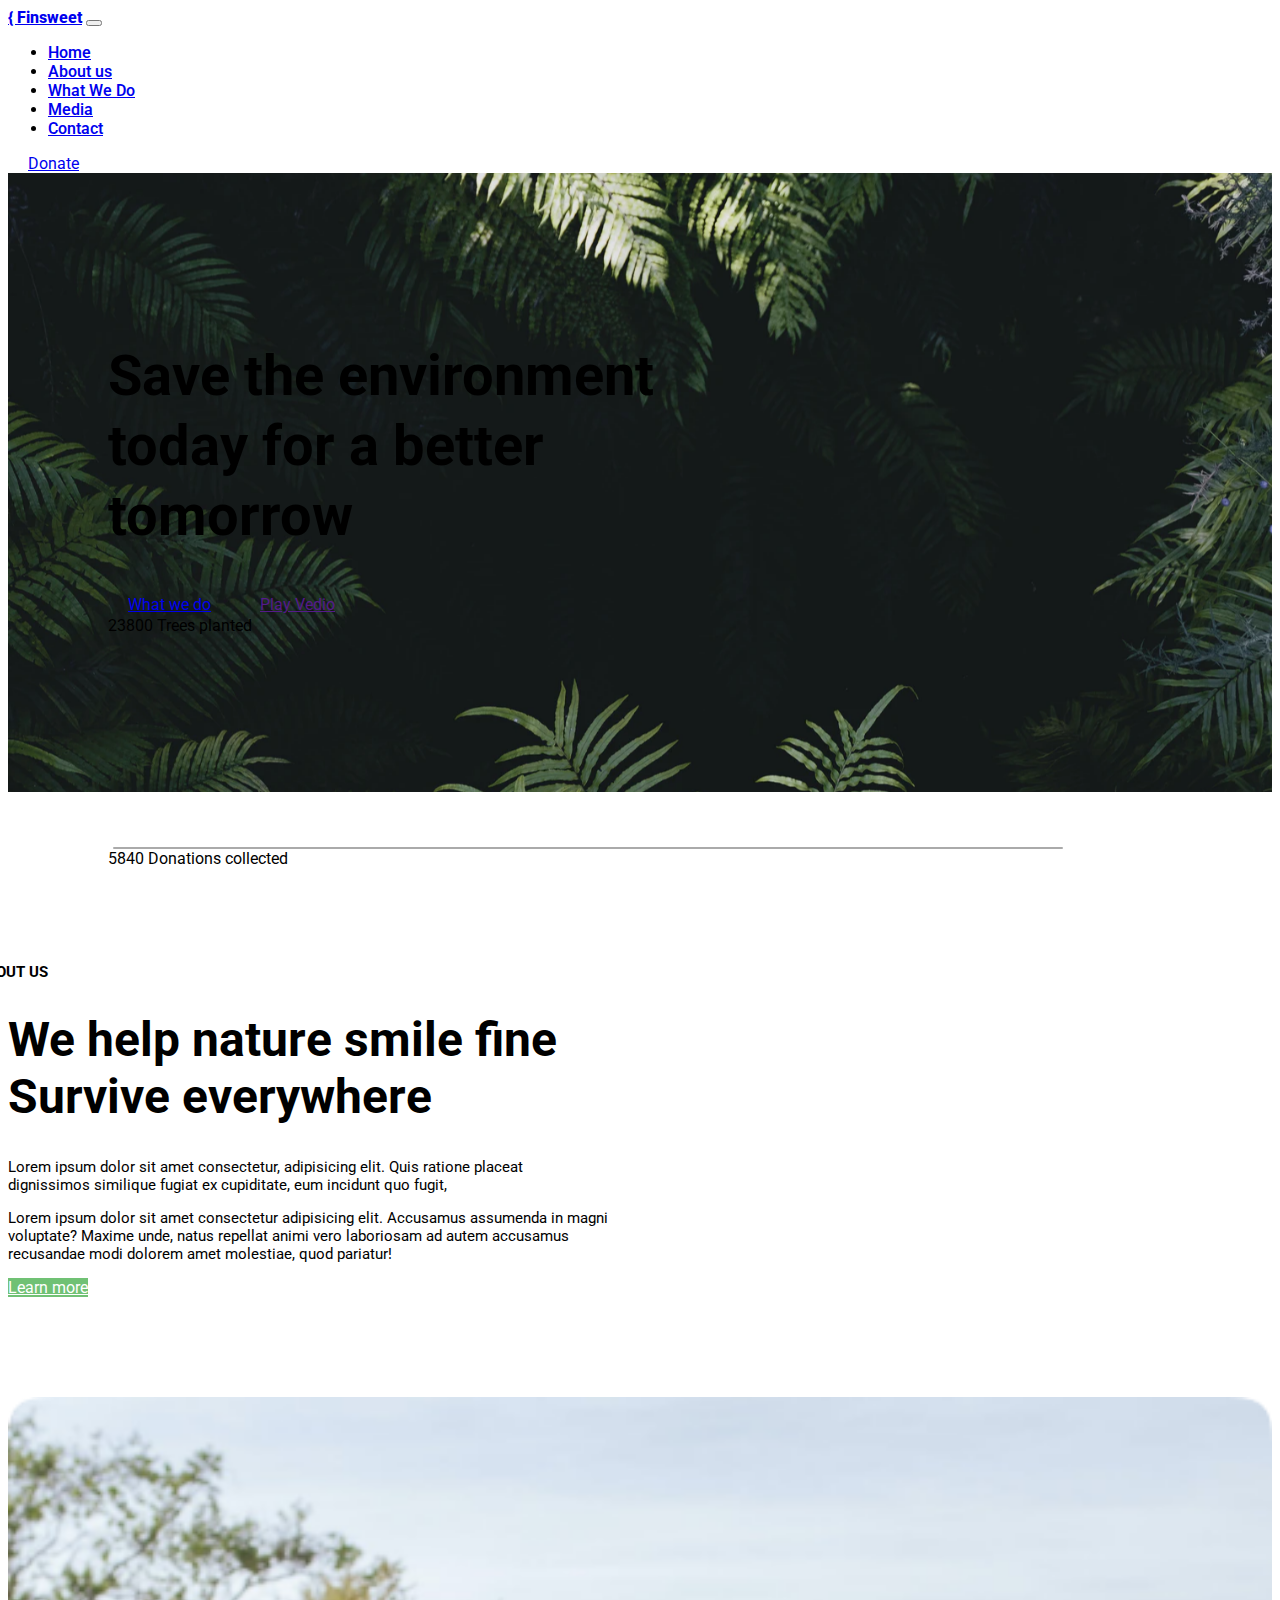
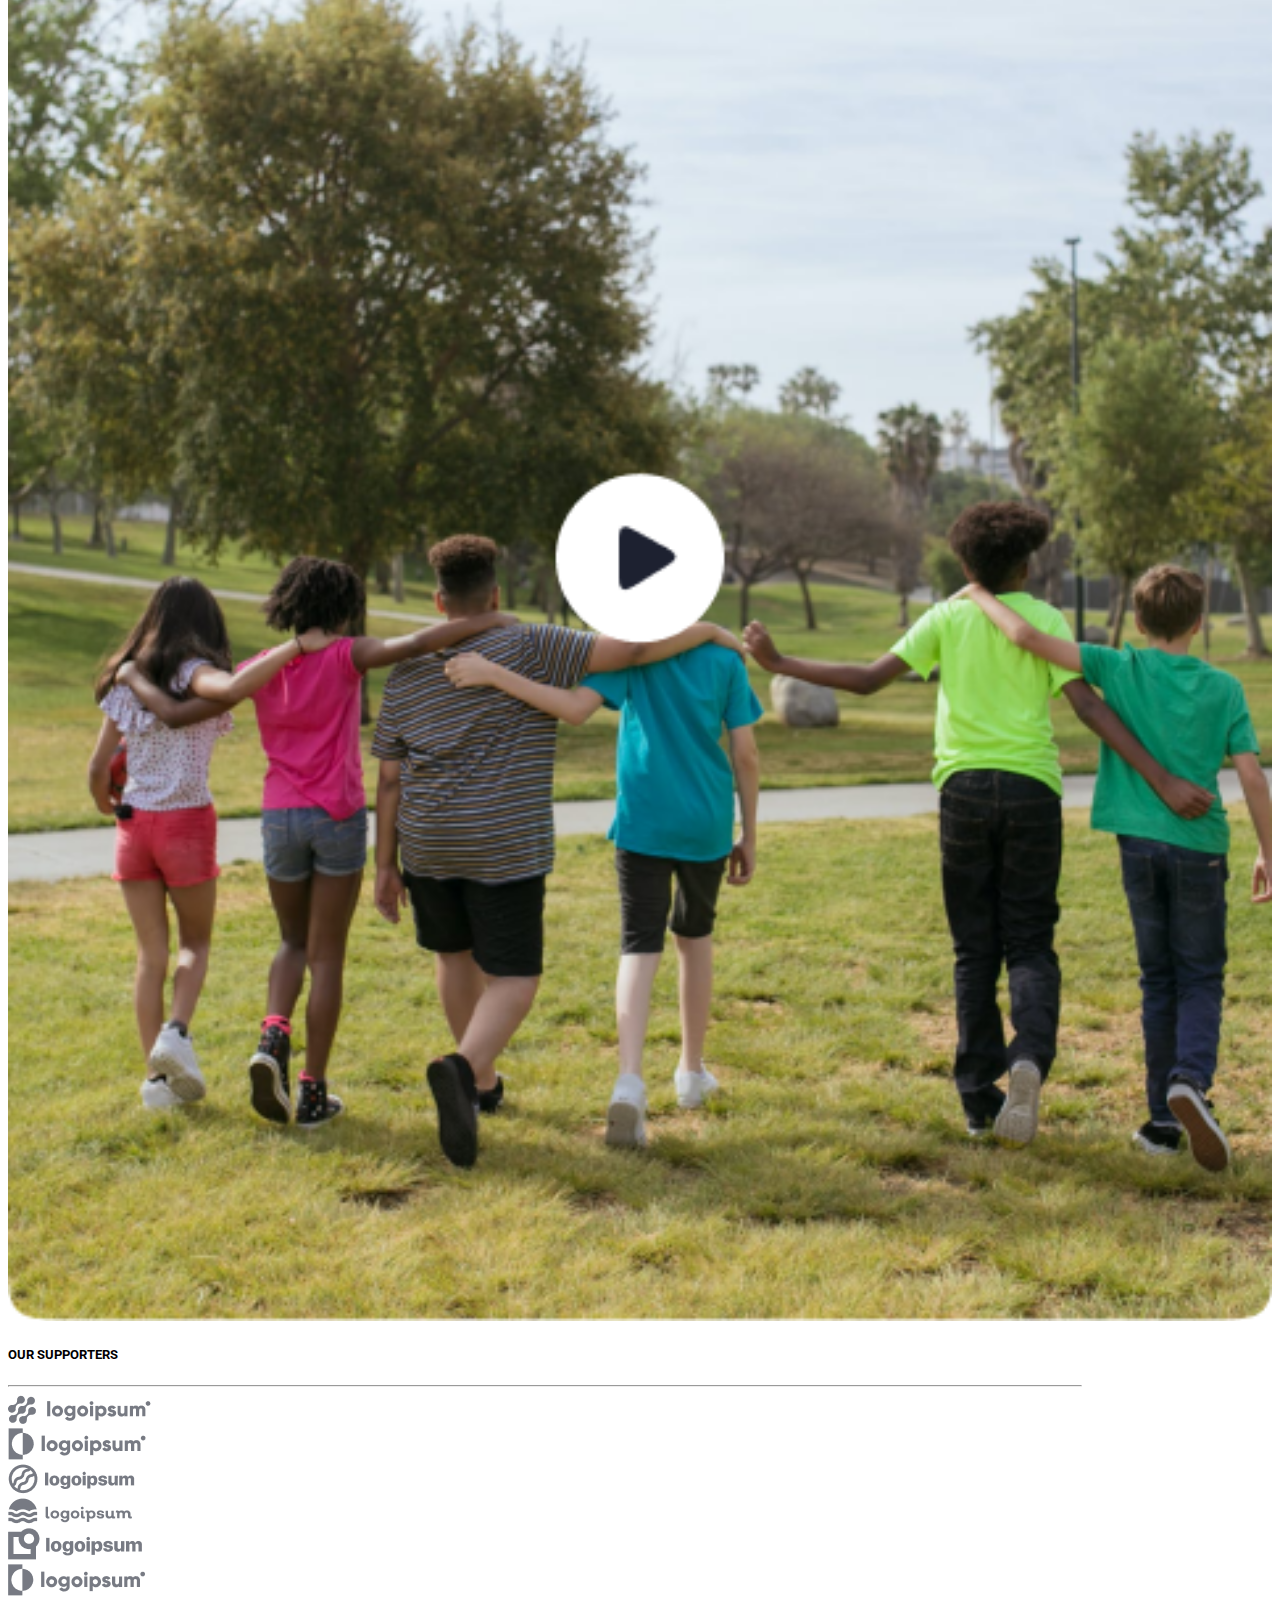
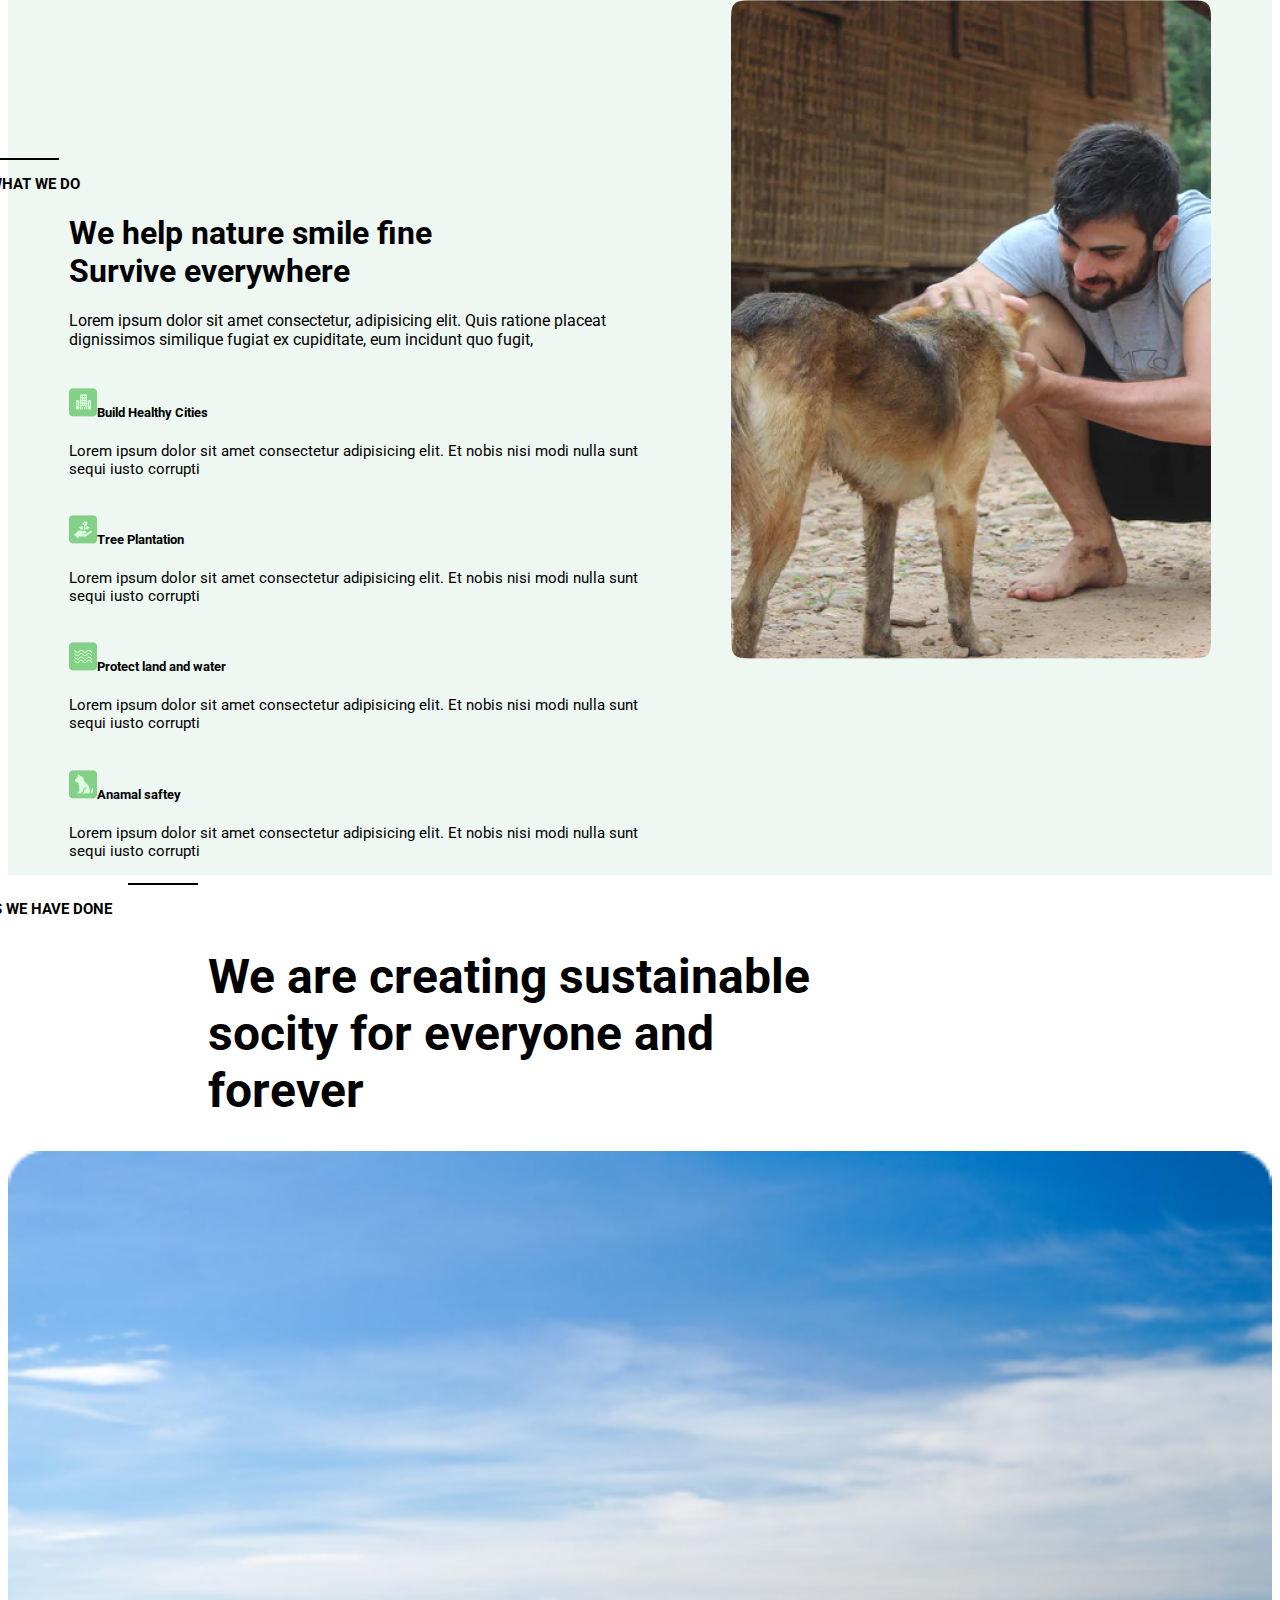
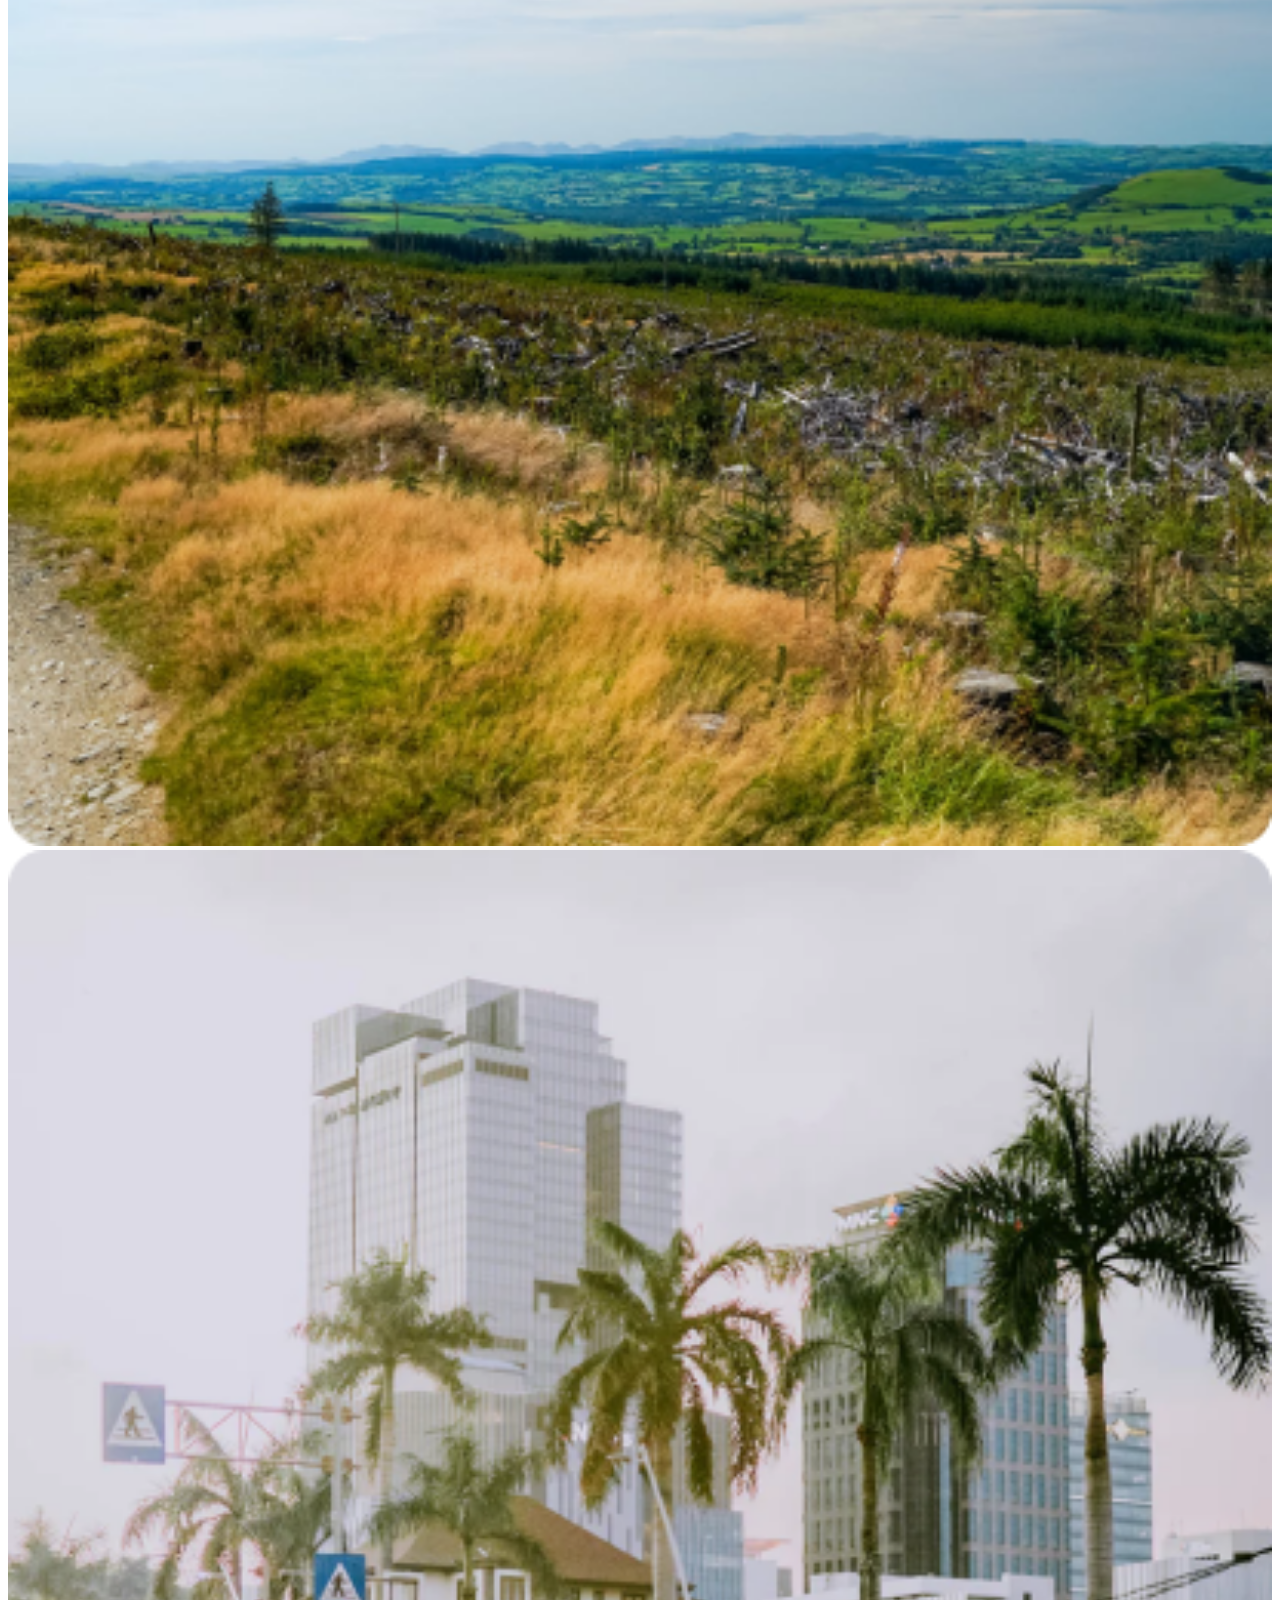
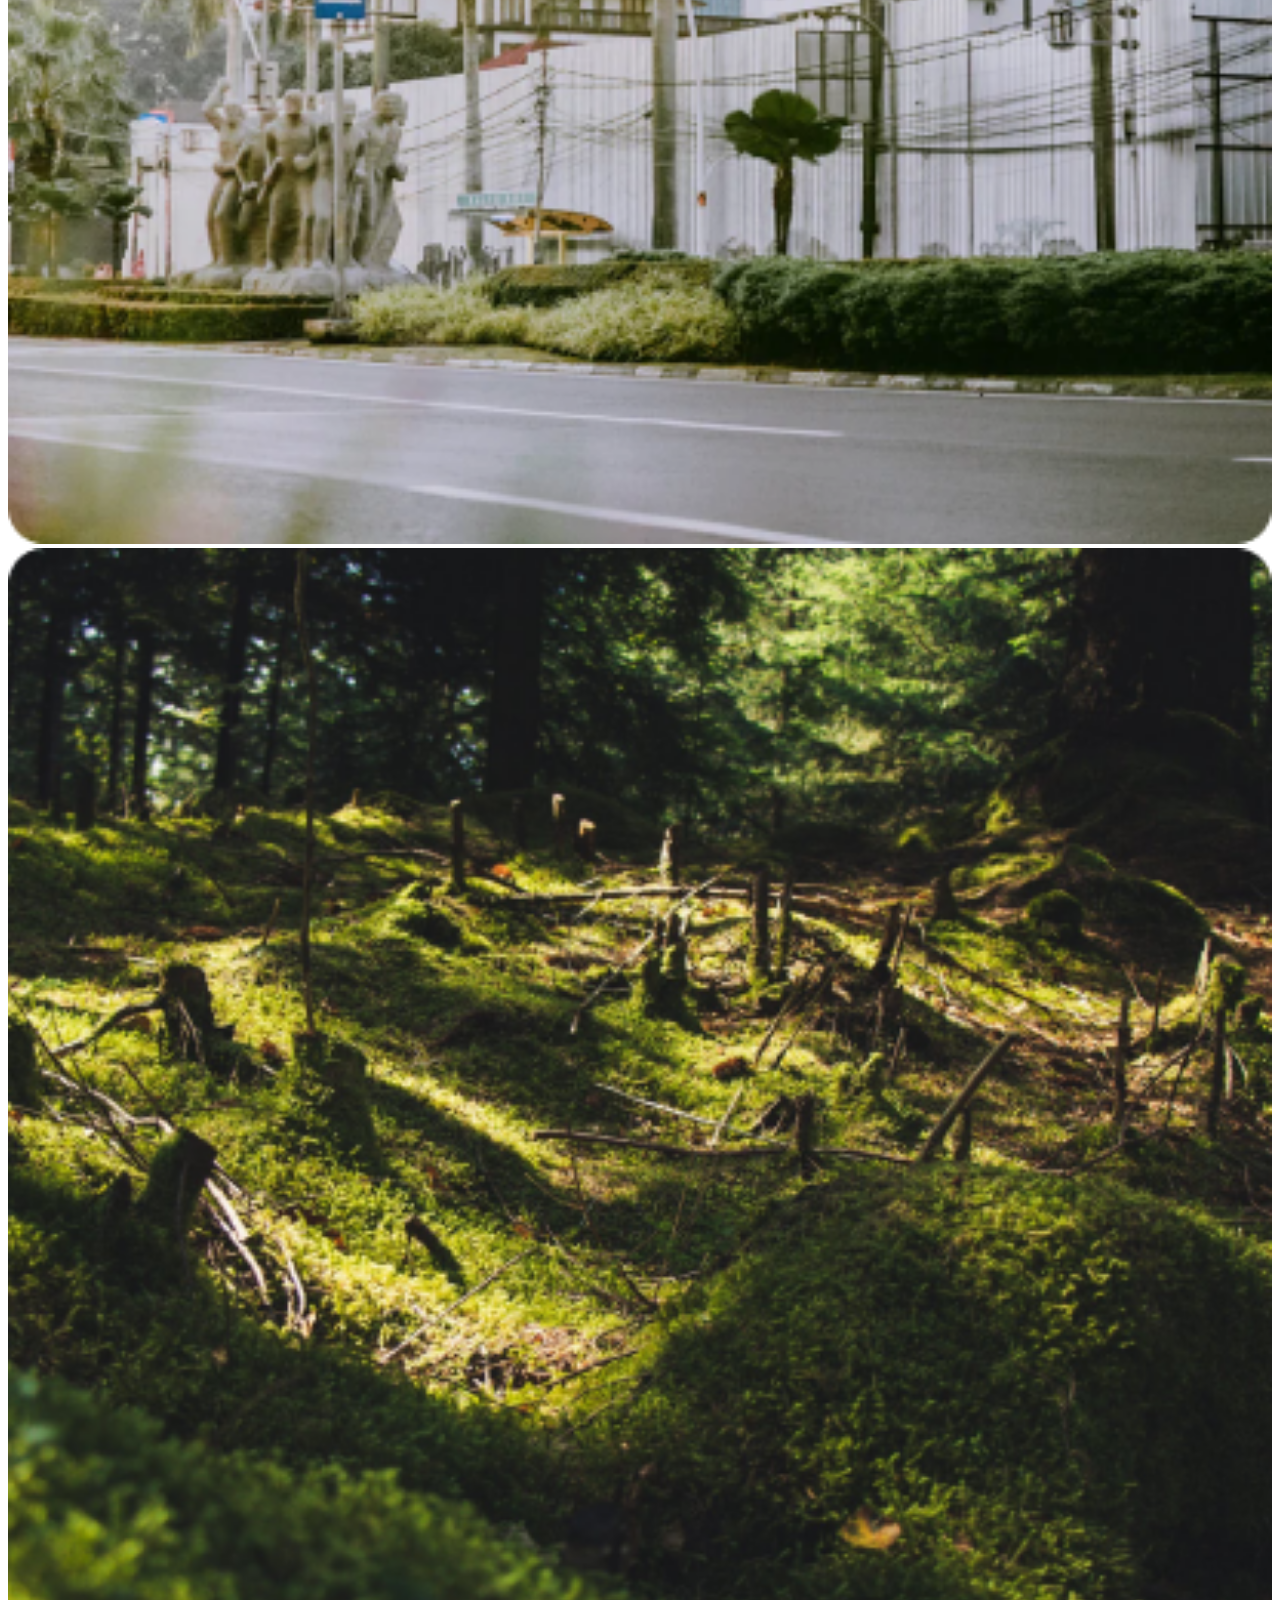
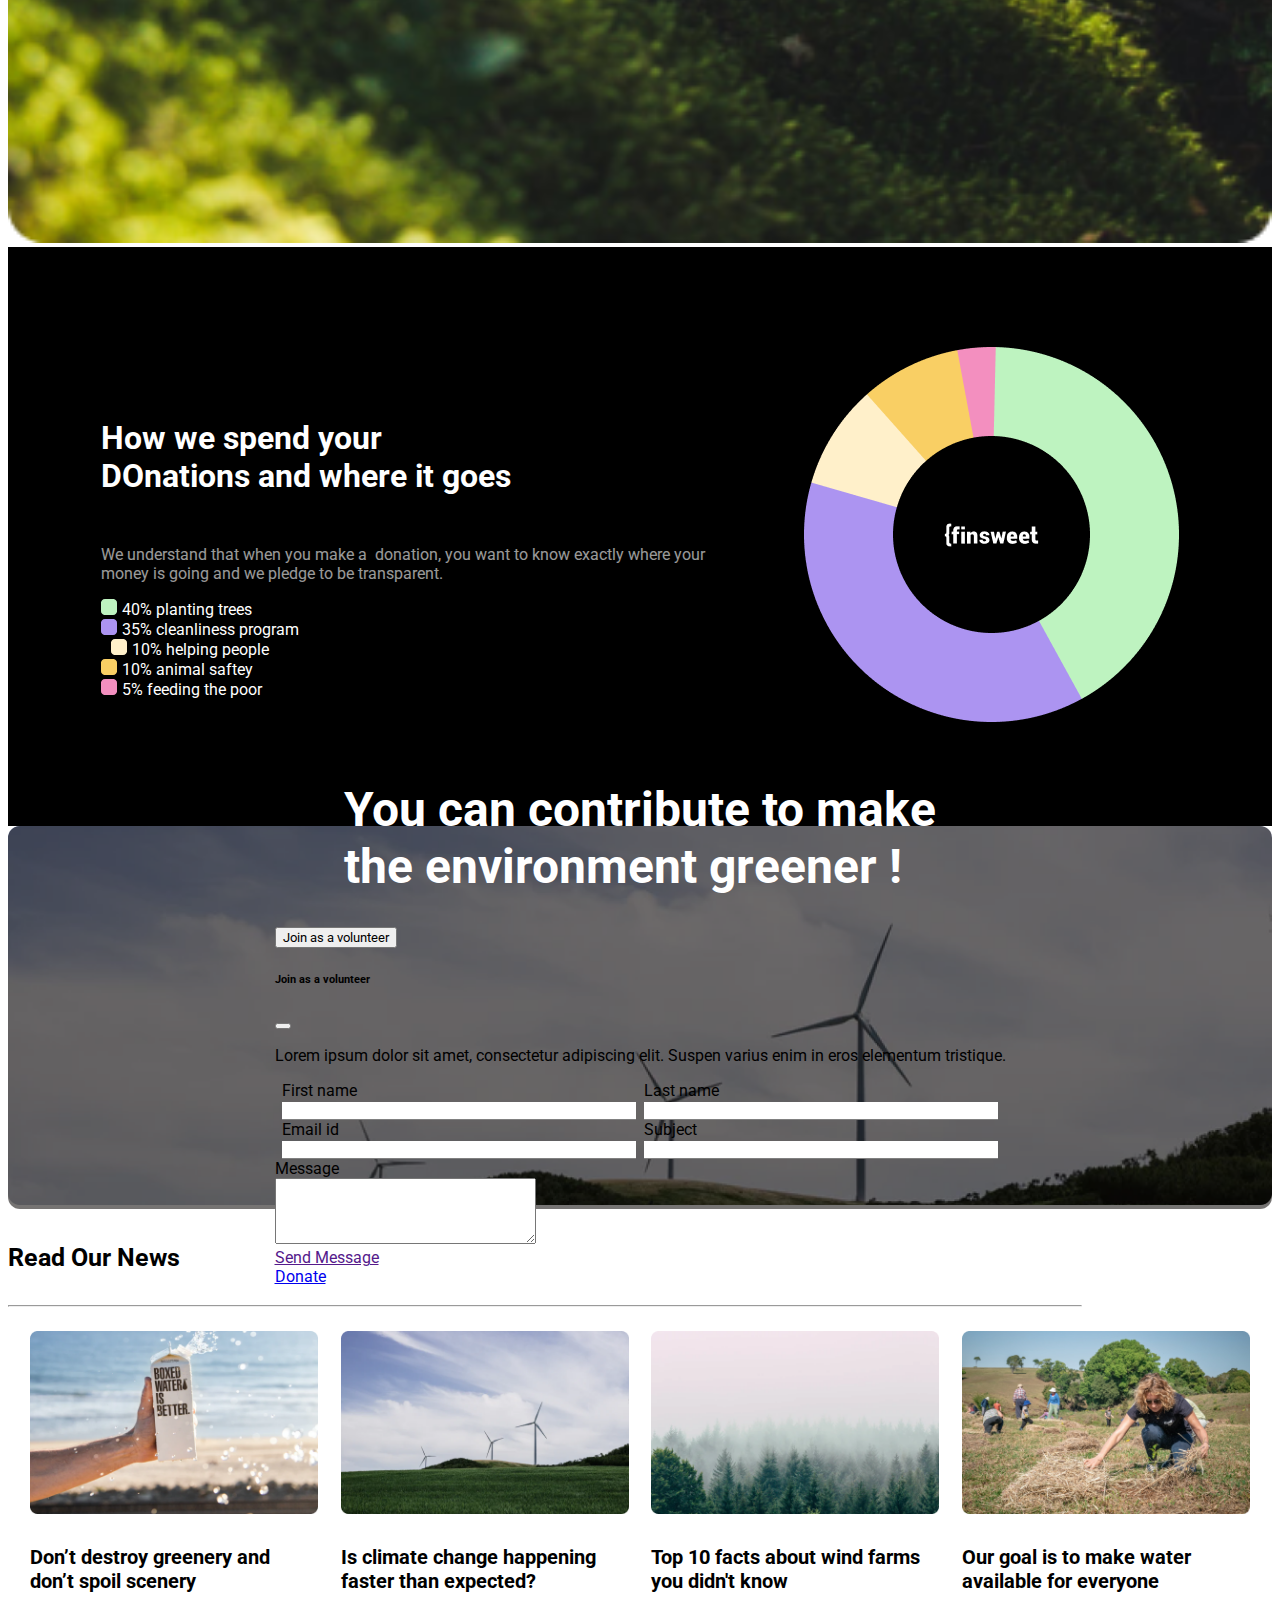
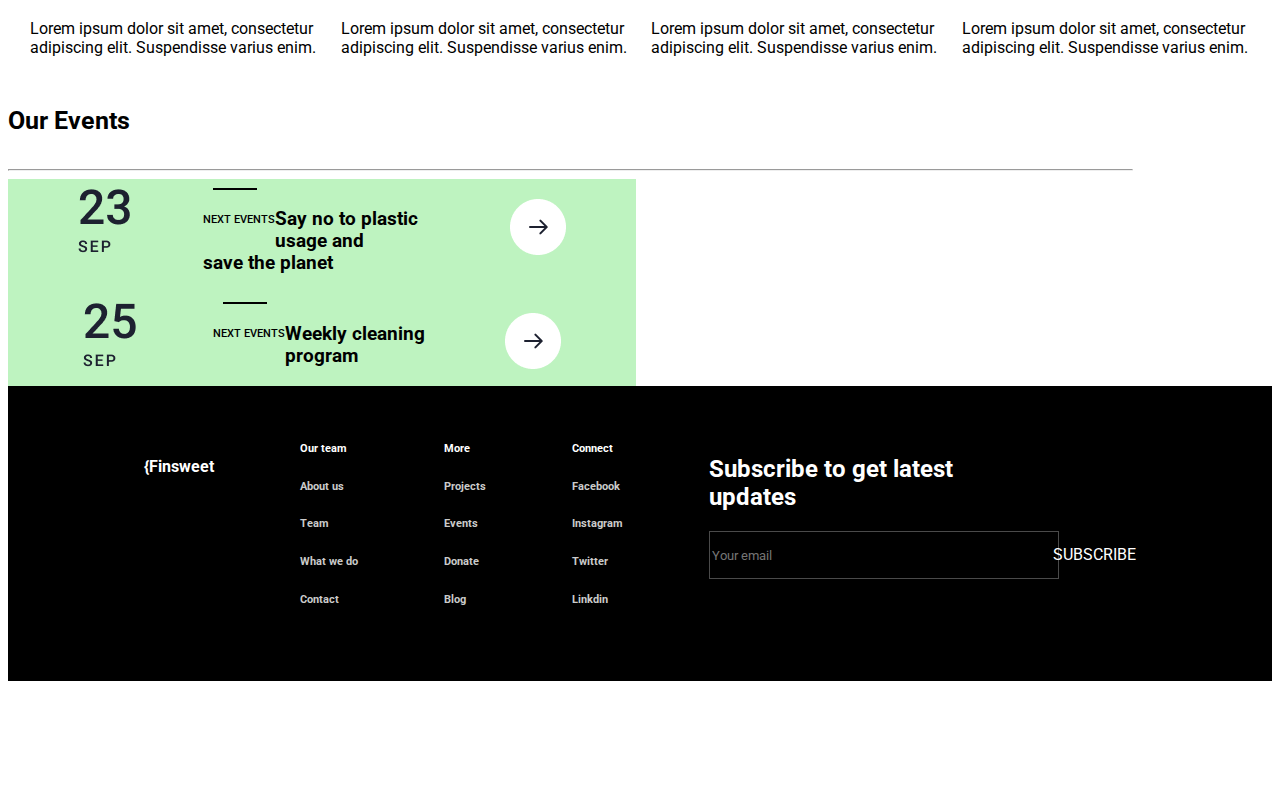
<file: index.html>
<!DOCTYPE html>
<html lang="en">

<head>
  <meta charset="UTF-8">
  <meta name="viewport" content="width=device-width, initial-scale=1.0">
  <title>Finsweet</title>
  <link rel="stylesheet" href="style.css">
  <link rel="preconnect" href="https://fonts.googleapis.com">
  <link rel="preconnect" href="https://fonts.gstatic.com" crossorigin>
  <link href="https://fonts.googleapis.com/css2?family=Bebas+Neue&family=Roboto&display=swap" rel="stylesheet">
  <link href="https://cdn.jsdelivr.net/npm/bootstrap@5.3.1/dist/css/bootstrap.min.css" rel="stylesheet"
    integrity="sha384-4bw+/aepP/YC94hEpVNVgiZdgIC5+VKNBQNGCHeKRQN+PtmoHDEXuppvnDJzQIu9" crossorigin="anonymous">
  <link rel="stylesheet" href="https://cdnjs.cloudflare.com/ajax/libs/font-awesome/6.4.2/css/all.min.css"
    integrity="sha512-z3gLpd7yknf1YoNbCzqRKc4qyor8gaKU1qmn+CShxbuBusANI9QpRohGBreCFkKxLhei6S9CQXFEbbKuqLg0DA=="
    crossorigin="anonymous" referrerpolicy="no-referrer" />
</head>

<body>
  <!-- navbar -->
  <nav class="navbar navbar-expand-lg bg-white">
    <div class="container-fluid">
      <a class="navbar-brand fs-4 ms-5" href="#" style="font-weight: 800;">{ Finsweet</a>
      <button class="navbar-toggler" type="button" data-bs-toggle="collapse" data-bs-target="#navbarSupportedContent"
        aria-controls="navbarSupportedContent" aria-expanded="false" aria-label="Toggle navigation">
        <span class="navbar-toggler-icon"></span>
      </button>
      <div class="collapse navbar-collapse" id="navbarSupportedContent">
        <ul class="navbar-nav ms-auto mb-2 mb-lg-0">
          <li class="nav-item">
            <a class="nav-link active" aria-current="page" href="#">Home</a>
          </li>
          <li class="nav-item">
            <a class="nav-link" href="./aboutus.html">About us</a>
          </li>
          <li class="nav-item">
            <a class="nav-link" href="./whatwedo.html">What We Do</a>
          </li>
          <li class="nav-item">
            <a class="nav-link" href="./media.html">Media</a>
          </li>
          <li class="nav-item">
            <a class="nav-link" href="./contact.html">Contact</a>
          </li>


        </ul>
        <form class="d-flex" role="search">
          <a href="./donation.html" class="btn btn-dark me-5" style="padding: 5px 20px;">Donate</a>
        </form>
      </div>
    </div>
  </nav>
  <!-- landing............................................... -->
  <div class="land">
    <img src="./images/BG Image.png" alt="" width="100%">
    <div class="land-text text-white">
      <h1>Save the environment <br> today for a better <br>tomorrow</h1>
      <a href="./whatwedo.html" class="btn btn-light">What we do</a>
      <a href="" class="btn text-white"> <i class="fa-solid fa-circle-play"></i> <span>Play Vedio</span></a><br>
      <div class="d-flex justify-content-evenly">
        <label class="text-white">23800 Trees planted</label>
        <div class="line"></div>
        <label class="text-white">5840 Donations collected</label>
      </div>
    </div>
  </div>
  <!-- second................................................................. -->
  <div class="d-flex justify-content-evenly second flex-wrap mb-5 mt-4">
    <div id="second1">
      <div class="d-flex " style="margin-left: -80px;">
        <div class="line2"></div>
        <h3 style="font-size: 15px; font-weight: bold;">KNOW ABOUT US</h3>
      </div>
      <h1>We help nature smile fine <br>Survive everywhere </h1>
      <p class="mt-5">Lorem ipsum dolor sit amet consectetur, adipisicing elit. Quis ratione placeat dignissimos
        similique fugiat ex cupiditate, eum incidunt quo fugit,</p>
      <p class="mt-5">Lorem ipsum dolor sit amet consectetur adipisicing elit. Accusamus assumenda in magni voluptate?
        Maxime unde, natus repellat animi vero laboriosam ad autem accusamus recusandae modi dolorem amet molestiae,
        quod pariatur!</p>
      <a href="./aboutus.html" class="btn mt-5">Learn more</a>

    </div>
    <div>
      <img src="./images/Video.png" alt="">
    </div>

  </div>
  <div class="container-sm support">
    <div class="d-flex justify-content-between">
      <h5 style="font-weight: bold;">OUR SUPPORTERS</h5>
      <div style="width: 85%;">
        <hr>
      </div>
    </div>
    <div class="row mt-3 mb-5">
      <div class="col-lg-2"><img src="./images/Logo.png" alt=""></div>
      <div class="col-lg-2"><img src="./images/Logo-1.png" alt=""> </div>
      <div class="col-lg-2"><img src="./images/Logo-2.png" alt=""></div>
      <div class="col-lg-2"><img src="./images/Logo-3.png" alt=""></div>
      <div class="col-lg-2"><img src="./images/Logo-4.png" alt=""></div>
      <div class="col-lg-2"><img src="./images/Logo-5.png" alt=""></div>
    </div>
  </div>
  <!-- ,,,,,,,,,,,,,,,,,,,,,,,,,,,,,,,,,,,,,,,,,,,,,,,,,,,,,,,,,,,,,,,,,,,,,,,,,,,,,,,,,,,,,,,,,,,, -->
  <div class="third pt-3 pb-5">
    <div id="second1">
      <div class="d-flex " style="margin-left: -80px;">
        <div class="line2"></div>
        <h3 style="font-size: 15px; font-weight: bold;">WHAT WE DO</h3>
      </div>
      <h1>We help nature smile fine <br>Survive everywhere </h1>
      <p class="mt-5">Lorem ipsum dolor sit amet consectetur, adipisicing elit. Quis ratione placeat dignissimos
        similique fugiat ex cupiditate, eum incidunt quo fugit,</p>
      <div class="dog w-75 mt-5">
        <div>
          <h5 style="font-weight: bold;"> <img src="./images/Icon.png" alt="" class="me-3">Build Healthy Cities</h5>
          <p style="font-size: 15px;">Lorem ipsum dolor sit amet consectetur adipisicing elit. Et nobis nisi modi nulla
            sunt sequi iusto corrupti</p>
        </div>
        <div>
          <h5 style="font-weight: bold;"> <img src="./images/Icon-2.png" alt="" class="me-3">Tree Plantation</h5>
          <p style="font-size: 15px;">Lorem ipsum dolor sit amet consectetur adipisicing elit. Et nobis nisi modi nulla
            sunt sequi iusto corrupti</p>
        </div>
        <div>
          <h5 style="font-weight: bold;"> <img src="./images/Icon-1.png" alt="" class="me-3">Protect land and water</h5>
          <p style="font-size: 15px;">Lorem ipsum dolor sit amet consectetur adipisicing elit. Et nobis nisi modi nulla
            sunt sequi iusto corrupti</p>
        </div>
        <div>
          <h5 style="font-weight: bold;"> <img src="./images/icon3.png" alt="" class="me-3">Anamal saftey</h5>
          <p style="font-size: 15px;">Lorem ipsum dolor sit amet consectetur adipisicing elit. Et nobis nisi modi nulla
            sunt sequi iusto corrupti</p>
        </div>

      </div>

    </div>
    <div class="mt-5 pt-5">
      <img src="./images/manwithdog.png" alt="" width="100%" class="mt-5">
    </div>

  </div>
  <!-- .............................................................................................................. -->

  <div class=" mt-5 fourth container-sm mb-5 pb-5">
    <div id="second1 ">
      <div class="d-flex " style="margin-left: -80px;">
        <div class="line2"></div>
        <h3 style="font-size: 15px; font-weight: bold;">PROJECTS WE HAVE DONE</h3>
      </div>
      <h1 style="font-size: 3rem;
            font-weight: bold;
            margin-top: 30px;">We are creating sustainable <br>socity for everyone and <br>forever </h1>
      <div class="d-flex justify-content-evenly mt-5 pt-3 flex-wrap">
        <div class="pp mt-2">
          <img src="./images/aaa.png" alt="" width="100%">
          <div class="qqq">
            <h3 class="text-white mt-5" style="font-weight: bold; text-align: left; margin-left: -100px;">Mission
              40K:Tree <br>Plantation</h3>
            <p class="mt-4 ms-5 text-white">Lorem ipsum dolor sit amet consectetur adipisicing elit. Nihil, voluptatem
              ullam iure illum harum omnis</p>
            <a href="./projectread.html" class="btn btn-light"
              style="padding: 16px, 32px, 16px, 32px;margin-left: -225px; margin-top: 60px; ">See more</a>
          </div>
        </div>
        <div class="pp mt-2">
          <img src="./images/bbb.png" alt="" width="100%">
          <div class="qqq">
            <h3 class="text-white mt-5" style="font-weight: bold; text-align: left; margin-left: -80px;">Weekly
              cleanliness<br>program in city</h3>
            <p class="mt-4 ms-5 text-white">Lorem ipsum dolor sit amet consectetur adipisicing elit. Nihil, voluptatem
              ullam iure illum harum omnis</p>
            <a href="./projectread.html" class="btn btn-light"
              style="padding: 16px, 32px, 16px, 32px;margin-left: -225px; margin-top: 60px; ">See more</a>
          </div>
        </div>
        <div class="pp mt-2">
          <img src="./images/ccc.png" alt="" width="100%">
          <div class="qqq">
            <h3 class="text-white mt-5" style="font-weight: bold; text-align: left; margin-left: -40px;">Wildlife saftey
              program<br>2021</h3>
            <p class="mt-4 ms-5 text-white">Lorem ipsum dolor sit amet consectetur adipisicing elit. Nihil, voluptatem
              ullam iure illum harum omnis</p>
            <a href="./projectread.html" class="btn btn-light"
              style="padding: 16px, 32px, 16px, 32px;margin-left: -225px; margin-top: 60px; ">See more</a>
          </div>
        </div>
      </div>


    </div>
  </div>
  <!-- ................................................................................................ -->
  <div class="chart">
    <div class="chart-text">
      <h1>How we spend your <br> DOnations and where it goes</h1>
      <p>We understand that when you make a  donation, you want to know exactly where your money is going and we pledge
        to be transparent.</p>
      <div class="d-flex justify-content-evenly mt-4">
        <div style="width: 204px;">
          <img src="./images/Rectangle 1311.png" alt=""><label>40% planting trees</label>
        </div>
        <div style="width: 204px;">
          <img src="./images/Rectangle 1311-2.png" alt=""><label>35% cleanliness program</label>
        </div>
        <div style="width: 204px; margin-left: 10px">
          <img src="./images/Rectangle 1311-4.png" alt=""><label>10% helping people</label>
        </div>

      </div>
      <div class="d-flex justify-content-between mt-3">
        <div style="width: 204px;">
          <img src="./images/Rectangle 1311-1.png" alt=""><label>10% animal saftey</label>
        </div>
        <div style="width: 204px;">
          <img src="./images/Rectangle 1311-3.png" alt=""><label>5% feeding the poor</label>
        </div>
        <div style="width: 204px; visibility: hidden;">
          <img src="./images/Rectangle 1311-3.png" alt=""><label>5% feeding the poor</label>
        </div>


      </div>
    </div>
    <div class="chart-img">
      <img src="./images/Chart (1).png" alt="" width="100%">
    </div>

  </div>
  <div class="container mt-5 pt-5">
    <div class="contribute">
      <img src="./images/Image (1).png" alt="">
      <div class="con-text">
        <h1>You can contribute to make <br>the environment greener !</h1>
        <div class="mt-5"><!-- Button trigger modal -->
          <button type="button" class="btn btn-success" data-bs-toggle="modal" data-bs-target="#exampleModal">
            Join as a volunteer
          </button>
          
          <!-- Modal -->
          <div class="modal fade " id="exampleModal" tabindex="-1" aria-labelledby="exampleModalLabel" aria-hidden="true">
            <div class="modal-dialog">
              <div class="modal-content">
                <div class="modal-header">
                  <h6 class="modal-title fs-5 fw-bold" id="exampleModalLabel">Join as a volunteer</h6>
                  
                  <button type="button" class="btn-close" data-bs-dismiss="modal" aria-label="Close"></button>
                </div>
                <div class="modal-body">
                  <p>Lorem ipsum dolor sit amet, consectetur adipiscing elit. Suspen varius enim in eros elementum tristique.</p>
                  <div>
                    <div class="d-flex justify-content-center flex-column align-items-center mt-5 pt-5 mb-5 pb-5">
    <div class="personal ">
        <div class="m-lg-5">
            <label for="">First name</label><br>
            <input type="text">
            <br>
            <label class="mt-5" for="">Email id</label><br>
            <input type="text">

        </div>

        <div class="m-lg-5">
            <label for="">Last name</label><br>
            <input type="text">
            <br>
            <label class="mt-5" for="">Subject</label><br>
            <input type="text">

        </div>

    </div>
    <div>
        <label for="">Message</label><br>
        <textarea name="" id="" cols="30" rows="4"></textarea>
    </div>
    <div class="mt-4">
        <a href="" class="btn btn-success">Send Message</a>
    </div>

  </div>
                  </div>
                </div>
                
              </div>
            </div>
          </div> <a href="./donation.html"
            class="btn white ms-3">Donate</a></div>
      </div class="con-text">

    </div>

  </div>
  <div class="d-flex justify-content-between container mt-5 pt-5">
    <h4 style="font-weight: bold; font-size: 25px;">Read Our News</h4>
    <div style="width: 85%;">
      <hr>
    </div>
  </div>
  <div class="thumb container mt-5">

    <div class="card" style="width: 18rem;">
      <img src="./images/Thumbnail.png" class="card-img-top" alt="...">
      <div class="card-body">
        <h4 style="font-size: 20px; font-weight: bold;">Don’t destroy greenery and don’t spoil scenery</h4>
        <p class="card-text">Lorem ipsum dolor sit amet, consectetur adipiscing elit. Suspendisse varius enim.</p>
      </div>
    </div>

    <div class="card" style="width: 18rem;">
      <img src="./images/Thumbnail-1.png" class="card-img-top" alt="...">
      <div class="card-body">
        <h4 style="font-size: 20px; font-weight: bold;"> Is climate change happening faster than expected?</h4>
        <p class="card-text">Lorem ipsum dolor sit amet, consectetur adipiscing elit. Suspendisse varius enim.</p>
      </div>
    </div>

    <div class="card" style="width: 18rem;">
      <img src="./images/Thumbnail-2.png" class="card-img-top" alt="...">
      <div class="card-body">
        <h4 style="font-size: 20px; font-weight: bold;">Top 10 facts about wind farms you didn't know</h4>
        <p class="card-text">Lorem ipsum dolor sit amet, consectetur adipiscing elit. Suspendisse varius enim.</p>
      </div>
    </div>

    <div class="card" style="width: 18rem;">
      <img src="./images/Thumbnail-3.png" class="card-img-top" alt="...">
      <div class="card-body">
        <h4 style="font-size: 20px; font-weight: bold;">Our goal is to make water available for everyone</h4>
        <p class="card-text">Lorem ipsum dolor sit amet, consectetur adipiscing elit. Suspendisse varius enim.</p>
      </div>
    </div>
  </div>

  <div class="d-flex justify-content-between container mt-5 pt-5">
    <h4 style="font-weight: bold; font-size: 25px;">Our Events</h4>
    <div style="width: 89%;">
      <hr>
    </div>
  </div>

  <div class="container d-flex justify-content-evenly mt-5 pb-5 flex-wrap">
    <div class="date pt-5 pb-4 mt-2">
      <img style="height: 77px;" src="./images/Date-1.png" alt="">
      <div>
        <div class="d-flex  ">
          <h6 style="font-weight: 500; float: left; ">NEXT EVENTS </h6>
          <div class="line3"></div>
        </div>
        <h3 style="font-weight: 700;">Say no to plastic usage and <br> save the planet</h3>
      </div>
      <a href="./eventred.html">
        <img style="margin-top: 20px;" src="./images/Arrow button.png" alt="">

      </a>
    </div>

    <div class="date pt-5 pb-4 mt-2">
      <img style="height: 77px;" src="./images/Date.png" alt="">
      <div>
        <div class="d-flex  ">
          <h6 style="font-weight: 500; float: left; ">NEXT EVENTS </h6>
          <div class="line3"></div>
        </div>
        <h3 style="font-weight: 700;">Weekly cleaning program</h3>
      </div>
      <a href="./eventred.html">
        <img style="margin-top: 20px;" src="./images/Arrow button.png" alt="">

      </a>
    </div>

  </div>

  <!-- footer.......................................................................... -->
  <div class="footer mt-5">
    <div>
      <h4 style="font-weight: bold;">{Finsweet</h4>
    </div>
    <div>
      <h6 style="font-weight: bold;">Our team</h6>
      <a href="" style="text-decoration: none; color: #cbcbcb;"><h6>About us</h6></a>
      <a href="" style="text-decoration: none; color: #cbcbcb;"><h6>Team</h6></a>
      <a href="" style="text-decoration: none; color: #cbcbcb;"><h6>What we do</h6></a>
      <a href="" style="text-decoration: none; color: #cbcbcb;"><h6>Contact</h6></a>

    </div>

    <div>
      <h6 style="font-weight: bold;">More</h6>
      <a href="" style="text-decoration: none; color: #cbcbcb;"><h6>Projects</h6></a>
      <a href="" style="text-decoration: none; color: #cbcbcb;"><h6>Events</h6></a>
      <a href="" style="text-decoration: none; color: #cbcbcb;"><h6>Donate</h6></a>
      <a href="" style="text-decoration: none; color: #cbcbcb;"><h6>Blog</h6></a>

    </div>

    <div>
      <h6 style="font-weight: bold;">Connect</h6>
      <a href="" style="text-decoration: none; color: #cbcbcb;"><h6>Facebook</h6></a>
      <a href="" style="text-decoration: none; color: #cbcbcb;"><h6>Instagram</h6></a>
      <a href="" style="text-decoration: none; color: #cbcbcb;"><h6>Twitter</h6></a>
      <a href="" style="text-decoration: none; color: #cbcbcb;"><h6>Linkdin</h6></a>

    </div>

    <div class="mt-4">
      <h2 style="font-weight: bold;">Subscribe to get latest <br> updates</h2>
      <div class="mt-5">
        <input type="text" placeholder="Your email">
        <a class="btn btn-light">SUBSCRIBE</a>
      </div>
    </div>

  </div>



  <script src="https://cdn.jsdelivr.net/npm/bootstrap@5.3.1/dist/js/bootstrap.bundle.min.js"
    integrity="sha384-HwwvtgBNo3bZJJLYd8oVXjrBZt8cqVSpeBNS5n7C8IVInixGAoxmnlMuBnhbgrkm"
    crossorigin="anonymous"></script>
</body>

</html>
</file>
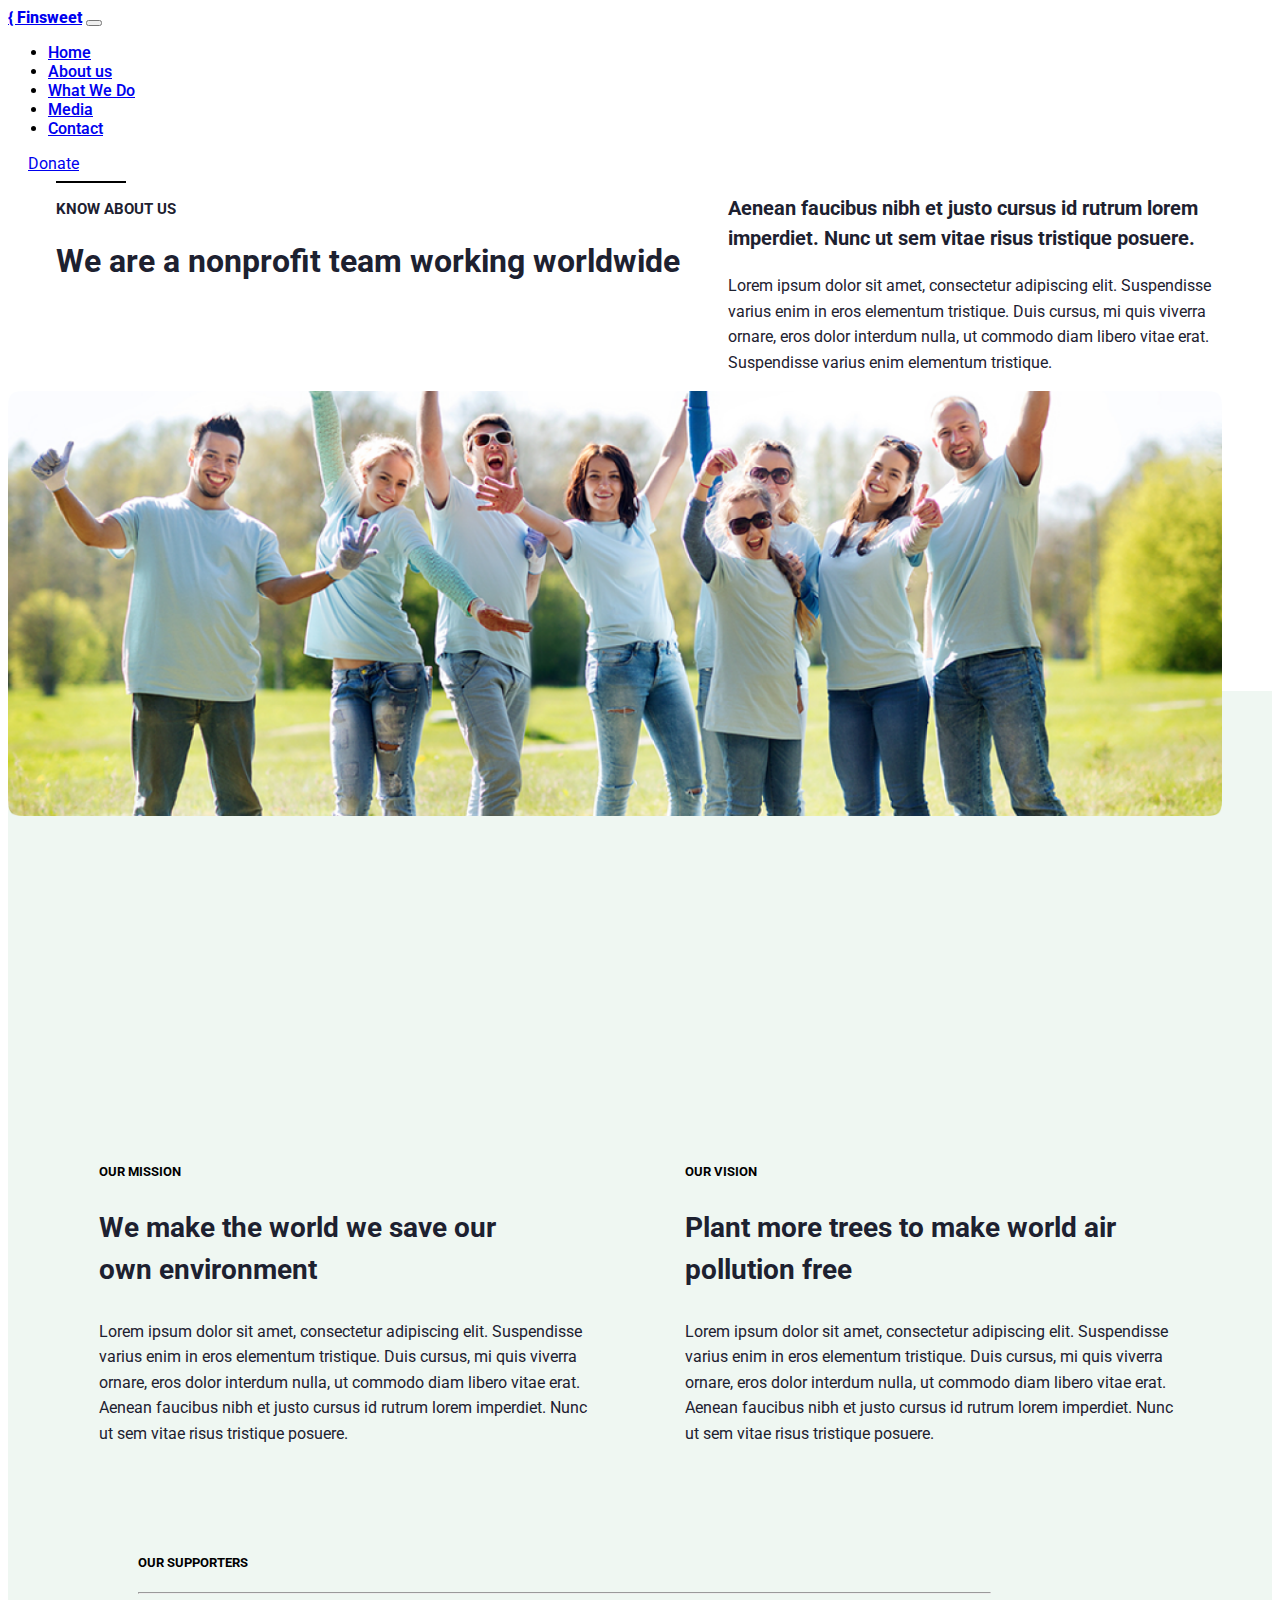
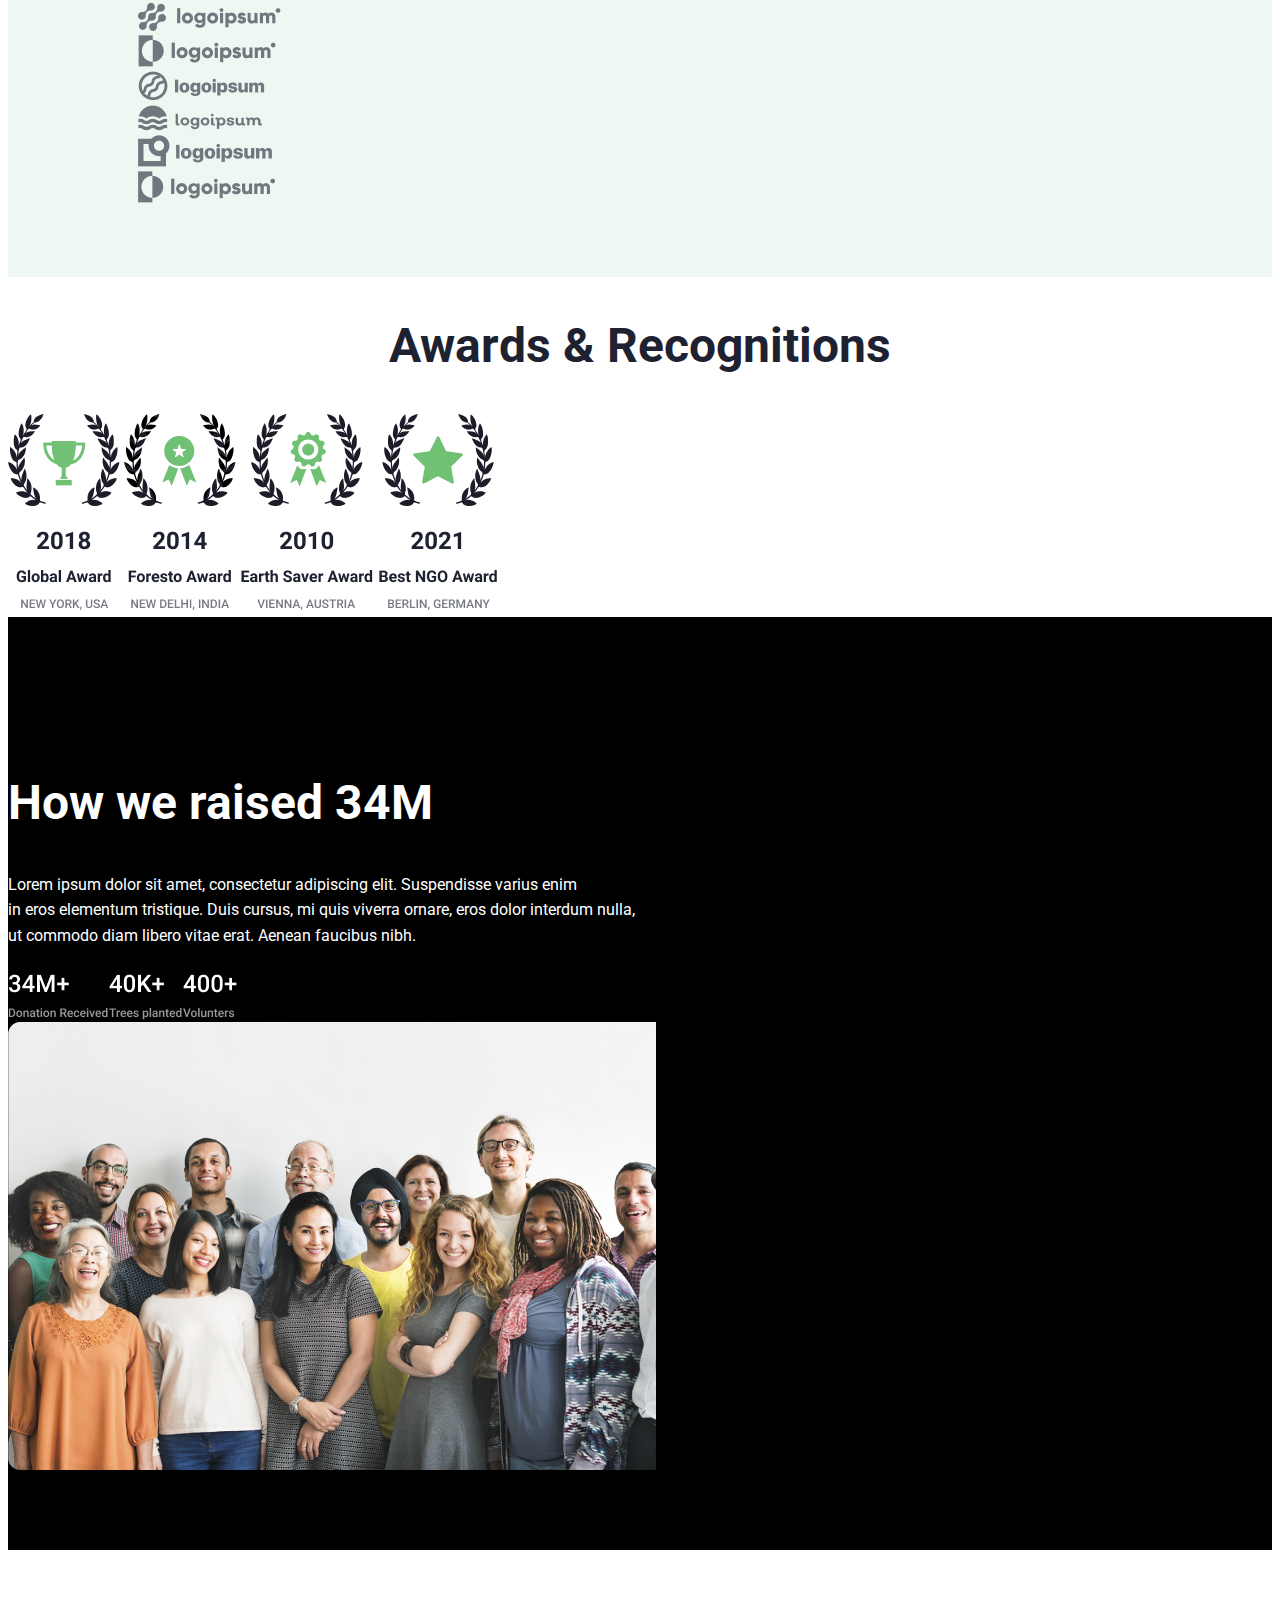
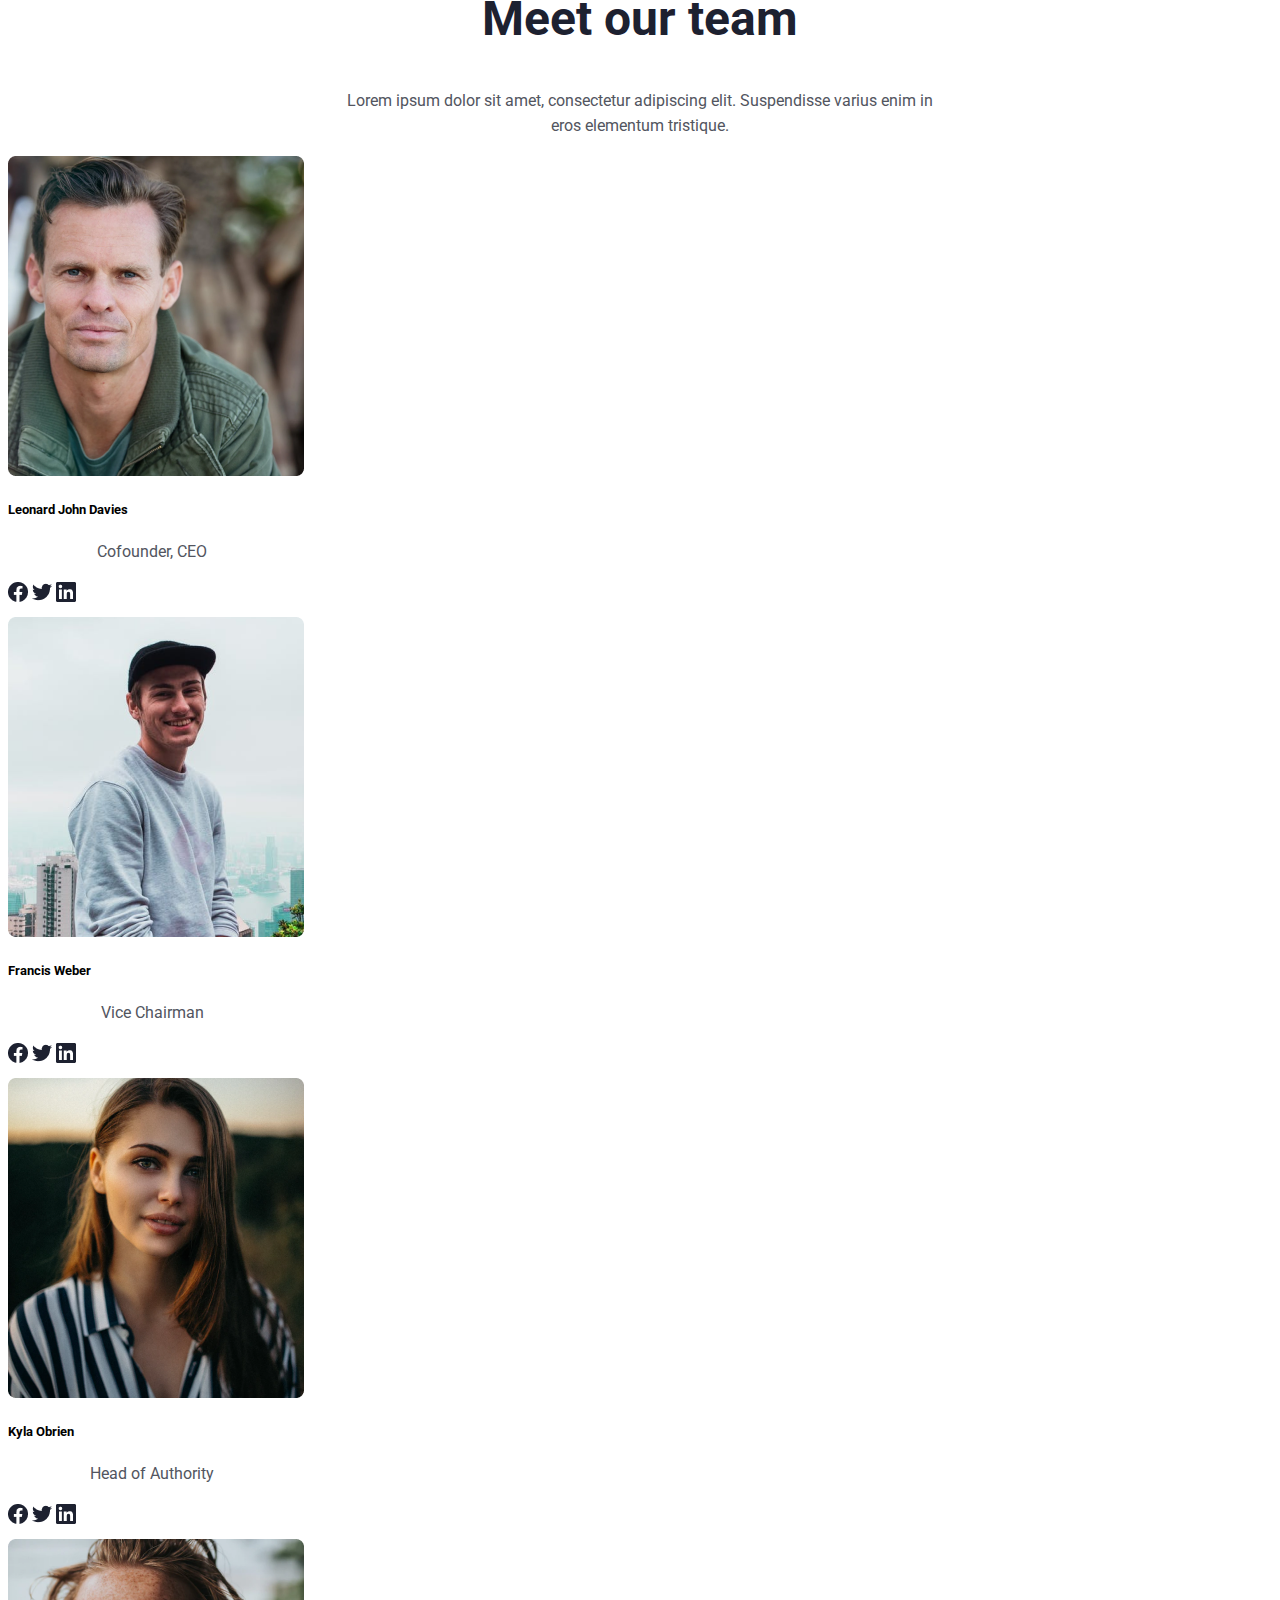
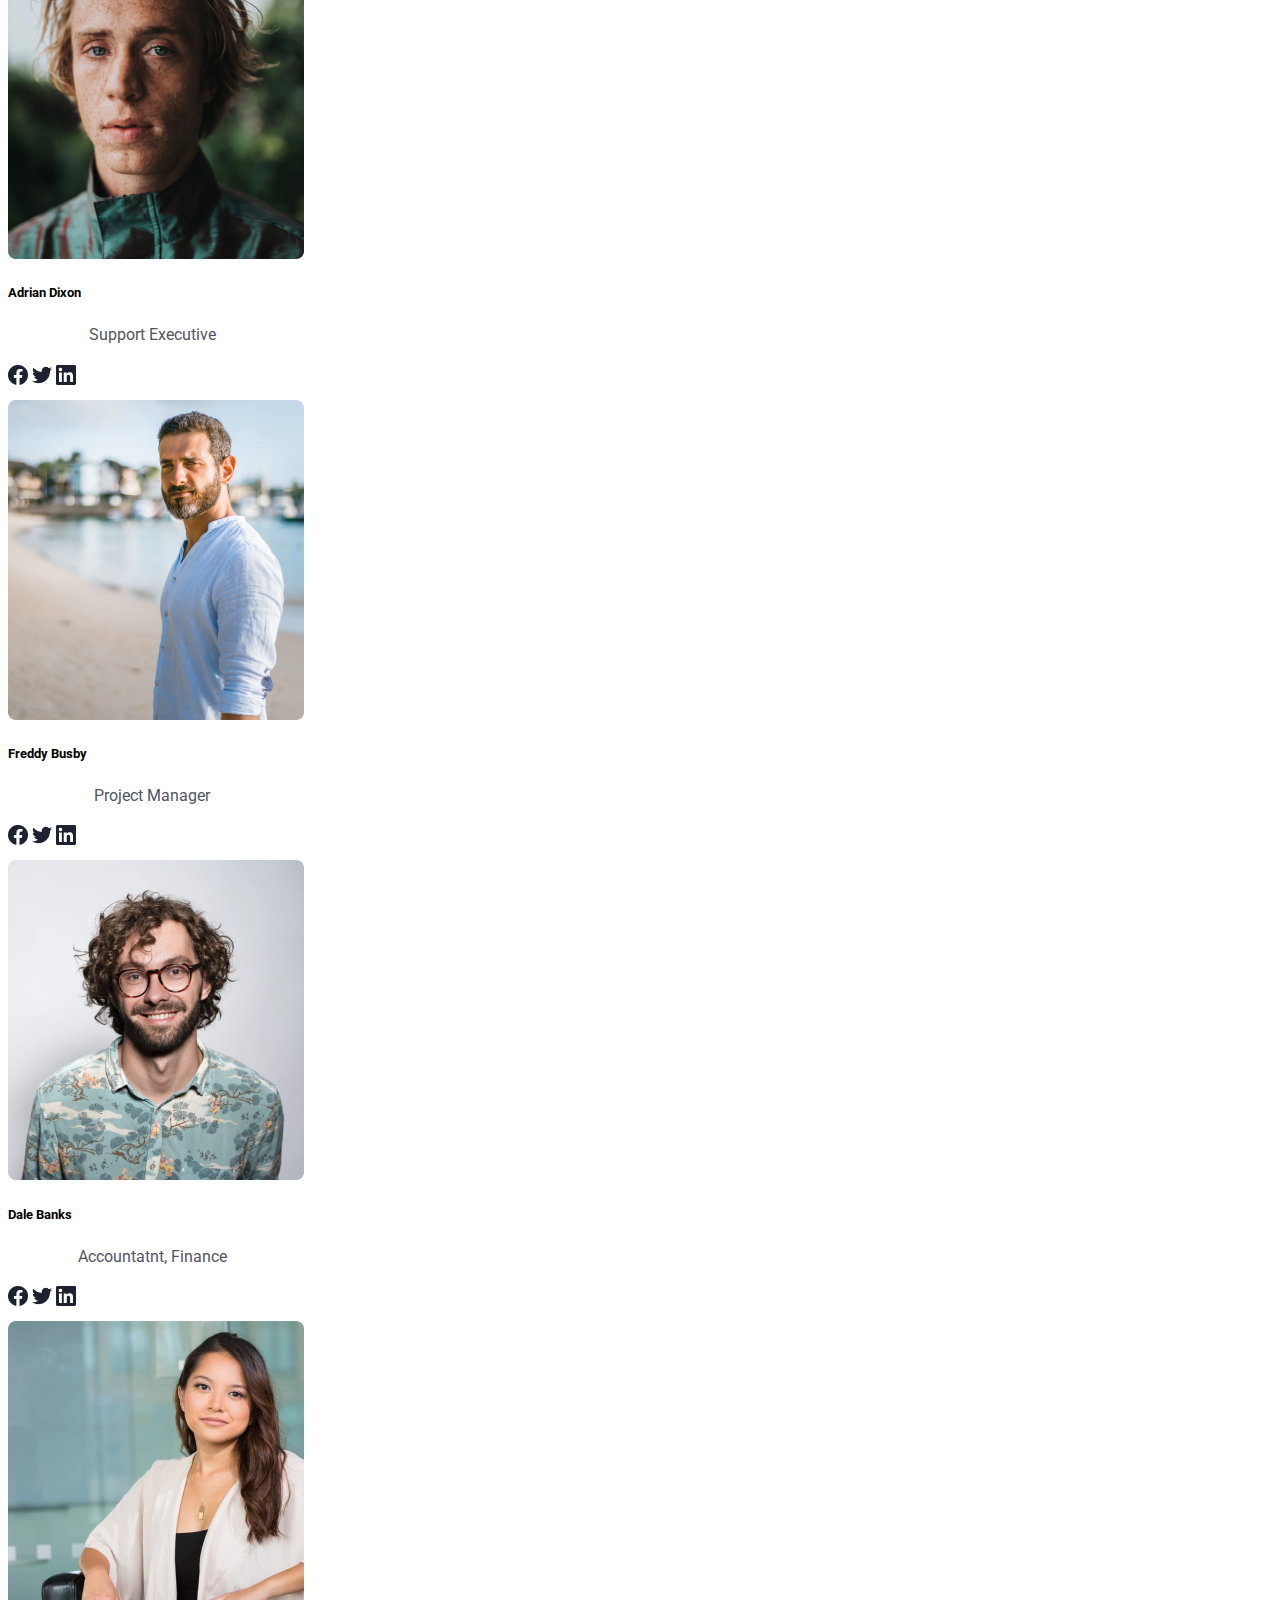
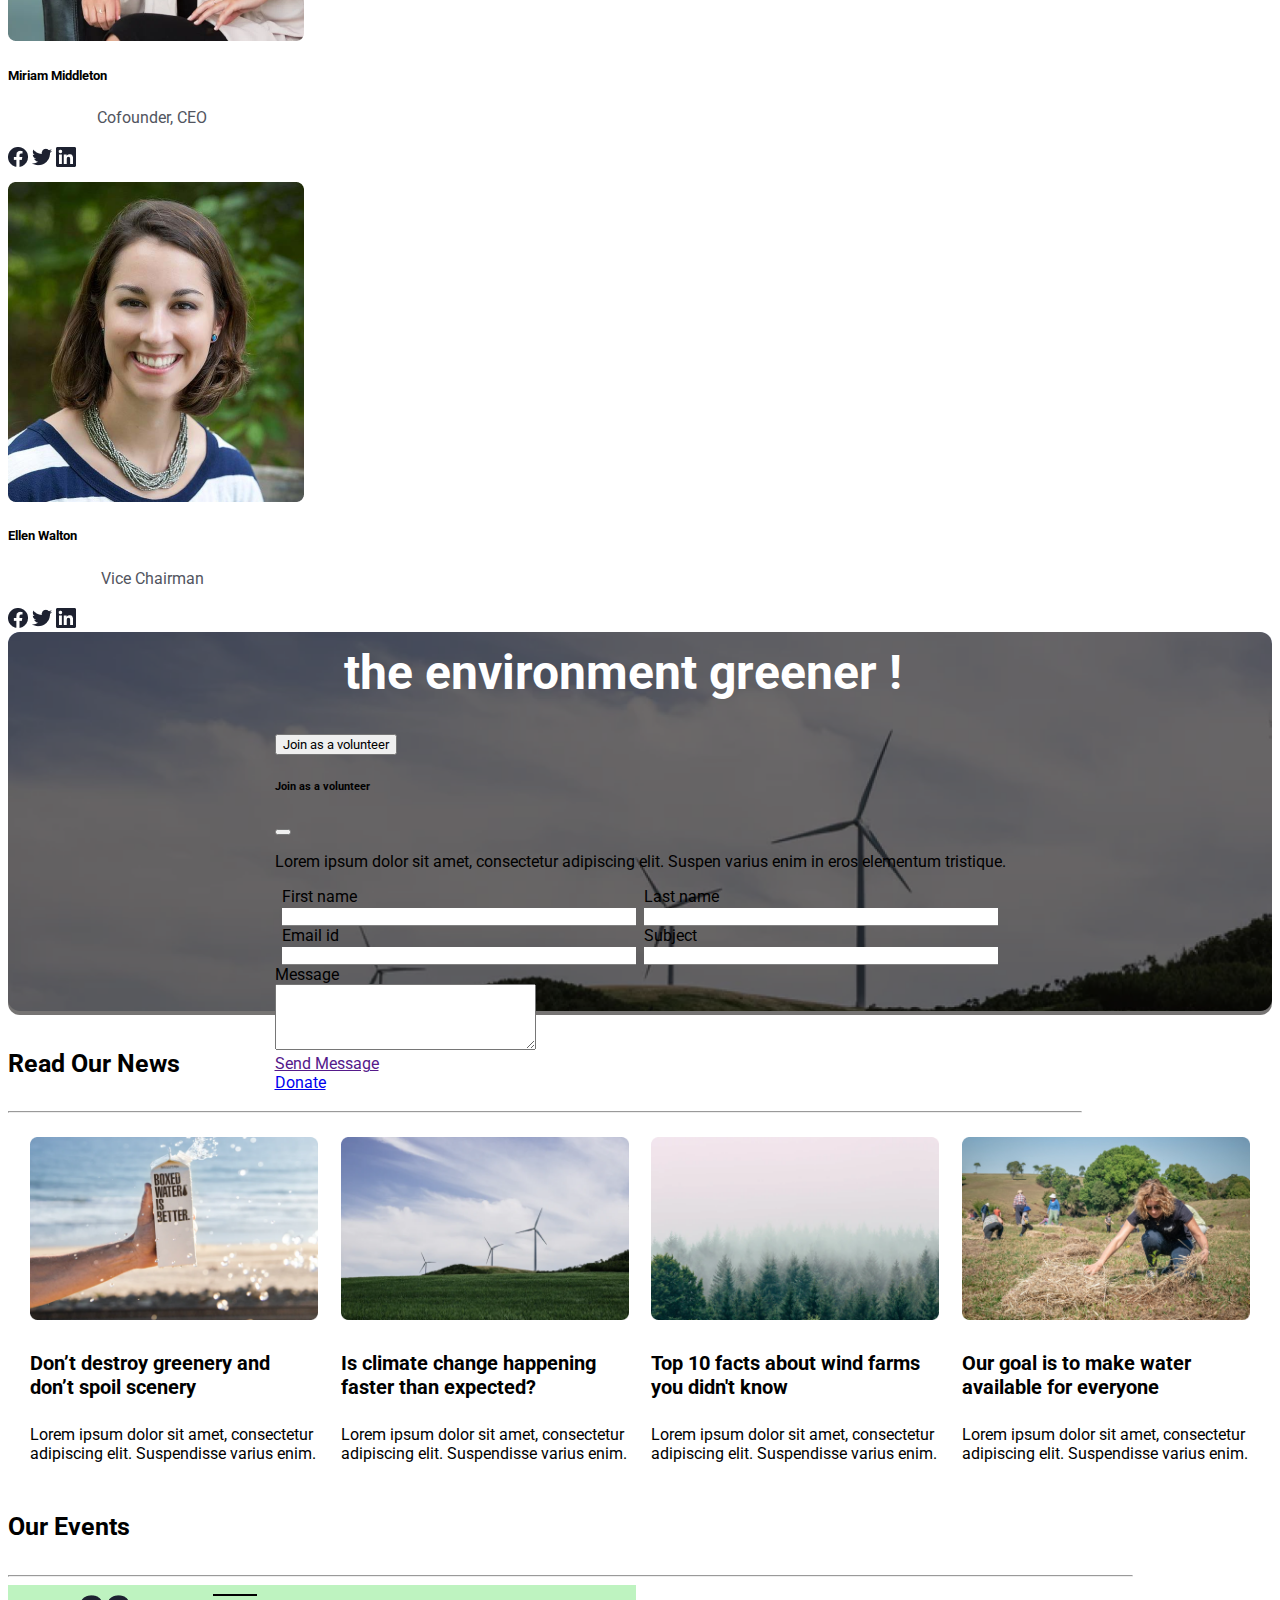
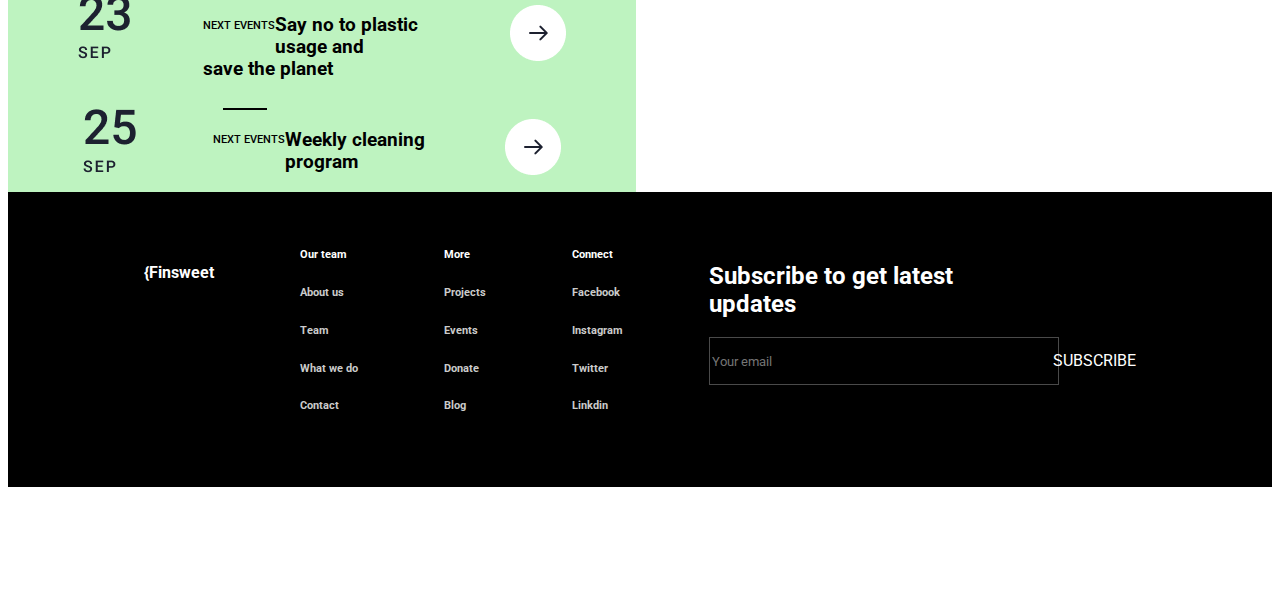
<file: aboutus.html>
<!DOCTYPE html>
<html lang="en">

<head>
  <meta charset="UTF-8">
  <meta name="viewport" content="width=device-width, initial-scale=1.0">
  <title>Finsweet</title>
  <link rel="stylesheet" href="style.css">
  <link rel="preconnect" href="https://fonts.googleapis.com">
  <link rel="preconnect" href="https://fonts.gstatic.com" crossorigin>
  <link href="https://fonts.googleapis.com/css2?family=Bebas+Neue&family=Roboto&display=swap" rel="stylesheet">
  <link href="https://cdn.jsdelivr.net/npm/bootstrap@5.3.1/dist/css/bootstrap.min.css" rel="stylesheet"
    integrity="sha384-4bw+/aepP/YC94hEpVNVgiZdgIC5+VKNBQNGCHeKRQN+PtmoHDEXuppvnDJzQIu9" crossorigin="anonymous">
  <link rel="stylesheet" href="https://cdnjs.cloudflare.com/ajax/libs/font-awesome/6.4.2/css/all.min.css"
    integrity="sha512-z3gLpd7yknf1YoNbCzqRKc4qyor8gaKU1qmn+CShxbuBusANI9QpRohGBreCFkKxLhei6S9CQXFEbbKuqLg0DA=="
    crossorigin="anonymous" referrerpolicy="no-referrer" />
</head>

<body>

    <!-- navbar -->
  <nav class="navbar navbar-expand-lg bg-white">
    <div class="container-fluid">
      <a class="navbar-brand fs-4 ms-5" href="#" style="font-weight: 800;">{ Finsweet</a>
      <button class="navbar-toggler" type="button" data-bs-toggle="collapse" data-bs-target="#navbarSupportedContent"
        aria-controls="navbarSupportedContent" aria-expanded="false" aria-label="Toggle navigation">
        <span class="navbar-toggler-icon"></span>
      </button>
      <div class="collapse navbar-collapse" id="navbarSupportedContent">
        <ul class="navbar-nav ms-auto mb-2 mb-lg-0">
          <li class="nav-item">
            <a class="nav-link active" aria-current="page" href="./index.html">Home</a>
          </li>
          <li class="nav-item">
            <a class="nav-link" href="#">About us</a>
          </li>
          <li class="nav-item">
            <a class="nav-link" href="./whatwedo.html">What We Do</a>
          </li>
          <li class="nav-item">
            <a class="nav-link" href="./media.html">Media</a>
          </li>
          <li class="nav-item">
            <a class="nav-link" href="./contact.html">Contact</a>
          </li>


        </ul>
        <form class="d-flex" role="search">
          <a href="./donation.html"  class="btn btn-dark me-5"  style="padding: 5px 20px;">Donate</a>
        </form>
      </div>
    </div>
  </nav>

  <!-- ............................................................................................................. -->
 <div class="about-land mt-4 pt-5">
      <div class=".land1">
          <div class="d-flex ">
            <div class="line2"></div>
            <h3 style="font-size: 15px; font-weight: bold;">KNOW ABOUT US</h3>
          </div>
          <h1 class="mt-4">We are a nonprofit team working worldwide</h1>
      </div>
      <div class="mt-3">
        <h3 class="mt-5">Aenean faucibus nibh et justo cursus id rutrum lorem imperdiet. Nunc ut sem vitae risus tristique posuere.</h3>
        <p class="mt-3">Lorem ipsum dolor sit amet, consectetur adipiscing elit. Suspendisse varius enim in eros elementum tristique. Duis cursus, mi quis viverra ornare, eros dolor interdum nulla, ut commodo diam libero vitae erat. Suspendisse varius enim elementum tristique.</p>
      </div>
      
    
 </div>
 <div class="half">
     <div class="container mt-5 pt-5 half-img"><img src="./images/BG.png" alt="" width="100%"></div>
          <div class="mission">
            <div>
                <h5>OUR MISSION</h5>
                <h3 class="mt-4">We make the world we save our <br> own environment</h3>
                <p class="mt-4">Lorem ipsum dolor sit amet, consectetur adipiscing elit. Suspendisse varius enim in eros elementum tristique. Duis cursus, mi quis viverra ornare, eros dolor interdum nulla, ut commodo diam libero vitae erat. Aenean faucibus nibh et justo cursus id rutrum lorem imperdiet. Nunc ut sem vitae risus tristique posuere.</p>
            </div>
    
            <div>
                <h5>OUR VISION</h5>
                <h3 class="mt-4">Plant more trees to make world air <br> pollution free</h3>
                <p class="mt-4">Lorem ipsum dolor sit amet, consectetur adipiscing elit. Suspendisse varius enim in eros elementum tristique. Duis cursus, mi quis viverra ornare, eros dolor interdum nulla, ut commodo diam libero vitae erat. Aenean faucibus nibh et justo cursus id rutrum lorem imperdiet. Nunc ut sem vitae risus tristique posuere.</p>
            </div>
          </div>
 </div>
 <div class=" " style="background-color:  #EFF7F2; padding: 70px 130px;">
    <div class="d-flex justify-content-between">
      <h5 style="font-weight: bold;">OUR SUPPORTERS</h5>
      <div style="width: 85%;">
        <hr>
      </div>
    </div>
    <div class="row mt-3 mb-5">
      <div class="col-lg-2"><img src="./images/Logo.png" alt=""></div>
      <div class="col-lg-2"><img src="./images/Logo-1.png" alt=""> </div>
      <div class="col-lg-2"><img src="./images/Logo-2.png" alt=""></div>
      <div class="col-lg-2"><img src="./images/Logo-3.png" alt=""></div>
      <div class="col-lg-2"><img src="./images/Logo-4.png" alt=""></div>
      <div class="col-lg-2"><img src="./images/Logo-5.png" alt=""></div>
    </div>
  </div>
  <div class="award mt-5 pt-5 mb-5 pb-5">
    <h2>Awards & Recognitions</h2>
    <div class="d-flex justify-content-evenly flex-wrap mt-5">
        <img src="./images/Award.png" alt="" class="mt-2">
        <img src="./images/Award-1.png" alt="" class="mt-2">
        <img src="./images/Award-2.png" alt="" class="mt-2">
        <img src="./images/Award-3.png" alt="" class="mt-2">
    </div>
  </div>
  <div class="jerny">
    <div class=" ms-5">
        <h5 class="text-white mt-5">OUR JOURNEY</h5>
        <h2 class="mt-5">How we raised 34M</h2>
        <p>Lorem ipsum dolor sit amet, consectetur adipiscing elit. Suspendisse varius enim <br>in eros elementum tristique.  Duis cursus, mi quis viverra ornare, eros dolor interdum nulla,<br> ut commodo diam libero vitae erat. Aenean faucibus nibh.
        </p>
        <div class="d-flex mt-5 ">
           <img class="m-2" src="./images/Stat.png" alt="">
                <img class="m-2" src="./images/Stat-1.png" alt="">
                <img class="m-2" src="./images/Stat-2.png" alt="">

        </div>
    </div>
    <div>
        <img src="./images/family.png" alt="" width="100%">
    </div>

  </div>
  <div class="team mt-5 pt-5">
    <h2>Meet our team</h2>
    <p class="mt-4">Lorem ipsum dolor sit amet, consectetur adipiscing elit. Suspendisse varius enim in <br> eros elementum tristique.</p>
    <div class="d-flex justify-content-evenly mt-5 flex-wrap">
        <div class="card" style="width: 18rem;">
            <img src="./images/im.png" class="card-img-top" alt="...">
            <div class="card-body">
              <h5 class="text-center">Leonard John Davies</h5>
              <p class="text-center">Cofounder, CEO</p>
              <div class="d-flex justify-content-center">
                <a href=""><img class="m-2" src="./images/Negative.png" alt=""></a>
                <a href=""><img class="m-2" src="./images/twi.png" alt=""></a>
                <a href=""><img class="m-2" src="./images/link.png" alt=""></a>
              </div>
            </div>
          </div>

          <div class="card" style="width: 18rem;">
            <img src="./images/Image-2.png" class="card-img-top" alt="...">
            <div class="card-body">
              <h5 class="text-center">Francis Weber</h5>
              <p class="text-center">Vice Chairman</p>
              <div class="d-flex justify-content-center">
                <a href=""><img class="m-2" src="./images/Negative.png" alt=""></a>
                <a href=""><img class="m-2" src="./images/twi.png" alt=""></a>
                <a href=""><img class="m-2" src="./images/link.png" alt=""></a>
              </div>
            </div>
          </div>

          <div class="card" style="width: 18rem;">
            <img src="./images/Image-4.png" class="card-img-top" alt="...">
            <div class="card-body">
              <h5 class="text-center">Kyla Obrien</h5>
              <p class="text-center">Head of Authority</p>
              <div class="d-flex justify-content-center">
                <a href=""><img class="m-2" src="./images/Negative.png" alt=""></a>
                <a href=""><img class="m-2" src="./images/twi.png" alt=""></a>
                <a href=""><img class="m-2" src="./images/link.png" alt=""></a>
              </div>
            </div>
          </div>

          <div class="card" style="width: 18rem;">
            <img src="./images/Image-6.png" class="card-img-top" alt="...">
            <div class="card-body">
              <h5 class="text-center">Adrian Dixon</h5>
              <p class="text-center">Support Executive</p>
              <div class="d-flex justify-content-center">
                <a href=""><img class="m-2" src="./images/Negative.png" alt=""></a>
                <a href=""><img class="m-2" src="./images/twi.png" alt=""></a>
                <a href=""><img class="m-2" src="./images/link.png" alt=""></a>
              </div>
            </div>
          </div>
    </div>

  </div>

  
    <div class="team d-flex justify-content-evenly mt-5 flex-wrap">
        <div class="card" style="width: 18rem;">
            <img src="./images/Image-1.png" class="card-img-top" alt="...">
            <div class="card-body">
              <h5 class="text-center">Freddy Busby</h5>
              <p class="text-center">Project Manager</p>
              <div class="d-flex justify-content-center">
                <a href=""><img class="m-2" src="./images/Negative.png" alt=""></a>
                <a href=""><img class="m-2" src="./images/twi.png" alt=""></a>
                <a href=""><img class="m-2" src="./images/link.png" alt=""></a>
              </div>
            </div>
          </div>

          <div class="card" style="width: 18rem;">
            <img src="./images/Image-3.png" class="card-img-top" alt="...">
            <div class="card-body">
              <h5 class="text-center">Dale Banks</h5>
              <p class="text-center">Accountatnt, Finance</p>
              <div class="d-flex justify-content-center">
                <a href=""><img class="m-2" src="./images/Negative.png" alt=""></a>
                <a href=""><img class="m-2" src="./images/twi.png" alt=""></a>
                <a href=""><img class="m-2" src="./images/link.png" alt=""></a>
              </div>
            </div>
          </div>

          <div class="card" style="width: 18rem;">
            <img src="./images/Image-5.png" class="card-img-top" alt="...">
            <div class="card-body">
              <h5 class="text-center">Miriam Middleton</h5>
              <p class="text-center">Cofounder, CEO</p>
              <div class="d-flex justify-content-center">
                <a href=""><img class="m-2" src="./images/Negative.png" alt=""></a>
                <a href=""><img class="m-2" src="./images/twi.png" alt=""></a>
                <a href=""><img class="m-2" src="./images/link.png" alt=""></a>
              </div>
            </div>
          </div>

          <div class="card" style="width: 18rem;">
            <img src="./images/Image-7.png" class="card-img-top" alt="...">
            <div class="card-body">
              <h5 class="text-center">Ellen Walton</h5>
              <p class="text-center">Vice Chairman</p>
              <div class="d-flex justify-content-center">
                <a href=""><img class="m-2" src="./images/Negative.png" alt=""></a>
                <a href=""><img class="m-2" src="./images/twi.png" alt=""></a>
                <a href=""><img class="m-2" src="./images/link.png" alt=""></a>
              </div>
            </div>
          </div>
    </div>

  </div>


  <div class="container mt-5 pt-5">
    <div class="contribute">
      <img src="./images/Image (1).png" alt="">
      <div class="con-text">
        <h1>You can contribute to make <br>the environment greener !</h1>
        <div class="mt-5"><!-- Button trigger modal -->
          <button type="button" class="btn btn-success" data-bs-toggle="modal" data-bs-target="#exampleModal">
            Join as a volunteer
          </button>
          
          <!-- Modal -->
          <div class="modal fade " id="exampleModal" tabindex="-1" aria-labelledby="exampleModalLabel" aria-hidden="true">
            <div class="modal-dialog">
              <div class="modal-content">
                <div class="modal-header">
                  <h6 class="modal-title fs-5 fw-bold" id="exampleModalLabel">Join as a volunteer</h6>
                  
                  <button type="button" class="btn-close" data-bs-dismiss="modal" aria-label="Close"></button>
                </div>
                <div class="modal-body">
                  <p>Lorem ipsum dolor sit amet, consectetur adipiscing elit. Suspen varius enim in eros elementum tristique.</p>
                  <div>
                    <div class="d-flex justify-content-center flex-column align-items-center mt-5 pt-5 mb-5 pb-5">
    <div class="personal ">
        <div class="m-lg-5">
            <label for="">First name</label><br>
            <input type="text">
            <br>
            <label class="mt-5" for="">Email id</label><br>
            <input type="text">

        </div>

        <div class="m-lg-5">
            <label for="">Last name</label><br>
            <input type="text">
            <br>
            <label class="mt-5" for="">Subject</label><br>
            <input type="text">

        </div>

    </div>
    <div>
        <label for="">Message</label><br>
        <textarea name="" id="" cols="30" rows="4"></textarea>
    </div>
    <div class="mt-4">
        <a href="" class="btn btn-success">Send Message</a>
    </div>

  </div>
                  </div>
                </div>
                
              </div>
            </div>
          </div> <a href="./donation.html"
            class="btn white ms-3">Donate</a></div>
      </div class="con-text">

    </div>

  </div>
  <div class="d-flex justify-content-between container mt-5 pt-5">
    <h4 style="font-weight: bold; font-size: 25px;">Read Our News</h4>
    <div style="width: 85%;">
      <hr>
    </div>
  </div>
  <div class="thumb container mt-5">

    <div class="card" style="width: 18rem;">
      <img src="./images/Thumbnail.png" class="card-img-top" alt="...">
      <div class="card-body">
        <h4 style="font-size: 20px; font-weight: bold;">Don’t destroy greenery and don’t spoil scenery</h4>
        <p class="card-text">Lorem ipsum dolor sit amet, consectetur adipiscing elit. Suspendisse varius enim.</p>
      </div>
    </div>

    <div class="card" style="width: 18rem;">
      <img src="./images/Thumbnail-1.png" class="card-img-top" alt="...">
      <div class="card-body">
        <h4 style="font-size: 20px; font-weight: bold;"> Is climate change happening faster than expected?</h4>
        <p class="card-text">Lorem ipsum dolor sit amet, consectetur adipiscing elit. Suspendisse varius enim.</p>
      </div>
    </div>

    <div class="card" style="width: 18rem;">
      <img src="./images/Thumbnail-2.png" class="card-img-top" alt="...">
      <div class="card-body">
        <h4 style="font-size: 20px; font-weight: bold;">Top 10 facts about wind farms you didn't know</h4>
        <p class="card-text">Lorem ipsum dolor sit amet, consectetur adipiscing elit. Suspendisse varius enim.</p>
      </div>
    </div>

    <div class="card" style="width: 18rem;">
      <img src="./images/Thumbnail-3.png" class="card-img-top" alt="...">
      <div class="card-body">
        <h4 style="font-size: 20px; font-weight: bold;">Our goal is to make water available for everyone</h4>
        <p class="card-text">Lorem ipsum dolor sit amet, consectetur adipiscing elit. Suspendisse varius enim.</p>
      </div>
    </div>
  </div>

  <div class="d-flex justify-content-between container mt-5 pt-5">
    <h4 style="font-weight: bold; font-size: 25px;">Our Events</h4>
    <div style="width: 89%;">
      <hr>
    </div>
  </div>

  <div class="container d-flex justify-content-evenly mt-5 pb-5 flex-wrap">
    <div class="date pt-5 pb-4 mt-2">
      <img style="height: 77px;" src="./images/Date-1.png" alt="">
      <div>
        <div class="d-flex  ">
          <h6 style="font-weight: 500; float: left; ">NEXT EVENTS </h6>
          <div class="line3"></div>
        </div>
        <h3 style="font-weight: 700;">Say no to plastic usage and <br> save the planet</h3>
      </div>
      <a href="./eventred.html">
        <img style="margin-top: 20px;" src="./images/Arrow button.png" alt="">

      </a>
    </div>

    <div class="date pt-5 pb-4 mt-2">
      <img style="height: 77px;" src="./images/Date.png" alt="">
      <div>
        <div class="d-flex  ">
          <h6 style="font-weight: 500; float: left; ">NEXT EVENTS </h6>
          <div class="line3"></div>
        </div>
        <h3 style="font-weight: 700;">Weekly cleaning program</h3>
      </div>
      <a href="./eventred.html">
        <img style="margin-top: 20px;" src="./images/Arrow button.png" alt="">

      </a>
    </div>

  </div>

  <!-- footer.......................................................................... -->
  <div class="footer mt-5">
    <div>
      <h4 style="font-weight: bold;">{Finsweet</h4>
    </div>
    <div>
      <h6 style="font-weight: bold;">Our team</h6>
      <a href="" style="text-decoration: none; color: #cbcbcb;"><h6>About us</h6></a>
      <a href="" style="text-decoration: none; color: #cbcbcb;"><h6>Team</h6></a>
      <a href="" style="text-decoration: none; color: #cbcbcb;"><h6>What we do</h6></a>
      <a href="" style="text-decoration: none; color: #cbcbcb;"><h6>Contact</h6></a>

    </div>

    <div>
      <h6 style="font-weight: bold;">More</h6>
      <a href="" style="text-decoration: none; color: #cbcbcb;"><h6>Projects</h6></a>
      <a href="" style="text-decoration: none; color: #cbcbcb;"><h6>Events</h6></a>
      <a href="" style="text-decoration: none; color: #cbcbcb;"><h6>Donate</h6></a>
      <a href="" style="text-decoration: none; color: #cbcbcb;"><h6>Blog</h6></a>

    </div>

    <div>
      <h6 style="font-weight: bold;">Connect</h6>
      <a href="" style="text-decoration: none; color: #cbcbcb;"><h6>Facebook</h6></a>
      <a href="" style="text-decoration: none; color: #cbcbcb;"><h6>Instagram</h6></a>
      <a href="" style="text-decoration: none; color: #cbcbcb;"><h6>Twitter</h6></a>
      <a href="" style="text-decoration: none; color: #cbcbcb;"><h6>Linkdin</h6></a>

    </div>

    <div class="mt-4">
      <h2 style="font-weight: bold;">Subscribe to get latest <br> updates</h2>
      <div class="mt-5">
        <input type="text" placeholder="Your email">
        <a class="btn btn-light">SUBSCRIBE</a>
      </div>
    </div>

  </div>



  <script src="https://cdn.jsdelivr.net/npm/bootstrap@5.3.1/dist/js/bootstrap.bundle.min.js"
    integrity="sha384-HwwvtgBNo3bZJJLYd8oVXjrBZt8cqVSpeBNS5n7C8IVInixGAoxmnlMuBnhbgrkm"
    crossorigin="anonymous"></script>
</body>

    
    
</body>
</html>
</file>
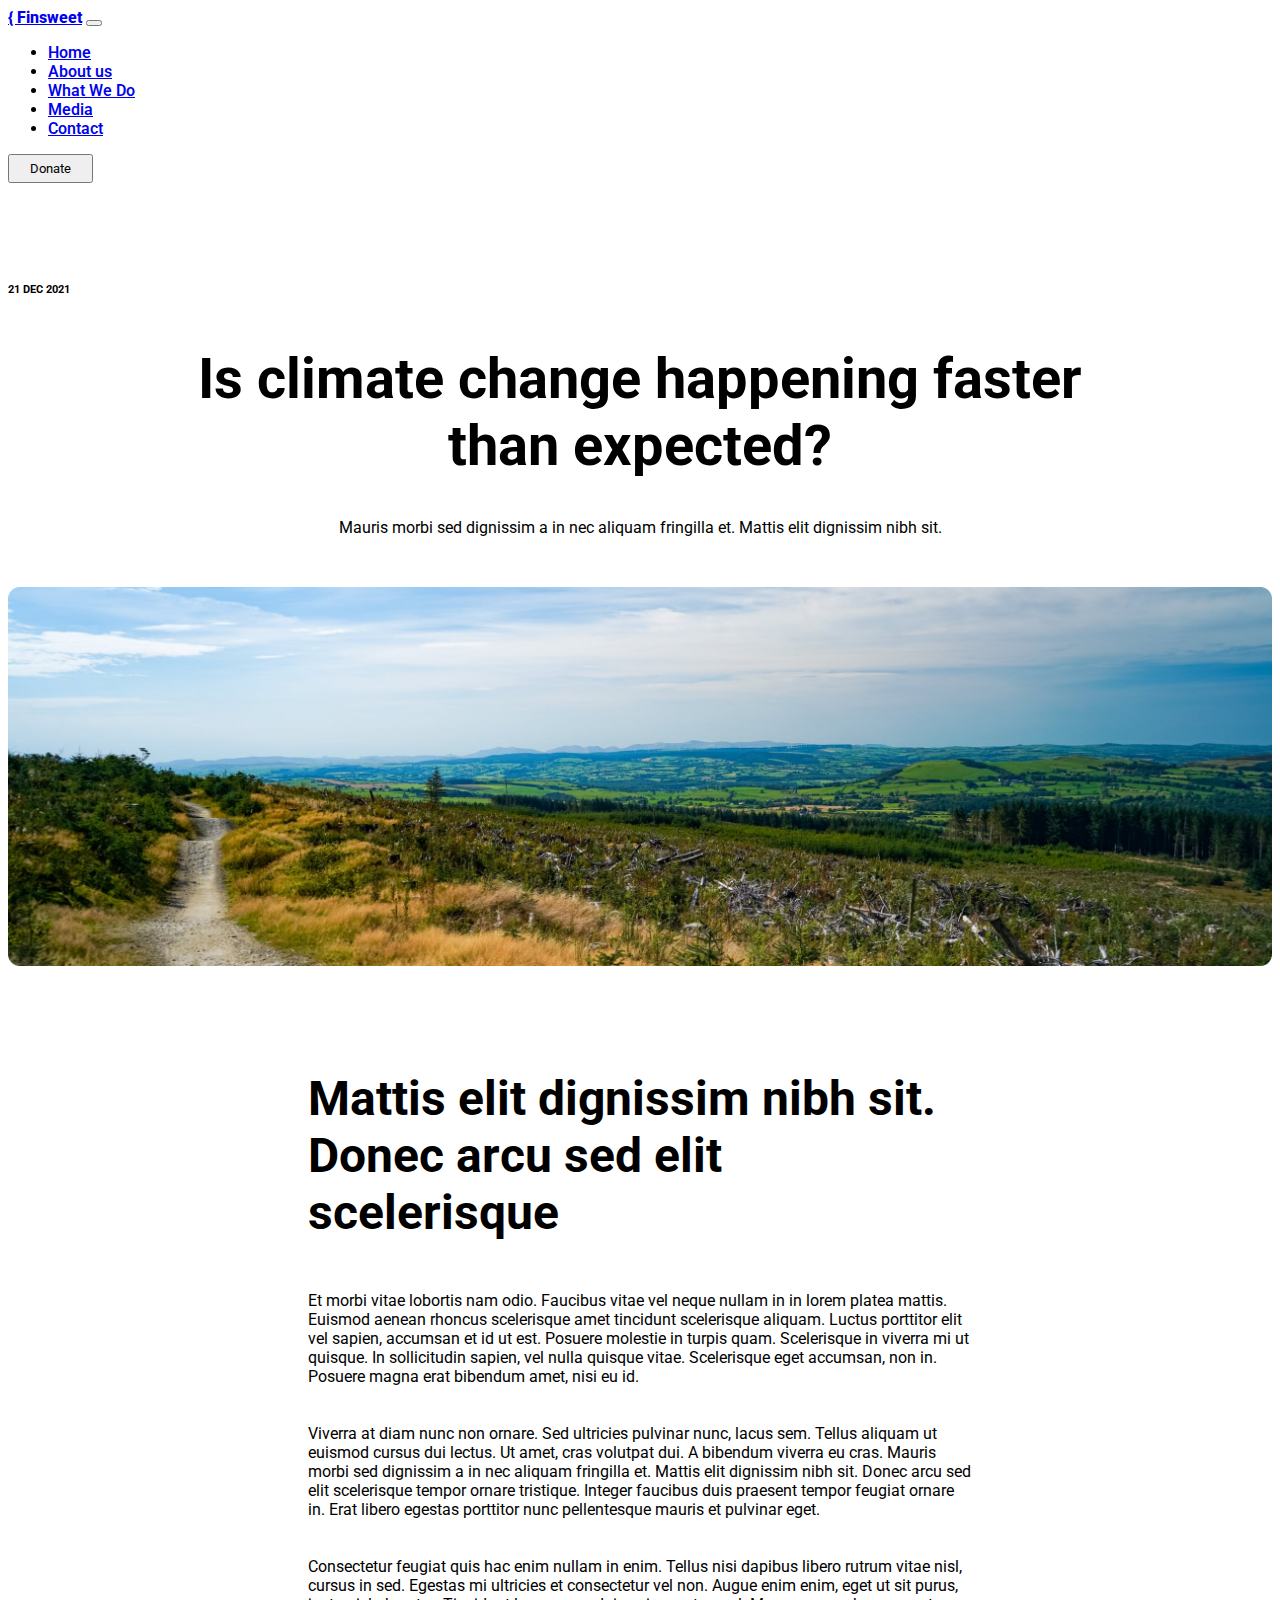
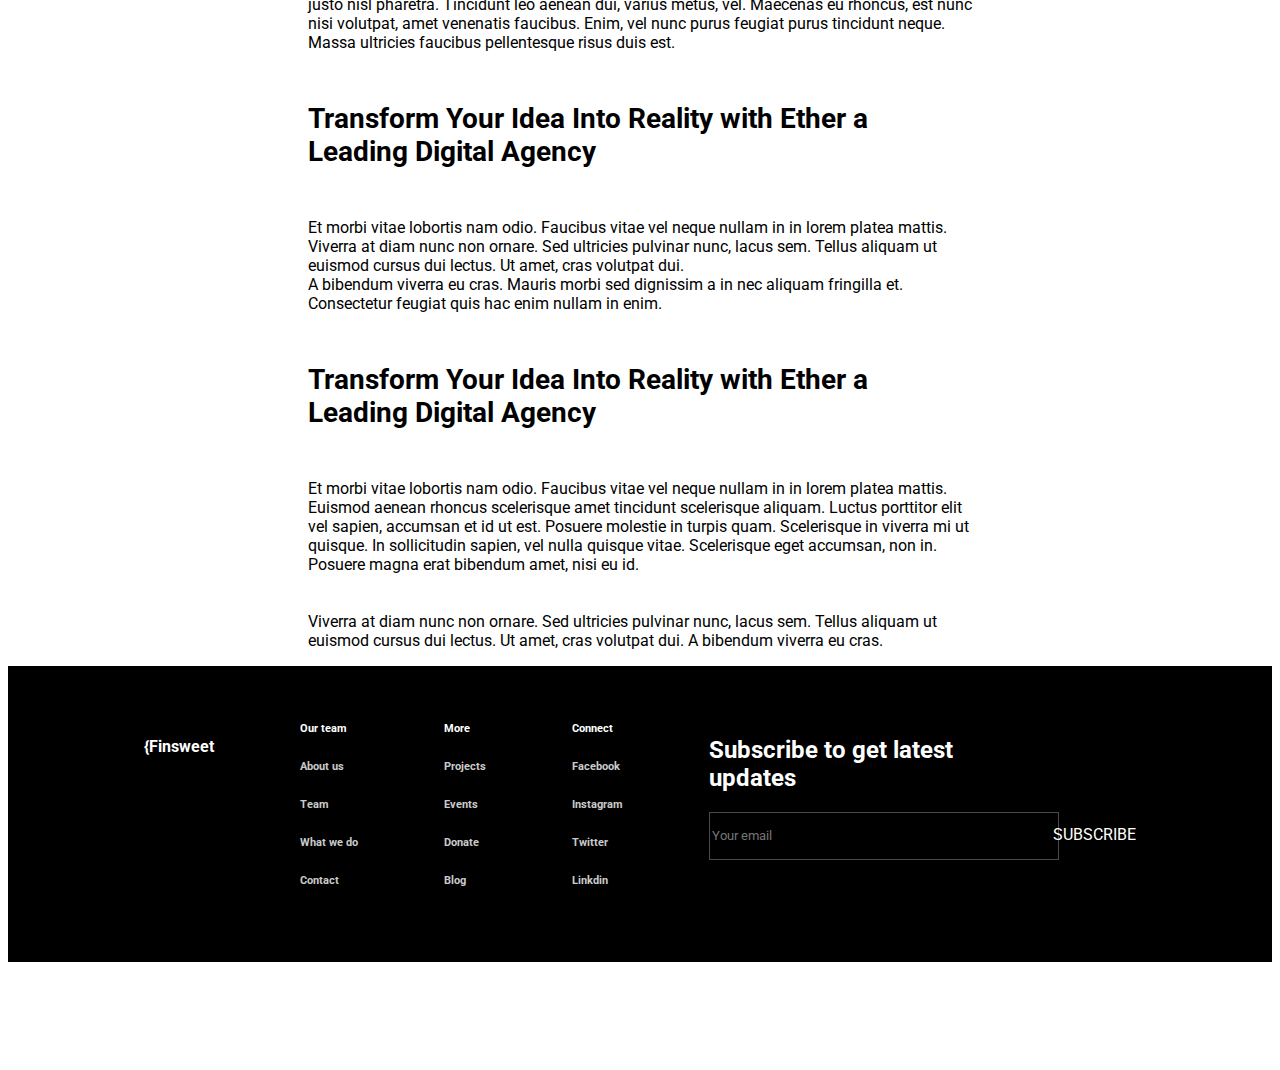
<file: blogpostred.html>
<!DOCTYPE html>
<html lang="en">

<head>
  <meta charset="UTF-8">
  <meta name="viewport" content="width=device-width, initial-scale=1.0">
  <title>Finsweet</title>
  <link rel="stylesheet" href="style.css">
  <link rel="preconnect" href="https://fonts.googleapis.com">
  <link rel="preconnect" href="https://fonts.gstatic.com" crossorigin>
  <link href="https://fonts.googleapis.com/css2?family=Bebas+Neue&family=Roboto&display=swap" rel="stylesheet">
  <link href="https://cdn.jsdelivr.net/npm/bootstrap@5.3.1/dist/css/bootstrap.min.css" rel="stylesheet"
    integrity="sha384-4bw+/aepP/YC94hEpVNVgiZdgIC5+VKNBQNGCHeKRQN+PtmoHDEXuppvnDJzQIu9" crossorigin="anonymous">
  <link rel="stylesheet" href="https://cdnjs.cloudflare.com/ajax/libs/font-awesome/6.4.2/css/all.min.css"
    integrity="sha512-z3gLpd7yknf1YoNbCzqRKc4qyor8gaKU1qmn+CShxbuBusANI9QpRohGBreCFkKxLhei6S9CQXFEbbKuqLg0DA=="
    crossorigin="anonymous" referrerpolicy="no-referrer" />
</head>

<body>

    <nav class="navbar navbar-expand-lg" style="background: var(--green-tertiary, #ffffff);">
        <div class="container-fluid">
          <a class="navbar-brand fs-4 ms-5" href="#" style="font-weight: 800;">{ Finsweet</a>
          <button class="navbar-toggler" type="button" data-bs-toggle="collapse" data-bs-target="#navbarSupportedContent"
            aria-controls="navbarSupportedContent" aria-expanded="false" aria-label="Toggle navigation">
            <span class="navbar-toggler-icon"></span>
          </button>
          <div class="collapse navbar-collapse" id="navbarSupportedContent">
            <ul class="navbar-nav ms-auto mb-2 mb-lg-0">
              <li class="nav-item">
                <a class="nav-link active" aria-current="page" href="#">Home</a>
              </li>
              <li class="nav-item">
                <a class="nav-link" href="#">About us</a>
              </li>
              <li class="nav-item">
                <a class="nav-link" href="#">What We Do</a>
              </li>
              <li class="nav-item">
                <a class="nav-link" href="#">Media</a>
              </li>
              <li class="nav-item">
                <a class="nav-link" href="#">Contact</a>
              </li>
    
    
            </ul>
            <form class="d-flex" role="search">
              <button class="btn btn-dark me-5" type="submit" style="padding: 5px 20px;">Donate</button>
            </form>
          </div>
        </div>
      </nav>
      <!-- ......................................................................................... -->
     
      <div class="main">
        <h6 class="text-center">21 DEC 2021</h6>
        <h1>Is climate change happening faster <br> than expected?</h1>
        <p>Mauris morbi sed dignissim a in nec aliquam fringilla et. Mattis elit dignissim nibh sit.</p>

      </div>
      <div class="container" style="margin-top: 50px;">
        <img src="./images/mmm.png" alt="" width="100%">
      </div>
      <div class="bbb">
        <h1>Mattis elit dignissim nibh sit. Donec arcu sed elit scelerisque</h1>
        <p>Et morbi vitae lobortis nam odio. Faucibus vitae vel neque nullam in in lorem platea mattis. Euismod aenean rhoncus scelerisque amet tincidunt scelerisque aliquam. Luctus porttitor elit vel sapien, accumsan et id ut est. Posuere molestie in turpis quam. Scelerisque in viverra mi ut quisque. In sollicitudin sapien, vel nulla quisque vitae. Scelerisque eget accumsan, non in. Posuere magna erat bibendum amet, nisi eu id. <br> <br> <br>

            Viverra at diam nunc non ornare. Sed ultricies pulvinar nunc, lacus sem. Tellus aliquam ut euismod cursus dui lectus. Ut amet, cras volutpat dui. A bibendum viverra eu cras.
            Mauris morbi sed dignissim a in nec aliquam fringilla et. Mattis elit dignissim nibh sit. Donec arcu sed elit scelerisque tempor ornare tristique. Integer faucibus duis praesent tempor feugiat ornare in. Erat libero egestas porttitor nunc pellentesque mauris et pulvinar eget. <br> <br> <br>
            
            Consectetur feugiat quis hac enim nullam in enim. Tellus nisi dapibus libero rutrum vitae nisl, cursus in sed. Egestas mi ultricies et consectetur vel non. Augue enim enim, eget ut sit purus, justo nisl pharetra. Tincidunt leo aenean dui, varius metus, vel. Maecenas eu rhoncus, est nunc nisi volutpat, amet venenatis faucibus. Enim, vel nunc purus feugiat purus tincidunt neque. Massa ultricies faucibus pellentesque risus duis est.</p>

            <h3>Transform Your Idea Into Reality with Ether a Leading Digital Agency</h3>
            <p>Et morbi vitae lobortis nam odio. Faucibus vitae vel neque nullam in in lorem platea mattis. <br>
                Viverra at diam nunc non ornare. Sed ultricies pulvinar nunc, lacus sem. Tellus aliquam ut euismod cursus dui lectus. Ut amet, cras volutpat dui. <br>
                 A bibendum viverra eu cras. Mauris morbi sed dignissim a in nec aliquam fringilla et. <br>
                  Consectetur feugiat quis hac enim nullam in enim.</p>

                  <h3>Transform Your Idea Into Reality with Ether a Leading Digital Agency</h3>
                  <p class="mb-5 pb-5">Et morbi vitae lobortis nam odio. Faucibus vitae vel neque nullam in in lorem platea mattis. Euismod aenean rhoncus scelerisque amet tincidunt scelerisque aliquam. Luctus porttitor elit vel sapien, accumsan et id ut est. Posuere molestie in turpis quam. Scelerisque in viverra mi ut quisque. In sollicitudin sapien, vel nulla quisque vitae. Scelerisque eget accumsan, non in. Posuere magna erat bibendum amet, nisi eu id. <br> <br> <br> Viverra at diam nunc non ornare. Sed ultricies pulvinar nunc, lacus sem. Tellus aliquam ut euismod cursus dui lectus. Ut amet, cras volutpat dui. A bibendum viverra eu cras.</p>

      </div>

            <!-- footer.......................................................................... -->
  <div class="footer mt-5">
    <div>
      <h4 style="font-weight: bold;">{Finsweet</h4>
    </div>
    <div>
      <h6 style="font-weight: bold;">Our team</h6>
      <a href="" style="text-decoration: none; color: #cbcbcb;"><h6>About us</h6></a>
      <a href="" style="text-decoration: none; color: #cbcbcb;"><h6>Team</h6></a>
      <a href="" style="text-decoration: none; color: #cbcbcb;"><h6>What we do</h6></a>
      <a href="" style="text-decoration: none; color: #cbcbcb;"><h6>Contact</h6></a>

    </div>

    <div>
      <h6 style="font-weight: bold;">More</h6>
      <a href="" style="text-decoration: none; color: #cbcbcb;"><h6>Projects</h6></a>
      <a href="" style="text-decoration: none; color: #cbcbcb;"><h6>Events</h6></a>
      <a href="" style="text-decoration: none; color: #cbcbcb;"><h6>Donate</h6></a>
      <a href="" style="text-decoration: none; color: #cbcbcb;"><h6>Blog</h6></a>

    </div>

    <div>
      <h6 style="font-weight: bold;">Connect</h6>
      <a href="" style="text-decoration: none; color: #cbcbcb;"><h6>Facebook</h6></a>
      <a href="" style="text-decoration: none; color: #cbcbcb;"><h6>Instagram</h6></a>
      <a href="" style="text-decoration: none; color: #cbcbcb;"><h6>Twitter</h6></a>
      <a href="" style="text-decoration: none; color: #cbcbcb;"><h6>Linkdin</h6></a>

    </div>

    <div class="mt-4">
      <h2 style="font-weight: bold;">Subscribe to get latest <br> updates</h2>
      <div class="mt-5">
        <input type="text" placeholder="Your email">
        <a class="btn btn-light">SUBSCRIBE</a>
      </div>
    </div>

  </div>
    




        <script src="https://cdn.jsdelivr.net/npm/bootstrap@5.3.1/dist/js/bootstrap.bundle.min.js"
        integrity="sha384-HwwvtgBNo3bZJJLYd8oVXjrBZt8cqVSpeBNS5n7C8IVInixGAoxmnlMuBnhbgrkm"
        crossorigin="anonymous"></script>
</body>
</html>
</file>
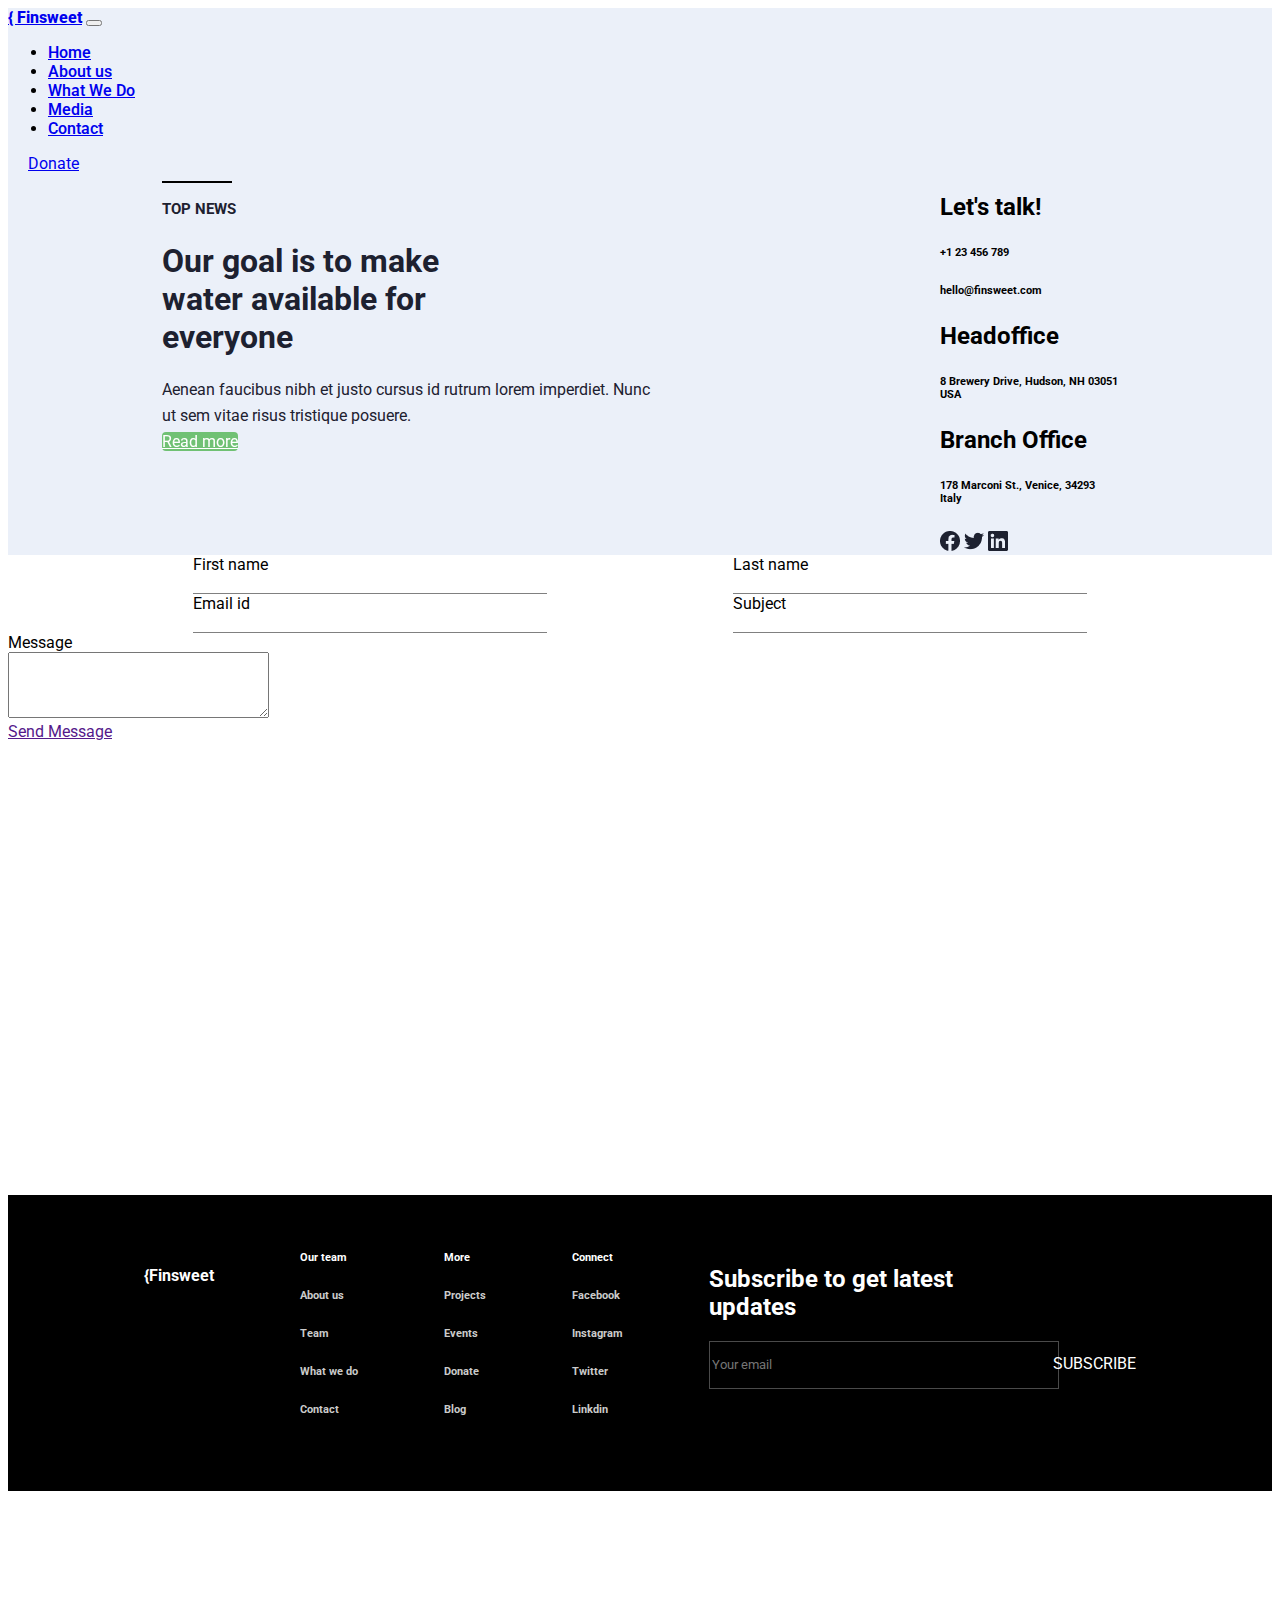
<file: contact.html>
<!DOCTYPE html>
<html lang="en">

<head>
  <meta charset="UTF-8">
  <meta name="viewport" content="width=device-width, initial-scale=1.0">
  <title>Finsweet</title>
  <link rel="stylesheet" href="style.css">
  <link rel="preconnect" href="https://fonts.googleapis.com">
  <link rel="preconnect" href="https://fonts.gstatic.com" crossorigin>
  <link href="https://fonts.googleapis.com/css2?family=Bebas+Neue&family=Roboto&display=swap" rel="stylesheet">
  <link href="https://cdn.jsdelivr.net/npm/bootstrap@5.3.1/dist/css/bootstrap.min.css" rel="stylesheet"
    integrity="sha384-4bw+/aepP/YC94hEpVNVgiZdgIC5+VKNBQNGCHeKRQN+PtmoHDEXuppvnDJzQIu9" crossorigin="anonymous">
  <link rel="stylesheet" href="https://cdnjs.cloudflare.com/ajax/libs/font-awesome/6.4.2/css/all.min.css"
    integrity="sha512-z3gLpd7yknf1YoNbCzqRKc4qyor8gaKU1qmn+CShxbuBusANI9QpRohGBreCFkKxLhei6S9CQXFEbbKuqLg0DA=="
    crossorigin="anonymous" referrerpolicy="no-referrer" />
</head>

<body>

    <nav class="navbar navbar-expand-lg" style="background: var(--off-white, #EBF0F9);">
        <div class="container-fluid">
          <a class="navbar-brand fs-4 ms-5" href="#" style="font-weight: 800;">{ Finsweet</a>
          <button class="navbar-toggler" type="button" data-bs-toggle="collapse" data-bs-target="#navbarSupportedContent"
            aria-controls="navbarSupportedContent" aria-expanded="false" aria-label="Toggle navigation">
            <span class="navbar-toggler-icon"></span>
          </button>
          <div class="collapse navbar-collapse" id="navbarSupportedContent">
            <ul class="navbar-nav ms-auto mb-2 mb-lg-0">
              <li class="nav-item">
                <a class="nav-link active" aria-current="page" href="./index.html">Home</a>
              </li>
              <li class="nav-item">
                <a class="nav-link" href="./aboutus.html">About us</a>
              </li>
              <li class="nav-item">
                <a class="nav-link" href="./whatwedo.html">What We Do</a>
              </li>
              <li class="nav-item">
                <a class="nav-link" href="./media.html">Media</a>
              </li>
              <li class="nav-item">
                <a class="nav-link" href="#">Contact</a>
              </li>
    
    
            </ul>
            <form class="d-flex" role="search">
              <a href="./donation.html" class="btn btn-dark me-5"  style="padding: 5px 20px;">Donate</a>
            </form>
          </div>
        </div>
      </nav>
      <!-- ......................................................................................... -->
      <div class="about-land  pt-5 pb-lg-5" style="background: var(--off-white, #EBF0F9);">
        <div class="land1 mt-5">
            <div class="d-flex ">
              <div class="line2"></div>
              <h3 style="font-size: 15px; font-weight: bold;">TOP NEWS</h3>
            </div>
            <h1 class="mt-4"  >Our goal is to make <br> water available for <br> everyone</h1>
            <p>Aenean faucibus nibh et justo cursus id rutrum lorem imperdiet. Nunc ut sem vitae risus tristique posuere. <br>

                <a href="" class="btn mt-5" style="border-radius: 0.25rem;
                background: var(--green-primary, #70C174);
                backdrop-filter: blur(40px); color: white;">Read more</a>
            </p>
        </div>
        <div class="mt-5 p-5 d-flex flex-column">
          <div >
            <h2>Let's talk!</h2>
            <div class="d-flex mt-4">
                <h6>+1 23 456 789</h6>
                <h6 class="ms-lg-4">hello@finsweet.com</h6>
            </div>
          </div>

          <div class="mt-5">
            <h2>Headoffice</h2>
            <div class="d-flex mt-4">
                <h6>8 Brewery Drive, Hudson, NH 03051 <br>
                    USA</h6>
                
            </div>
          </div>
          <div class="mt-5">
            <h2>Branch Office</h2>
            <div class="d-flex mt-4">
                <h6>178 Marconi St., Venice, 34293 <br> Italy</h6>
                
            </div>
          </div>
          <div class="mt-5">
            <div class="d-flex ">
                <a href=""><img class="m-2" src="./images/Negative.png" alt=""></a>
                <a href=""><img class="m-2" src="./images/twi.png" alt=""></a>
                <a href=""><img class="m-2" src="./images/link.png" alt=""></a>
              </div>
          </div>
          
        </div>
        
      </div>
      <div class="d-flex justify-content-center flex-column align-items-center mt-5 pt-5 mb-5 pb-5">
        <div class="personal ">
            <div class="m-lg-5">
                <label for="">First name</label><br>
                <input type="text">
                <br>
                <label class="mt-5" for="">Email id</label><br>
                <input type="text">

            </div>

            <div class="m-lg-5">
                <label for="">Last name</label><br>
                <input type="text">
                <br>
                <label class="mt-5" for="">Subject</label><br>
                <input type="text">

            </div>

        </div>
        <div>
            <label for="">Message</label><br>
            <textarea name="" id="" cols="30" rows="4"></textarea>
        </div>
        <div class="mt-4">
            <a href="" class="btn btn-success">Send Message</a>
        </div>

      </div>
      <div class="mt-5">
        <iframe src="https://www.google.com/maps/embed?pb=!1m18!1m12!1m3!1d29661.496014215045!2d-102.62654134249286!3d21.67602988392967!2m3!1f0!2f0!3f0!3m2!1i1024!2i768!4f13.1!3m3!1m2!1s0x8429b99a49e58a3f%3A0x92cb0204d9278dc0!2zVmlsbGEgSGlkYWxnbywgSmFsaXNjbywg4LSu4LWG4LSV4LWN4LS44LS_4LSV4LWN4LSV4LWH4LS-!5e0!3m2!1sml!2sin!4v1691254922879!5m2!1sml!2sin" width="100%" height="450" style="border:0;" allowfullscreen="" loading="lazy" referrerpolicy="no-referrer-when-downgrade"></iframe>
      </div>

      <!-- footer.......................................................................... -->
      <div class="footer ">
        <div>
          <h4 style="font-weight: bold;">{Finsweet</h4>
        </div>
        <div>
          <h6 style="font-weight: bold;">Our team</h6>
          <a href="" style="text-decoration: none; color: #cbcbcb;"><h6>About us</h6></a>
          <a href="" style="text-decoration: none; color: #cbcbcb;"><h6>Team</h6></a>
          <a href="" style="text-decoration: none; color: #cbcbcb;"><h6>What we do</h6></a>
          <a href="" style="text-decoration: none; color: #cbcbcb;"><h6>Contact</h6></a>
    
        </div>
    
        <div>
          <h6 style="font-weight: bold;">More</h6>
          <a href="" style="text-decoration: none; color: #cbcbcb;"><h6>Projects</h6></a>
          <a href="" style="text-decoration: none; color: #cbcbcb;"><h6>Events</h6></a>
          <a href="" style="text-decoration: none; color: #cbcbcb;"><h6>Donate</h6></a>
          <a href="" style="text-decoration: none; color: #cbcbcb;"><h6>Blog</h6></a>
    
        </div>
    
        <div>
          <h6 style="font-weight: bold;">Connect</h6>
          <a href="" style="text-decoration: none; color: #cbcbcb;"><h6>Facebook</h6></a>
          <a href="" style="text-decoration: none; color: #cbcbcb;"><h6>Instagram</h6></a>
          <a href="" style="text-decoration: none; color: #cbcbcb;"><h6>Twitter</h6></a>
          <a href="" style="text-decoration: none; color: #cbcbcb;"><h6>Linkdin</h6></a>
    
        </div>
    
        <div class="mt-4">
          <h2 style="font-weight: bold;">Subscribe to get latest <br> updates</h2>
          <div class="mt-5">
            <input type="text" placeholder="Your email">
            <a class="btn btn-light">SUBSCRIBE</a>
          </div>
        </div>
    
      </div>


    





      <script src="https://cdn.jsdelivr.net/npm/bootstrap@5.3.1/dist/js/bootstrap.bundle.min.js"
    integrity="sha384-HwwvtgBNo3bZJJLYd8oVXjrBZt8cqVSpeBNS5n7C8IVInixGAoxmnlMuBnhbgrkm"
    crossorigin="anonymous"></script>
</body>
</html>
</file>
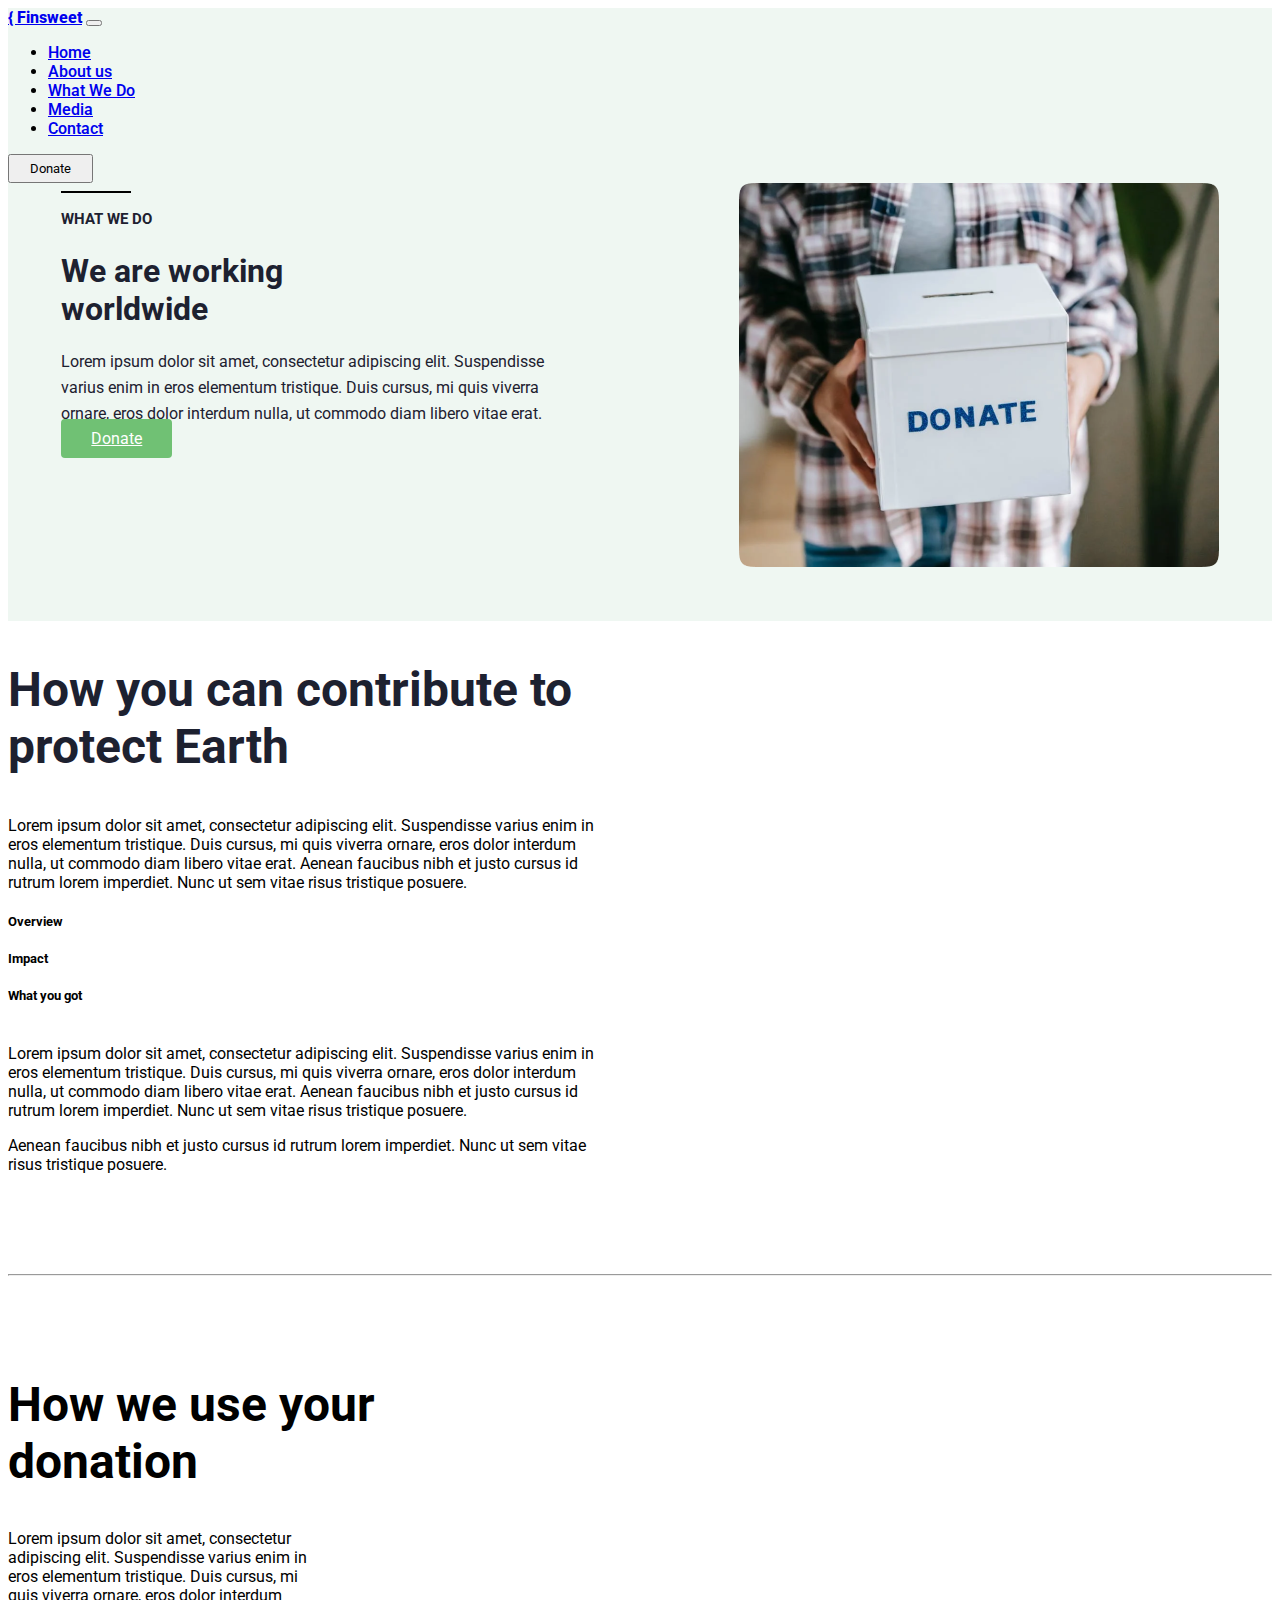
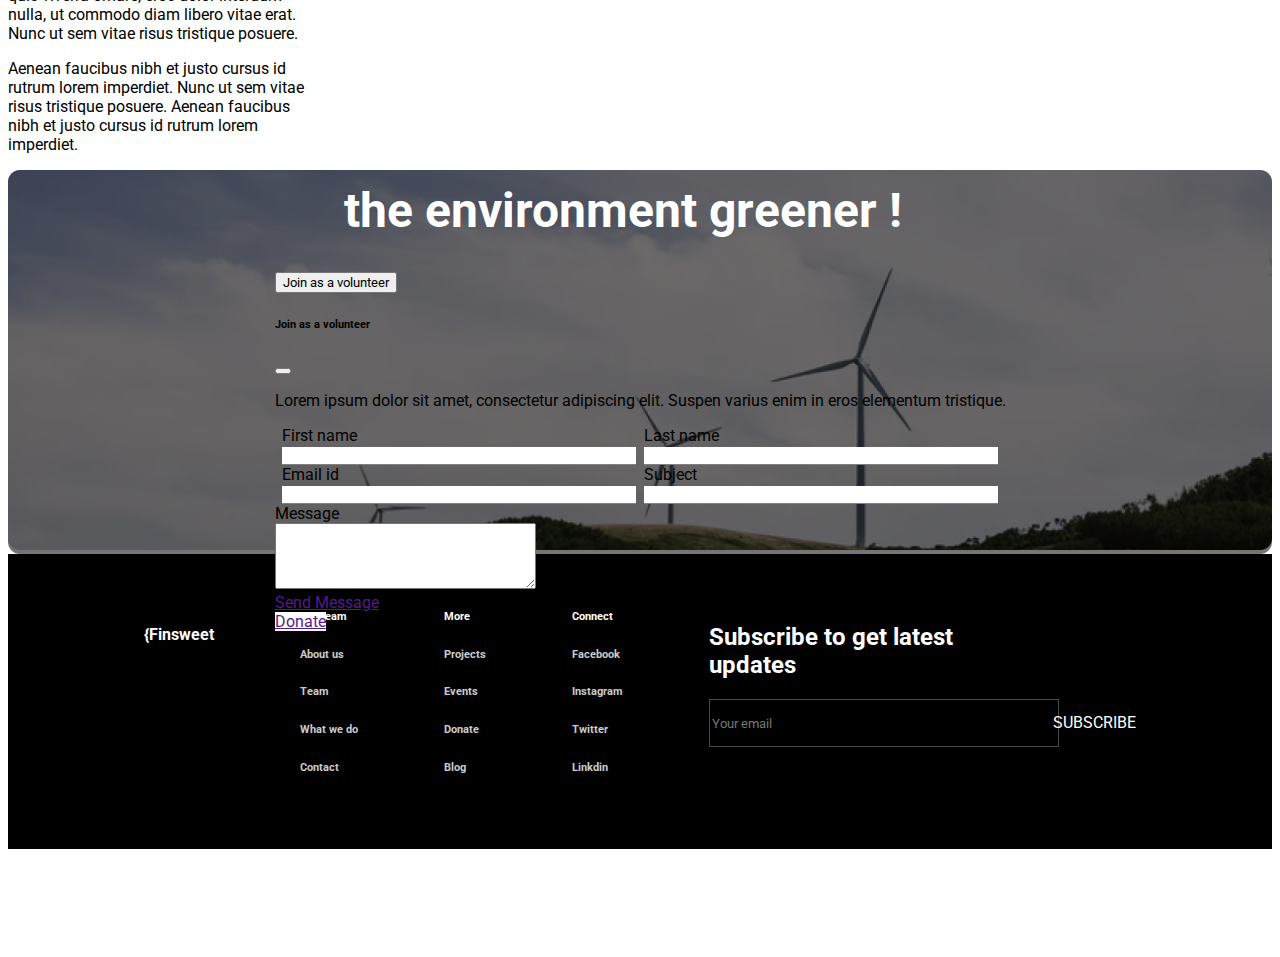
<file: donation.html>
<!DOCTYPE html>
<html lang="en">

<head>
  <meta charset="UTF-8">
  <meta name="viewport" content="width=device-width, initial-scale=1.0">
  <title>Finsweet</title>
  <link rel="stylesheet" href="style.css">
  <link rel="preconnect" href="https://fonts.googleapis.com">
  <link rel="preconnect" href="https://fonts.gstatic.com" crossorigin>
  <link href="https://fonts.googleapis.com/css2?family=Bebas+Neue&family=Roboto&display=swap" rel="stylesheet">
  <link href="https://cdn.jsdelivr.net/npm/bootstrap@5.3.1/dist/css/bootstrap.min.css" rel="stylesheet"
    integrity="sha384-4bw+/aepP/YC94hEpVNVgiZdgIC5+VKNBQNGCHeKRQN+PtmoHDEXuppvnDJzQIu9" crossorigin="anonymous">
  <link rel="stylesheet" href="https://cdnjs.cloudflare.com/ajax/libs/font-awesome/6.4.2/css/all.min.css"
    integrity="sha512-z3gLpd7yknf1YoNbCzqRKc4qyor8gaKU1qmn+CShxbuBusANI9QpRohGBreCFkKxLhei6S9CQXFEbbKuqLg0DA=="
    crossorigin="anonymous" referrerpolicy="no-referrer" />
</head>

<body>

    <nav class="navbar navbar-expand-lg" style="background: var(--green-tertiary, #EFF7F2);">
        <div class="container-fluid">
          <a class="navbar-brand fs-4 ms-5" href="#" style="font-weight: 800;">{ Finsweet</a>
          <button class="navbar-toggler" type="button" data-bs-toggle="collapse" data-bs-target="#navbarSupportedContent"
            aria-controls="navbarSupportedContent" aria-expanded="false" aria-label="Toggle navigation">
            <span class="navbar-toggler-icon"></span>
          </button>
          <div class="collapse navbar-collapse" id="navbarSupportedContent">
            <ul class="navbar-nav ms-auto mb-2 mb-lg-0">
              <li class="nav-item">
                <a class="nav-link active" aria-current="page" href="./index.html">Home</a>
              </li>
              <li class="nav-item">
                <a class="nav-link" href="./aboutus.html">About us</a>
              </li>
              <li class="nav-item">
                <a class="nav-link" href="./whatwedo.html">What We Do</a>
              </li>
              <li class="nav-item">
                <a class="nav-link" href="./media.html">Media</a>
              </li>
              <li class="nav-item">
                <a class="nav-link" href="./contact.html">Contact</a>
              </li>
    
    
            </ul>
            <form class="d-flex" role="search">
              <button class="btn btn-dark me-5" type="submit" style="padding: 5px 20px;">Donate</button>
            </form>
          </div>
        </div>
      </nav>
      <!-- ......................................................................................... -->
      <div class="about-land pt-5 pb-5" style="background: var(--green-tertiary, #EFF7F2);">
        <div class="land1 mt-5 mb-5 pb-5">
            <div class="d-flex ">
              <div class="line2"></div>
              <h3 style="font-size: 15px; font-weight: bold;">WHAT WE DO</h3>
            </div>
            <h1 class="mt-4"  >We are working <br> worldwide</h1>
            <p>Lorem ipsum dolor sit amet, consectetur adipiscing elit. Suspendisse varius enim in eros elementum tristique. Duis cursus, mi quis viverra ornare, eros dolor interdum nulla, ut commodo diam libero vitae erat.
                <br>
                <a href="" class="btn mt-5" style="border-radius: 0.25rem;
                background: var(--green-primary, #70C174);
                backdrop-filter: blur(40px); color: white; padding: 10px 30px;">Donate</a>
            </p>
        </div>
        <div class="mt-5 mb-5 pb-5">
          <img src="./images/petti.png" alt="" width="100%">
        </div>
        
      </div>
      <div style="height: 50px; background: var(--green-tertiary, #EFF7F2);"></div>

      <div class="d-flex justify-content-evenly flex-wrap protect  mt-5 pt-5">
        <div class="pe-5">
            <h2>How you can contribute to <br> protect Earth</h2>
            <p class="mt-5">Lorem ipsum dolor sit amet, consectetur adipiscing elit. Suspendisse varius enim in eros elementum tristique. Duis cursus, mi quis viverra ornare, eros dolor interdum nulla, ut commodo diam libero vitae erat. Aenean faucibus nibh et justo cursus id rutrum lorem imperdiet. Nunc ut sem vitae risus tristique posuere.</p>
        </div>
        <div class="ps-5">
            <div class="d-flex justify-content-evenly">
                <h5>Overview</h5>
                <h5>Impact</h5>
                <h5>What you got</h5>
            </div>
            <div class="progress mt-3" role="progressbar" aria-label="Basic example" aria-valuenow="25" aria-valuemin="0" aria-valuemax="100" style="height: 2px;">
                <div class="progress-bar" style="width: 25%; background-color: green;"></div>
              </div>
            <p class="pt-5">
                Lorem ipsum dolor sit amet, consectetur adipiscing elit. Suspendisse varius enim in eros elementum tristique. Duis cursus, mi quis viverra ornare, eros dolor interdum nulla, ut commodo diam libero vitae erat. 

Aenean faucibus nibh et justo cursus id rutrum lorem imperdiet. Nunc ut sem vitae risus tristique posuere.
            </p>
            <p class="mt-5">
                Aenean faucibus nibh et justo cursus id rutrum lorem imperdiet. Nunc ut sem vitae risus tristique posuere.
            </p>
        </div>

      </div>
      <div class="container"> <hr></div>
      <div class="d-flex justify-content-evenly flex-wrap don">
        <div>
            <h2>How we use your <br> donation</h2>
        </div>
        <div>
            <p>
                Lorem ipsum dolor sit amet, consectetur adipiscing elit. Suspendisse varius enim in eros elementum tristique. Duis cursus, mi quis viverra ornare, eros dolor interdum nulla, ut commodo diam libero vitae erat.  Nunc ut sem vitae risus tristique posuere.
            </p>
        </div>
        <div>
            <p>
                Aenean faucibus nibh et justo cursus id rutrum lorem imperdiet. Nunc ut sem vitae risus tristique posuere. Aenean faucibus nibh et justo cursus id rutrum lorem imperdiet.
            </p>
        </div>

      </div>
      <div class="container mt-5 pt-5">
        <div class="contribute">
          <img src="./images/Image (1).png" alt="">
          <div class="con-text">
            <h1>You can contribute to make <br>the environment greener !</h1>
            <div class="mt-5"><!-- Button trigger modal -->
              <button type="button" class="btn btn-success" data-bs-toggle="modal" data-bs-target="#exampleModal">
                Join as a volunteer
              </button>
              
              <!-- Modal -->
              <div class="modal fade " id="exampleModal" tabindex="-1" aria-labelledby="exampleModalLabel" aria-hidden="true">
                <div class="modal-dialog">
                  <div class="modal-content">
                    <div class="modal-header">
                      <h6 class="modal-title fs-5 fw-bold" id="exampleModalLabel">Join as a volunteer</h6>
                      
                      <button type="button" class="btn-close" data-bs-dismiss="modal" aria-label="Close"></button>
                    </div>
                    <div class="modal-body">
                      <p>Lorem ipsum dolor sit amet, consectetur adipiscing elit. Suspen varius enim in eros elementum tristique.</p>
                      <div>
                        <div class="d-flex justify-content-center flex-column align-items-center mt-5 pt-5 mb-5 pb-5">
        <div class="personal ">
            <div class="m-lg-5">
                <label for="">First name</label><br>
                <input type="text">
                <br>
                <label class="mt-5" for="">Email id</label><br>
                <input type="text">

            </div>

            <div class="m-lg-5">
                <label for="">Last name</label><br>
                <input type="text">
                <br>
                <label class="mt-5" for="">Subject</label><br>
                <input type="text">

            </div>

        </div>
        <div>
            <label for="">Message</label><br>
            <textarea name="" id="" cols="30" rows="4"></textarea>
        </div>
        <div class="mt-4">
            <a href="" class="btn btn-success">Send Message</a>
        </div>

      </div>
                      </div>
                    </div>
                    
                  </div>
                </div>
              </div> <a href=""
                class="btn white ms-3">Donate</a></div>
          </div class="con-text">
    
        </div>
    
      </div>

      <!-- footer.......................................................................... -->
  <div class="footer mt-5">
    <div>
      <h4 style="font-weight: bold;">{Finsweet</h4>
    </div>
    <div>
      <h6 style="font-weight: bold;">Our team</h6>
      <a href="" style="text-decoration: none; color: #cbcbcb;"><h6>About us</h6></a>
      <a href="" style="text-decoration: none; color: #cbcbcb;"><h6>Team</h6></a>
      <a href="" style="text-decoration: none; color: #cbcbcb;"><h6>What we do</h6></a>
      <a href="" style="text-decoration: none; color: #cbcbcb;"><h6>Contact</h6></a>

    </div>

    <div>
      <h6 style="font-weight: bold;">More</h6>
      <a href="" style="text-decoration: none; color: #cbcbcb;"><h6>Projects</h6></a>
      <a href="" style="text-decoration: none; color: #cbcbcb;"><h6>Events</h6></a>
      <a href="" style="text-decoration: none; color: #cbcbcb;"><h6>Donate</h6></a>
      <a href="" style="text-decoration: none; color: #cbcbcb;"><h6>Blog</h6></a>

    </div>

    <div>
      <h6 style="font-weight: bold;">Connect</h6>
      <a href="" style="text-decoration: none; color: #cbcbcb;"><h6>Facebook</h6></a>
      <a href="" style="text-decoration: none; color: #cbcbcb;"><h6>Instagram</h6></a>
      <a href="" style="text-decoration: none; color: #cbcbcb;"><h6>Twitter</h6></a>
      <a href="" style="text-decoration: none; color: #cbcbcb;"><h6>Linkdin</h6></a>

    </div>

    <div class="mt-4">
      <h2 style="font-weight: bold;">Subscribe to get latest <br> updates</h2>
      <div class="mt-5">
        <input type="text" placeholder="Your email">
        <a class="btn btn-light">SUBSCRIBE</a>
      </div>
    </div>

  </div>


    



      <script src="https://cdn.jsdelivr.net/npm/bootstrap@5.3.1/dist/js/bootstrap.bundle.min.js"
    integrity="sha384-HwwvtgBNo3bZJJLYd8oVXjrBZt8cqVSpeBNS5n7C8IVInixGAoxmnlMuBnhbgrkm"
    crossorigin="anonymous"></script>
</body>
</html>
</file>
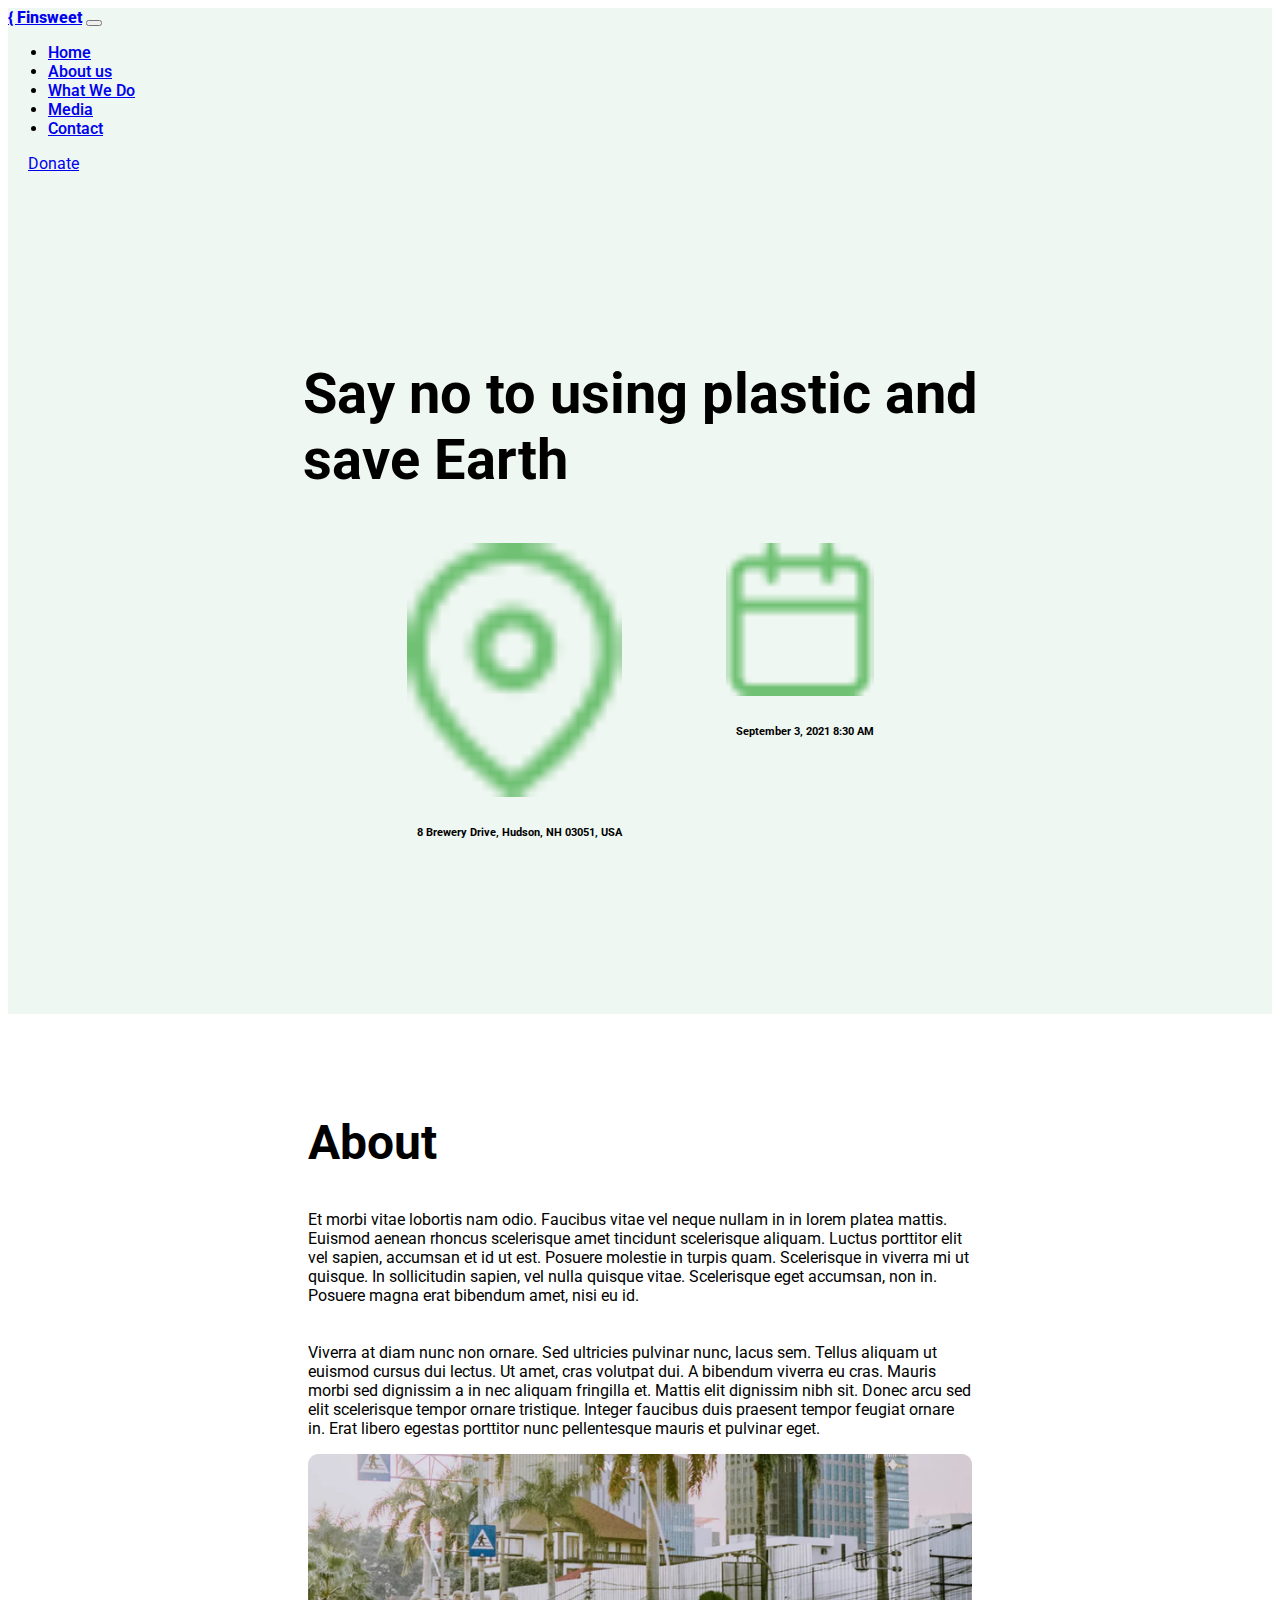
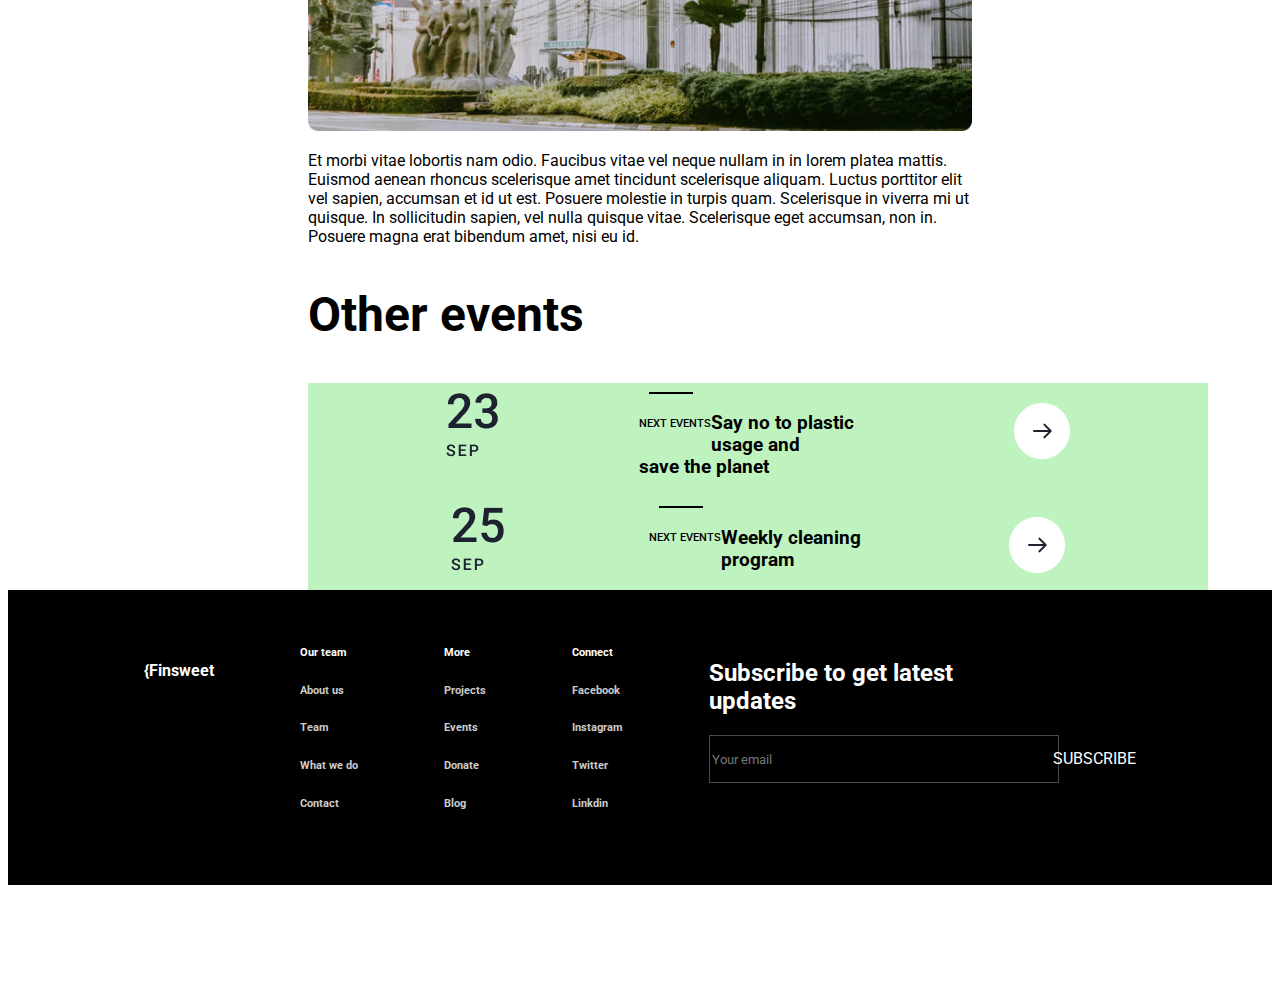
<file: eventred.html>
<!DOCTYPE html>
<html lang="en">

<head>
  <meta charset="UTF-8">
  <meta name="viewport" content="width=device-width, initial-scale=1.0">
  <title>Finsweet</title>
  <link rel="stylesheet" href="style.css">
  <link rel="preconnect" href="https://fonts.googleapis.com">
  <link rel="preconnect" href="https://fonts.gstatic.com" crossorigin>
  <link href="https://fonts.googleapis.com/css2?family=Bebas+Neue&family=Roboto&display=swap" rel="stylesheet">
  <link href="https://cdn.jsdelivr.net/npm/bootstrap@5.3.1/dist/css/bootstrap.min.css" rel="stylesheet"
    integrity="sha384-4bw+/aepP/YC94hEpVNVgiZdgIC5+VKNBQNGCHeKRQN+PtmoHDEXuppvnDJzQIu9" crossorigin="anonymous">
  <link rel="stylesheet" href="https://cdnjs.cloudflare.com/ajax/libs/font-awesome/6.4.2/css/all.min.css"
    integrity="sha512-z3gLpd7yknf1YoNbCzqRKc4qyor8gaKU1qmn+CShxbuBusANI9QpRohGBreCFkKxLhei6S9CQXFEbbKuqLg0DA=="
    crossorigin="anonymous" referrerpolicy="no-referrer" />
</head>

<body>

    <nav class="navbar navbar-expand-lg" style="background: var(--green-tertiary, #EFF7F2);">
        <div class="container-fluid">
          <a class="navbar-brand fs-4 ms-5" href="#" style="font-weight: 800;">{ Finsweet</a>
          <button class="navbar-toggler" type="button" data-bs-toggle="collapse" data-bs-target="#navbarSupportedContent"
            aria-controls="navbarSupportedContent" aria-expanded="false" aria-label="Toggle navigation">
            <span class="navbar-toggler-icon"></span>
          </button>
          <div class="collapse navbar-collapse" id="navbarSupportedContent">
            <ul class="navbar-nav ms-auto mb-2 mb-lg-0">
              <li class="nav-item">
                <a class="nav-link active" aria-current="page" href="./index.html">Home</a>
              </li>
              <li class="nav-item">
                <a class="nav-link" href="./aboutus.html">About us</a>
              </li>
              <li class="nav-item">
                <a class="nav-link" href="./whatwedo.html">What We Do</a>
              </li>
              <li class="nav-item">
                <a class="nav-link" href="./media.html">Media</a>
              </li>
              <li class="nav-item">
                <a class="nav-link" href="./contact.html">Contact</a>
              </li>
    
    
            </ul>
            <form class="d-flex" role="search">
              <a href="./donation.html" class="btn btn-dark me-5"  style="padding: 5px 20px;">Donate</a>
            </form>
          </div>
        </div>
      </nav>
      <!-- ......................................................................................... -->

      <div class="plastic">
        <div>
            <h1>Say no to using plastic and <br> save Earth</h1>
            <div >
                <div class="pl">
                    <div class="d-flex justify-content-center me-lg-4"><div><img src="./images/loc.png" alt="" width="100%"></div> <h6>8 Brewery Drive, Hudson, NH 03051, USA</h6></div>
                    <div class="d-flex justify-content-center ms-lg-4"><div><img src="./images/calender.png" alt="" width="100%"></div> <h6>September 3, 2021 8:30 AM</h6></div>

                </div>
    
            </div>
        </div>

      </div>

      <div class="ab">
        <h2>About</h2>
        <p class="mt-5">Et morbi vitae lobortis nam odio. Faucibus vitae vel neque nullam in in lorem platea mattis. Euismod aenean rhoncus scelerisque amet tincidunt scelerisque aliquam. Luctus porttitor elit vel sapien, accumsan et id ut est.  Posuere molestie in turpis quam. Scelerisque in viverra mi ut quisque. In sollicitudin sapien, vel nulla quisque vitae. Scelerisque eget accumsan, non in. Posuere magna erat bibendum amet, nisi eu id. <br> <br> <br> Viverra at diam nunc non ornare. Sed ultricies pulvinar nunc, lacus sem. Tellus aliquam ut euismod cursus dui lectus. Ut amet, cras volutpat dui. A bibendum viverra eu cras. Mauris morbi sed dignissim a in nec aliquam fringilla et. Mattis elit dignissim nibh sit. Donec arcu sed elit scelerisque tempor ornare tristique. Integer faucibus duis praesent tempor feugiat ornare in. Erat libero egestas porttitor nunc pellentesque mauris et pulvinar eget.</p>
        <div class="mt-5">
            <img src="./images/resort.png" alt="" width="100%">
        </div>
        <p class="mt-5">Et morbi vitae lobortis nam odio. Faucibus vitae vel neque nullam in in lorem platea mattis. Euismod aenean rhoncus scelerisque amet tincidunt scelerisque aliquam. Luctus porttitor elit vel sapien, accumsan et id ut est. Posuere molestie in turpis quam. Scelerisque in viverra mi ut quisque. In sollicitudin sapien, vel nulla quisque vitae. Scelerisque eget accumsan, non in. Posuere magna erat bibendum amet, nisi eu id.</p>
        <h2 class="mt-5">Other events</h2>


        <div class=" d-flex justify-content-center flex-column  mt-5 pb-5 flex-wrap">
            <div class="date pt-5 pb-4 mt-2 evenn">
              <img style="height: 77px;" src="./images/Date-1.png" alt="">
              <div>
                <div class="d-flex flex-wrap ">
                  <h6 style="font-weight: 500; float: left; ">NEXT EVENTS </h6>
                  <div class="line3"></div>
                </div>
                <h3 style="font-weight: 700;">Say no to plastic usage and <br> save the planet</h3>
              </div>
              <a href="">
                <img style="margin-top: 20px;" src="./images/Arrow button.png" alt="">
        
              </a>
            </div>
        
            <div class="date pt-5 pb-4 mt-5 evenn">
              <img style="height: 77px;" src="./images/Date.png" alt="">
              <div>
                <div class="d-flex  ">
                  <h6 style="font-weight: 500; float: left; ">NEXT EVENTS </h6>
                  <div class="line3"></div>
                </div>
                <h3 style="font-weight: 700;">Weekly cleaning program</h3>
              </div>
              <a href="">
                <img style="margin-top: 20px;" src="./images/Arrow button.png" alt="">
        
              </a>
            </div>
        
          </div>

        

      </div>


      <!-- footer.......................................................................... -->
  <div class="footer mt-5">
    <div>
      <h4 style="font-weight: bold;">{Finsweet</h4>
    </div>
    <div>
      <h6 style="font-weight: bold;">Our team</h6>
      <a href="" style="text-decoration: none; color: #cbcbcb;"><h6>About us</h6></a>
      <a href="" style="text-decoration: none; color: #cbcbcb;"><h6>Team</h6></a>
      <a href="" style="text-decoration: none; color: #cbcbcb;"><h6>What we do</h6></a>
      <a href="" style="text-decoration: none; color: #cbcbcb;"><h6>Contact</h6></a>

    </div>

    <div>
      <h6 style="font-weight: bold;">More</h6>
      <a href="" style="text-decoration: none; color: #cbcbcb;"><h6>Projects</h6></a>
      <a href="" style="text-decoration: none; color: #cbcbcb;"><h6>Events</h6></a>
      <a href="" style="text-decoration: none; color: #cbcbcb;"><h6>Donate</h6></a>
      <a href="" style="text-decoration: none; color: #cbcbcb;"><h6>Blog</h6></a>

    </div>

    <div>
      <h6 style="font-weight: bold;">Connect</h6>
      <a href="" style="text-decoration: none; color: #cbcbcb;"><h6>Facebook</h6></a>
      <a href="" style="text-decoration: none; color: #cbcbcb;"><h6>Instagram</h6></a>
      <a href="" style="text-decoration: none; color: #cbcbcb;"><h6>Twitter</h6></a>
      <a href="" style="text-decoration: none; color: #cbcbcb;"><h6>Linkdin</h6></a>

    </div>

    <div class="mt-4">
      <h2 style="font-weight: bold;">Subscribe to get latest <br> updates</h2>
      <div class="mt-5">
        <input type="text" placeholder="Your email">
        <a class="btn btn-light">SUBSCRIBE</a>
      </div>
    </div>

  </div>
      
    



      <script src="https://cdn.jsdelivr.net/npm/bootstrap@5.3.1/dist/js/bootstrap.bundle.min.js"
        integrity="sha384-HwwvtgBNo3bZJJLYd8oVXjrBZt8cqVSpeBNS5n7C8IVInixGAoxmnlMuBnhbgrkm"
        crossorigin="anonymous"></script>
</body>
</html>
</file>
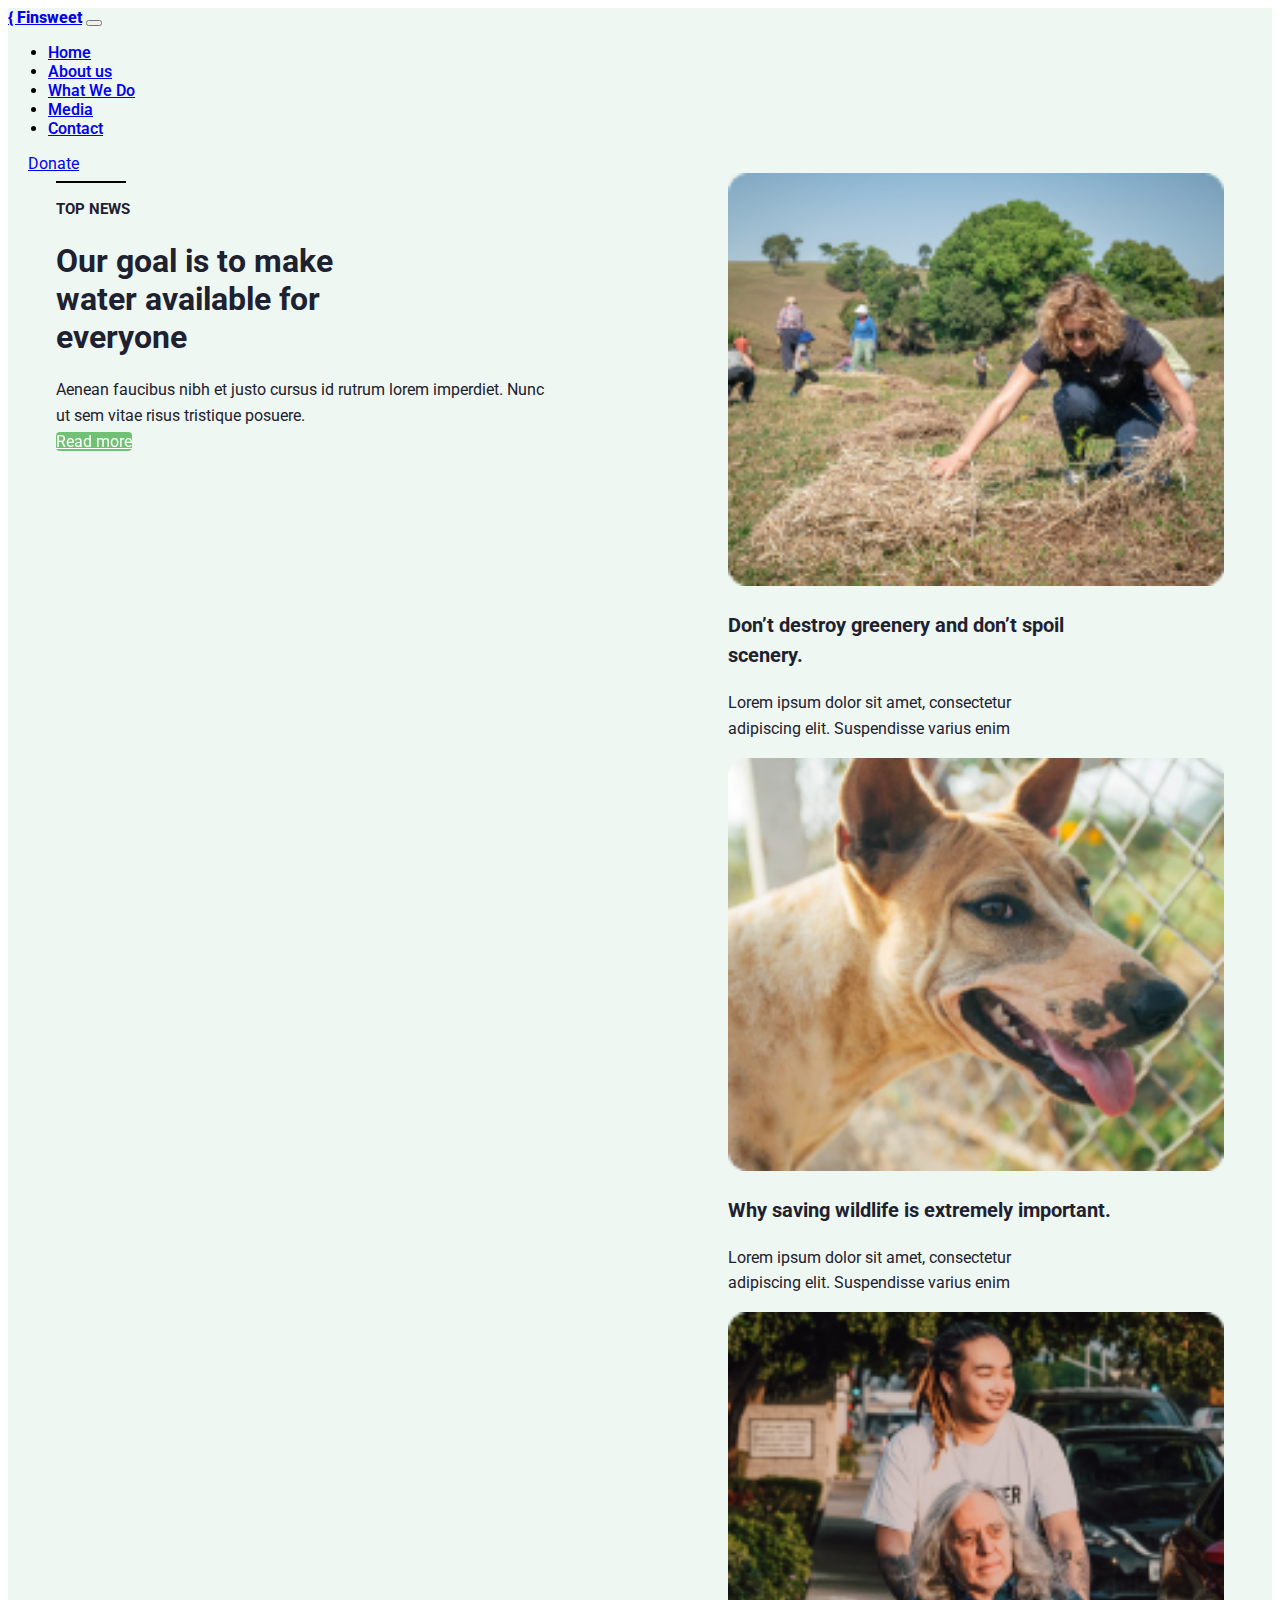
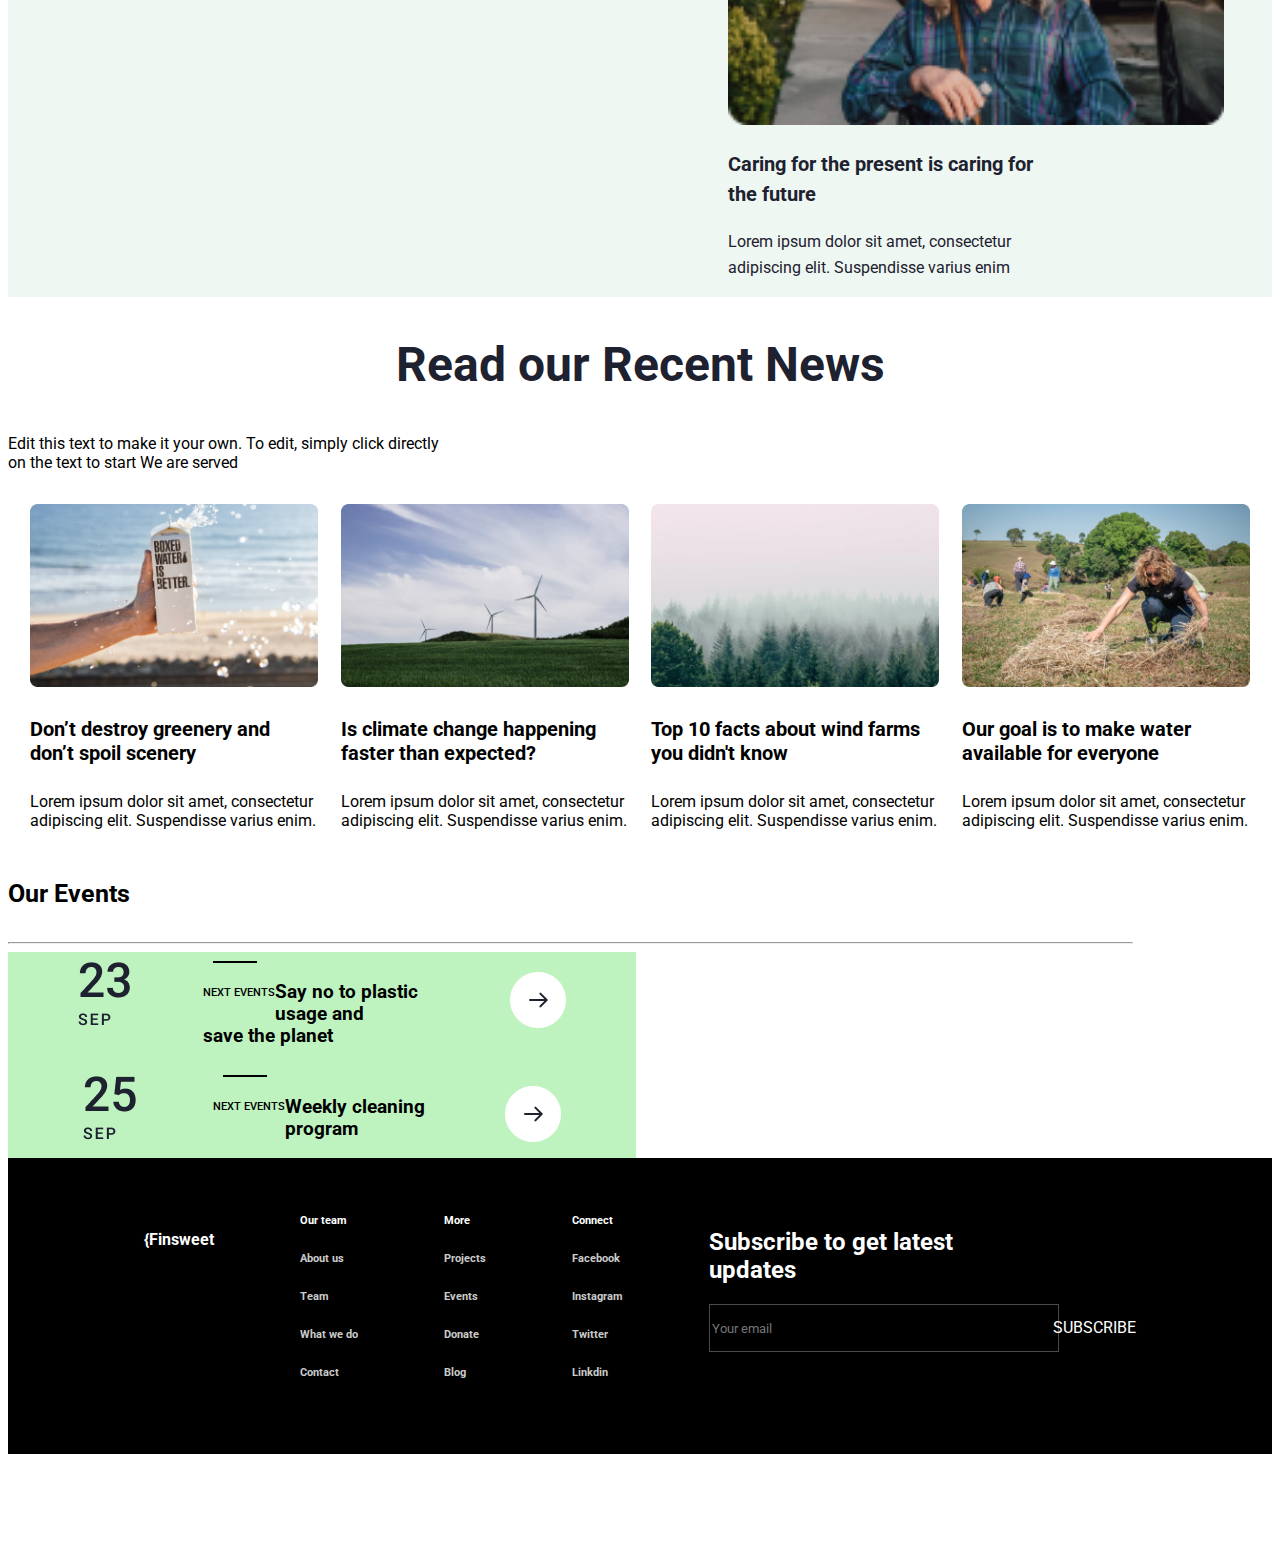
<file: media.html>
<!DOCTYPE html>
<html lang="en">

<head>
  <meta charset="UTF-8">
  <meta name="viewport" content="width=device-width, initial-scale=1.0">
  <title>Finsweet</title>
  <link rel="stylesheet" href="style.css">
  <link rel="preconnect" href="https://fonts.googleapis.com">
  <link rel="preconnect" href="https://fonts.gstatic.com" crossorigin>
  <link href="https://fonts.googleapis.com/css2?family=Bebas+Neue&family=Roboto&display=swap" rel="stylesheet">
  <link href="https://cdn.jsdelivr.net/npm/bootstrap@5.3.1/dist/css/bootstrap.min.css" rel="stylesheet"
    integrity="sha384-4bw+/aepP/YC94hEpVNVgiZdgIC5+VKNBQNGCHeKRQN+PtmoHDEXuppvnDJzQIu9" crossorigin="anonymous">
  <link rel="stylesheet" href="https://cdnjs.cloudflare.com/ajax/libs/font-awesome/6.4.2/css/all.min.css"
    integrity="sha512-z3gLpd7yknf1YoNbCzqRKc4qyor8gaKU1qmn+CShxbuBusANI9QpRohGBreCFkKxLhei6S9CQXFEbbKuqLg0DA=="
    crossorigin="anonymous" referrerpolicy="no-referrer" />
</head>

<body>

    <nav class="navbar navbar-expand-lg" style="background: var(--green-tertiary, #EFF7F2);">
        <div class="container-fluid">
          <a class="navbar-brand fs-4 ms-5" href="#" style="font-weight: 800;">{ Finsweet</a>
          <button class="navbar-toggler" type="button" data-bs-toggle="collapse" data-bs-target="#navbarSupportedContent"
            aria-controls="navbarSupportedContent" aria-expanded="false" aria-label="Toggle navigation">
            <span class="navbar-toggler-icon"></span>
          </button>
          <div class="collapse navbar-collapse" id="navbarSupportedContent">
            <ul class="navbar-nav ms-auto mb-2 mb-lg-0">
              <li class="nav-item">
                <a class="nav-link active" aria-current="page" href="./index.html">Home</a>
              </li>
              <li class="nav-item">
                <a class="nav-link" href="./aboutus.html">About us</a>
              </li>
              <li class="nav-item">
                <a class="nav-link" href="./whatwedo.html">What We Do</a>
              </li>
              <li class="nav-item">
                <a class="nav-link" href="./media.html">Media</a>
              </li>
              <li class="nav-item">
                <a class="nav-link" href="./contact.html">Contact</a>
              </li>
    
    
            </ul>
            <form class="d-flex" role="search">
              <a href="./donation.html" class="btn btn-dark me-5" style="padding: 5px 20px;">Donate</a>
            </form>
          </div>
        </div>
      </nav>
      <!-- ......................................................................................... -->

      <div class="about-land  pt-5 pb-lg-5" style="background: var(--green-tertiary, #EFF7F2);">
        <div class="land1 mt-5">
            <div class="d-flex ">
              <div class="line2"></div>
              <h3 style="font-size: 15px; font-weight: bold;">TOP NEWS</h3>
            </div>
            <h1 class="mt-4"  >Our goal is to make <br> water available for <br> everyone</h1>
            <p>Aenean faucibus nibh et justo cursus id rutrum lorem imperdiet. Nunc ut sem vitae risus tristique posuere. <br>

                <a href="./blogpostred.html" class="btn mt-5" style="border-radius: 0.25rem;
                background: var(--green-primary, #70C174);
                backdrop-filter: blur(40px); color: white;">Read more</a>
            </p>
        </div>
        <div class="mt-5 bg-light p-3 d-flex flex-column">
          <div class="d-flex justify-content-evenly flex-wrap">
            <div>
                <img src="./images/koch.png" alt="" width="100%">
            </div>
            <div class="ms-lg-5">
                <h3>Don’t destroy greenery and don’t  spoil <br> scenery.</h3>
                <p>Lorem ipsum dolor sit amet, consectetur <br> adipiscing elit. Suspendisse varius enim</p>
            </div>
          </div>
          <div class="d-flex justify-content-evenly flex-wrap mt-3">
            <div>
                <img src="./images/patty.png" alt="" width="100%">
            </div>
            <div class="ms-lg-5">
                <h3>Why saving wildlife is extremely important.</h3>
                <p>Lorem ipsum dolor sit amet, consectetur <br> adipiscing elit. Suspendisse varius enim</p>
            </div>
          </div>
          <div class="d-flex justify-content-evenly flex-wrap mt-3">
            <div>
                <img src="./images/old.png" alt="" width="100%">
            </div>
            <div class="ms-lg-5">
                <h3>Caring for the present is caring  for <br> the future</h3>
                <p>Lorem ipsum dolor sit amet, consectetur <br> adipiscing elit. Suspendisse varius enim</p>
            </div>
          </div>
        </div>
        
      </div>


      <div class="recent mt-5 pt-5">
        <h2>Read our Recent News</h2>
        <p class="text-center mt-2">Edit this text to make it your own. To edit, simply click directly <br> on the text to start We are served</p>
      </div>

      <div class="thumb container mt-5">

        <div class="card" style="width: 18rem;">
          <img src="./images/Thumbnail.png" class="card-img-top" alt="...">
          <div class="card-body">
            <h4 style="font-size: 20px; font-weight: bold;">Don’t destroy greenery and don’t spoil scenery</h4>
            <p class="card-text">Lorem ipsum dolor sit amet, consectetur adipiscing elit. Suspendisse varius enim.</p>
          </div>
        </div>
    
        <div class="card" style="width: 18rem;">
          <img src="./images/Thumbnail-1.png" class="card-img-top" alt="...">
          <div class="card-body">
            <h4 style="font-size: 20px; font-weight: bold;"> Is climate change happening faster than expected?</h4>
            <p class="card-text">Lorem ipsum dolor sit amet, consectetur adipiscing elit. Suspendisse varius enim.</p>
          </div>
        </div>
    
        <div class="card" style="width: 18rem;">
          <img src="./images/Thumbnail-2.png" class="card-img-top" alt="...">
          <div class="card-body">
            <h4 style="font-size: 20px; font-weight: bold;">Top 10 facts about wind farms you didn't know</h4>
            <p class="card-text">Lorem ipsum dolor sit amet, consectetur adipiscing elit. Suspendisse varius enim.</p>
          </div>
        </div>
    
        <div class="card" style="width: 18rem;">
          <img src="./images/Thumbnail-3.png" class="card-img-top" alt="...">
          <div class="card-body">
            <h4 style="font-size: 20px; font-weight: bold;">Our goal is to make water available for everyone</h4>
            <p class="card-text">Lorem ipsum dolor sit amet, consectetur adipiscing elit. Suspendisse varius enim.</p>
          </div>
        </div>
      </div>
    
      <div class="d-flex justify-content-between container mt-5 pt-5">
        <h4 style="font-weight: bold; font-size: 25px;">Our Events</h4>
        <div style="width: 89%;">
          <hr>
        </div>
      </div>
    
      <div class="container d-flex justify-content-evenly mt-5 pb-5 flex-wrap">
        <div class="date pt-5 pb-4 mt-2">
          <img style="height: 77px;" src="./images/Date-1.png" alt="">
          <div>
            <div class="d-flex  ">
              <h6 style="font-weight: 500; float: left; ">NEXT EVENTS </h6>
              <div class="line3"></div>
            </div>
            <h3 style="font-weight: 700;">Say no to plastic usage and <br> save the planet</h3>
          </div>
          <a href="./eventred.html">
            <img style="margin-top: 20px;" src="./images/Arrow button.png" alt="">
    
          </a>
        </div>
    
        <div class="date pt-5 pb-4 mt-2">
          <img style="height: 77px;" src="./images/Date.png" alt="">
          <div>
            <div class="d-flex  ">
              <h6 style="font-weight: 500; float: left; ">NEXT EVENTS </h6>
              <div class="line3"></div>
            </div>
            <h3 style="font-weight: 700;">Weekly cleaning program</h3>
          </div>
          <a href="./eventred.html">
            <img style="margin-top: 20px;" src="./images/Arrow button.png" alt="">
    
          </a>
        </div>
    
      </div>
    
      <!-- footer.......................................................................... -->
      <div class="footer mt-5">
        <div>
          <h4 style="font-weight: bold;">{Finsweet</h4>
        </div>
        <div>
          <h6 style="font-weight: bold;">Our team</h6>
          <a href="" style="text-decoration: none; color: #cbcbcb;"><h6>About us</h6></a>
          <a href="" style="text-decoration: none; color: #cbcbcb;"><h6>Team</h6></a>
          <a href="" style="text-decoration: none; color: #cbcbcb;"><h6>What we do</h6></a>
          <a href="" style="text-decoration: none; color: #cbcbcb;"><h6>Contact</h6></a>
    
        </div>
    
        <div>
          <h6 style="font-weight: bold;">More</h6>
          <a href="" style="text-decoration: none; color: #cbcbcb;"><h6>Projects</h6></a>
          <a href="" style="text-decoration: none; color: #cbcbcb;"><h6>Events</h6></a>
          <a href="" style="text-decoration: none; color: #cbcbcb;"><h6>Donate</h6></a>
          <a href="" style="text-decoration: none; color: #cbcbcb;"><h6>Blog</h6></a>
    
        </div>
    
        <div>
          <h6 style="font-weight: bold;">Connect</h6>
          <a href="" style="text-decoration: none; color: #cbcbcb;"><h6>Facebook</h6></a>
          <a href="" style="text-decoration: none; color: #cbcbcb;"><h6>Instagram</h6></a>
          <a href="" style="text-decoration: none; color: #cbcbcb;"><h6>Twitter</h6></a>
          <a href="" style="text-decoration: none; color: #cbcbcb;"><h6>Linkdin</h6></a>
    
        </div>
    
        <div class="mt-4">
          <h2 style="font-weight: bold;">Subscribe to get latest <br> updates</h2>
          <div class="mt-5">
            <input type="text" placeholder="Your email">
            <a class="btn btn-light">SUBSCRIBE</a>
          </div>
        </div>
    
      </div>


    


      <script src="https://cdn.jsdelivr.net/npm/bootstrap@5.3.1/dist/js/bootstrap.bundle.min.js"
    integrity="sha384-HwwvtgBNo3bZJJLYd8oVXjrBZt8cqVSpeBNS5n7C8IVInixGAoxmnlMuBnhbgrkm"
    crossorigin="anonymous"></script>
</body>
</html>
</file>
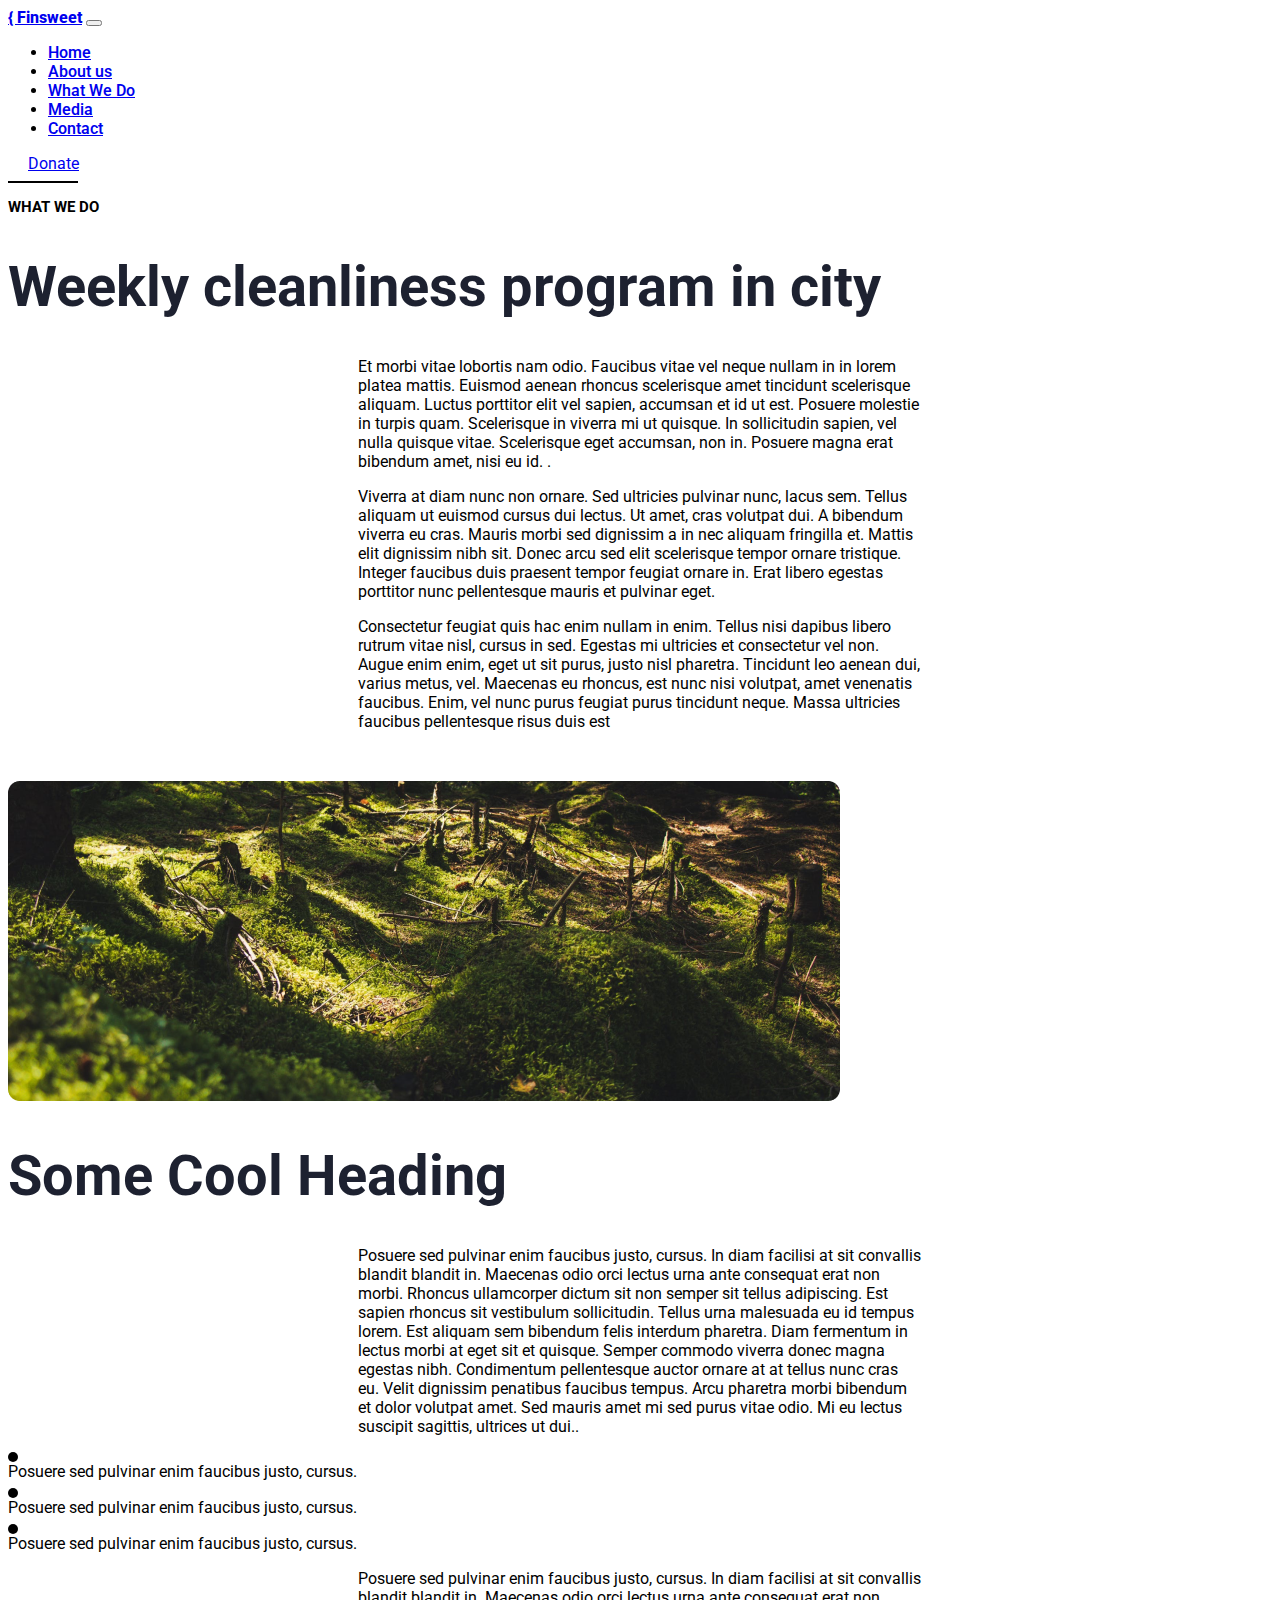
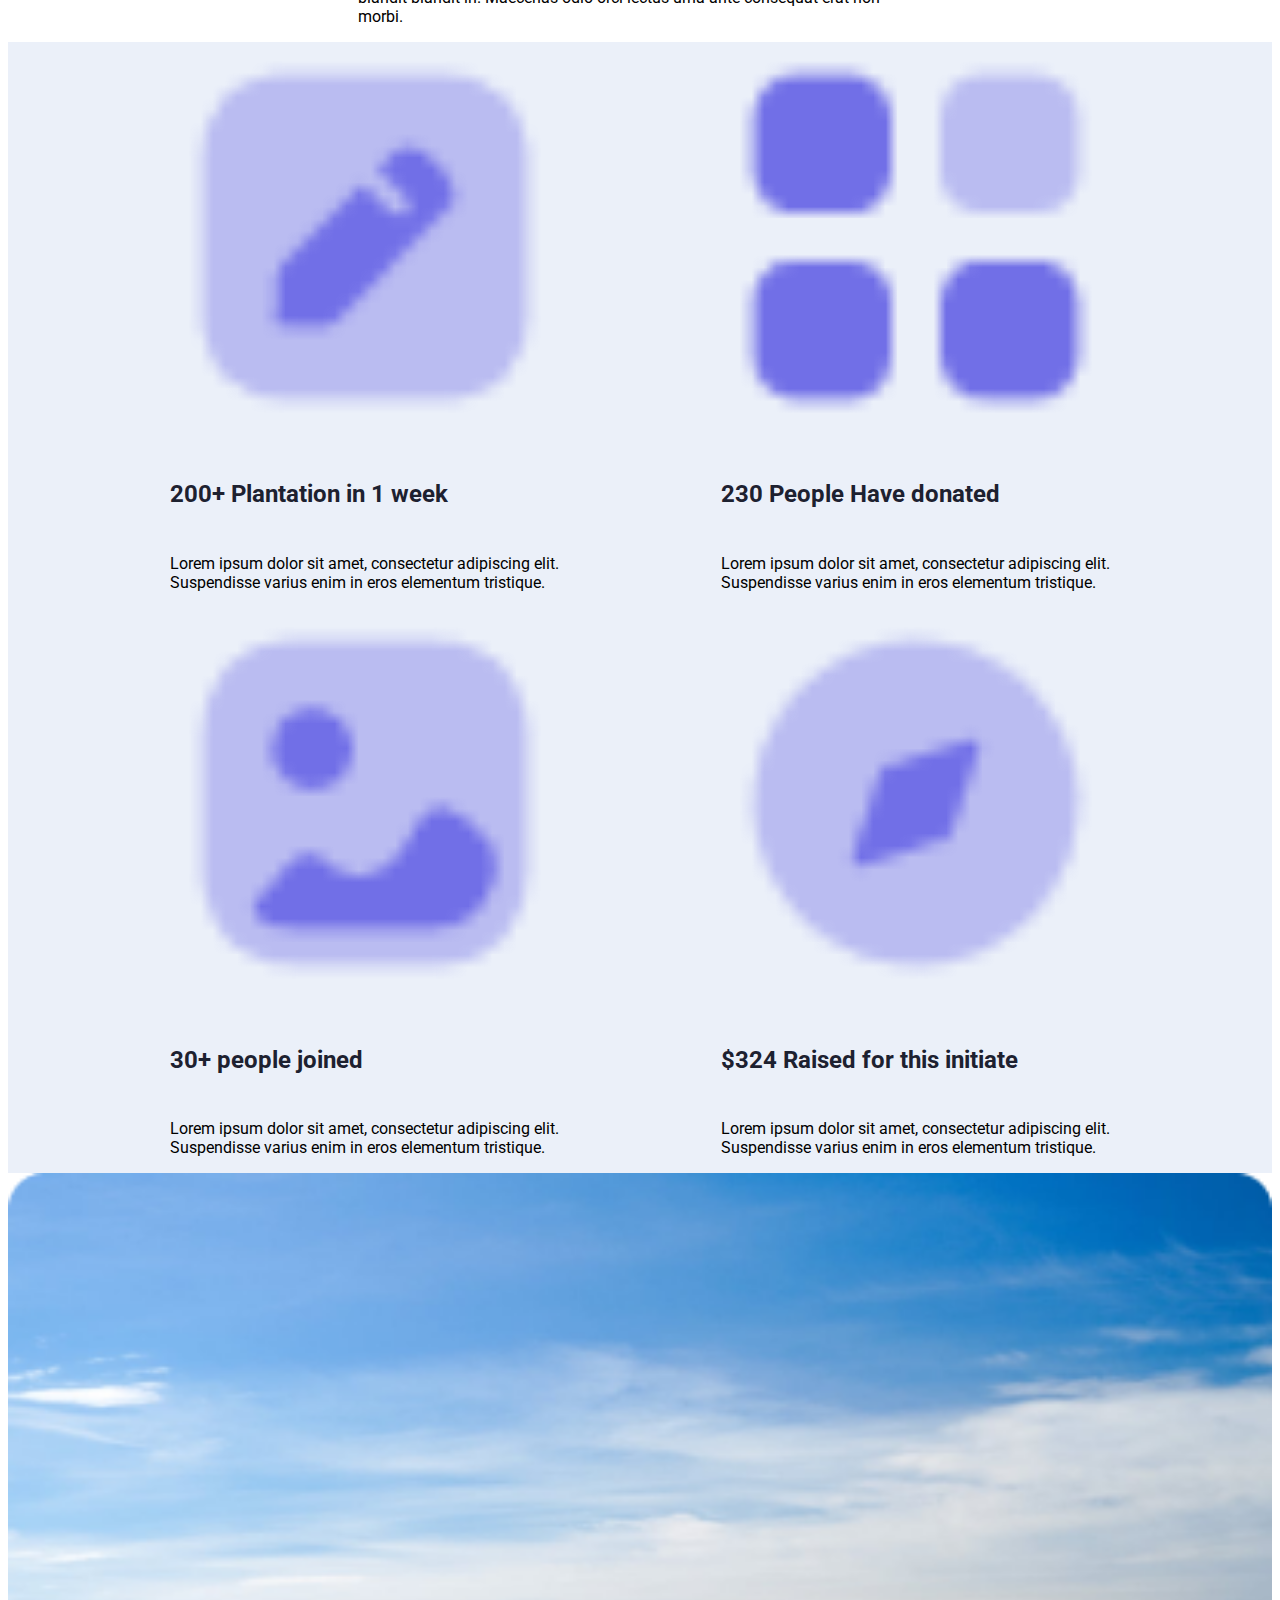
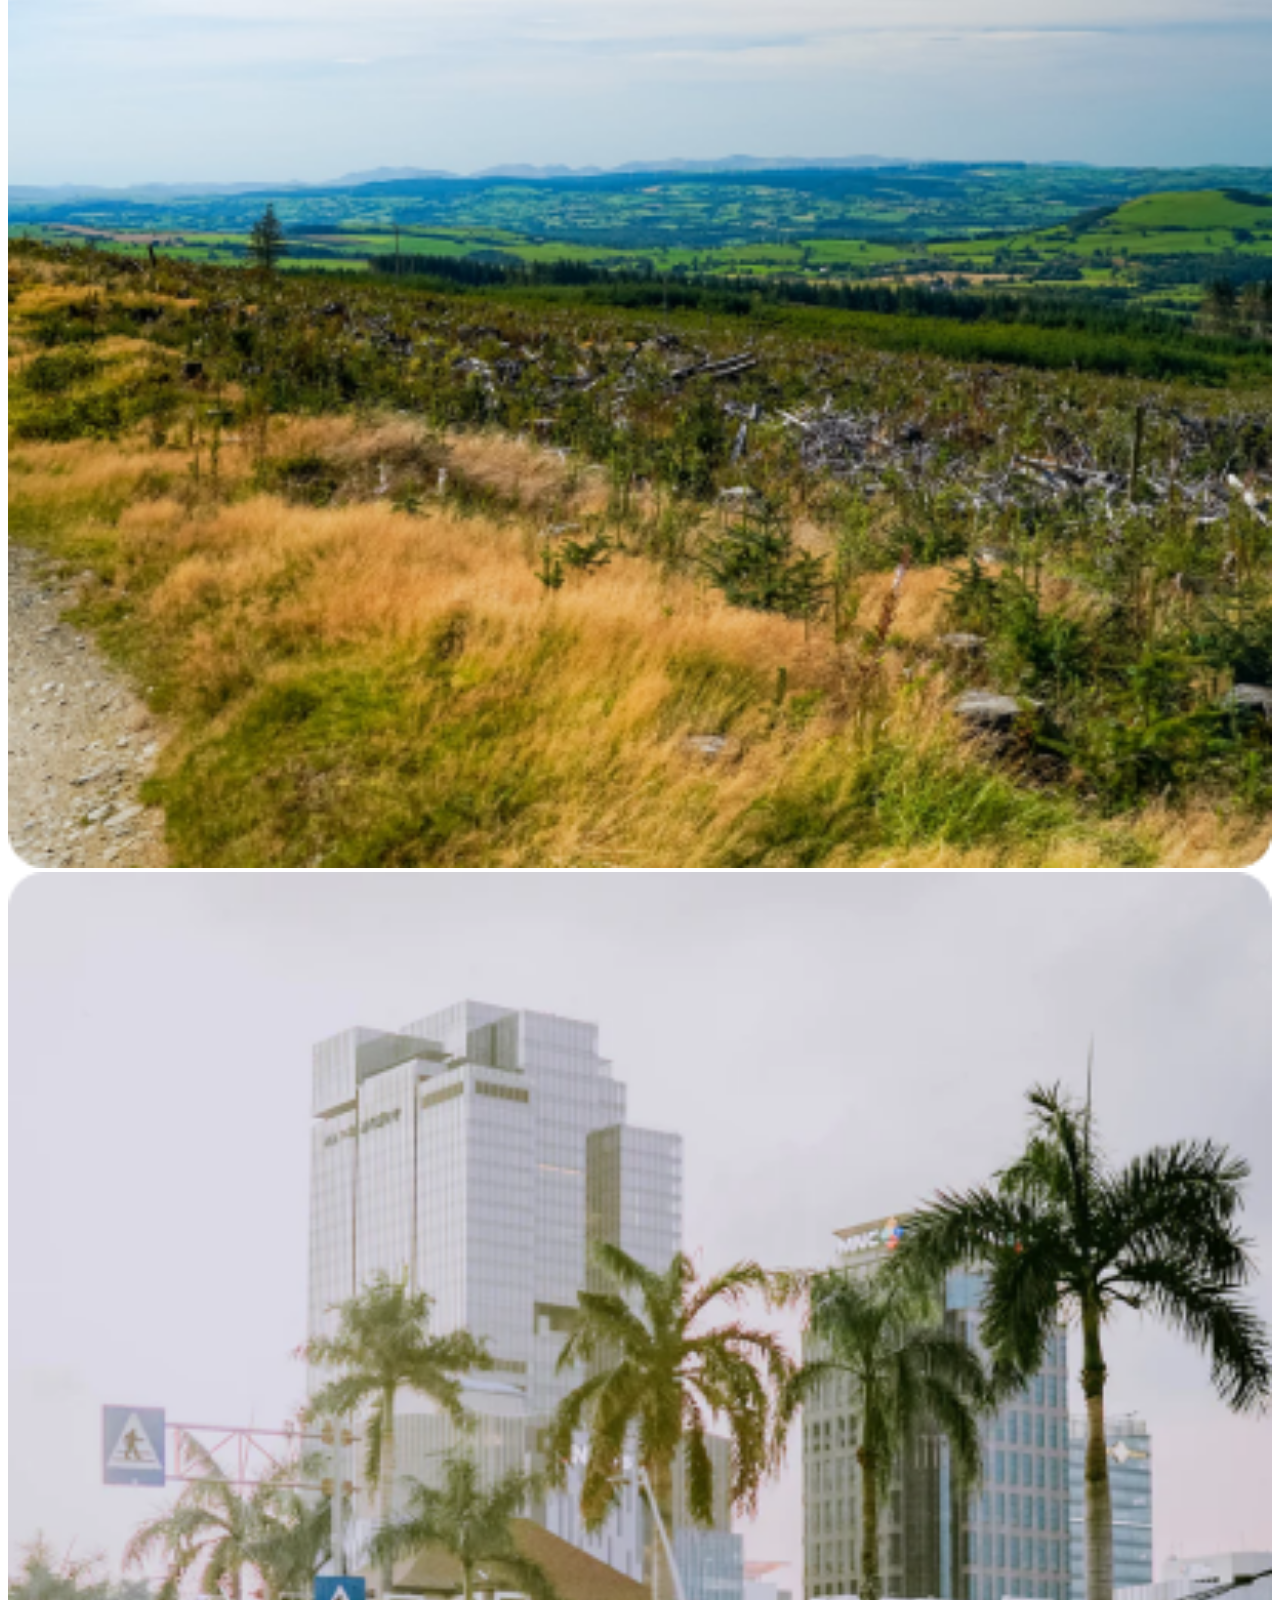
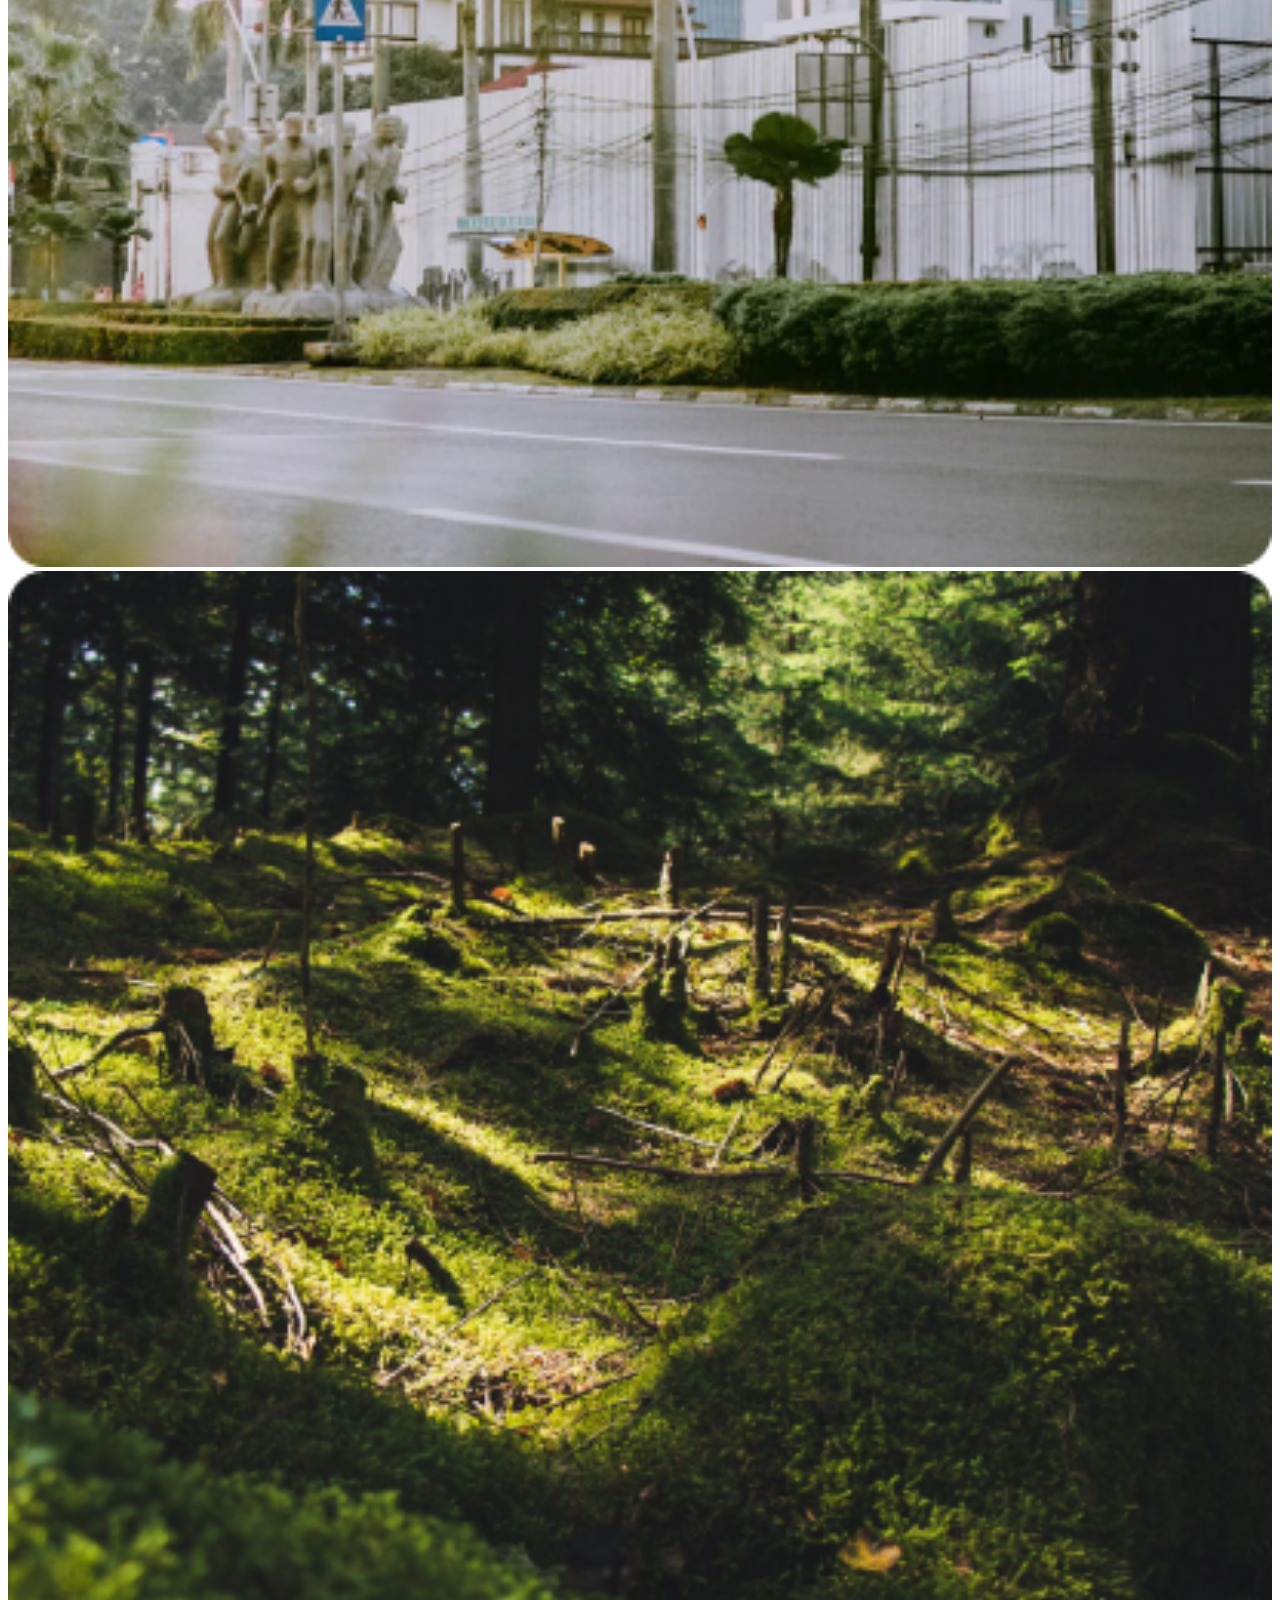
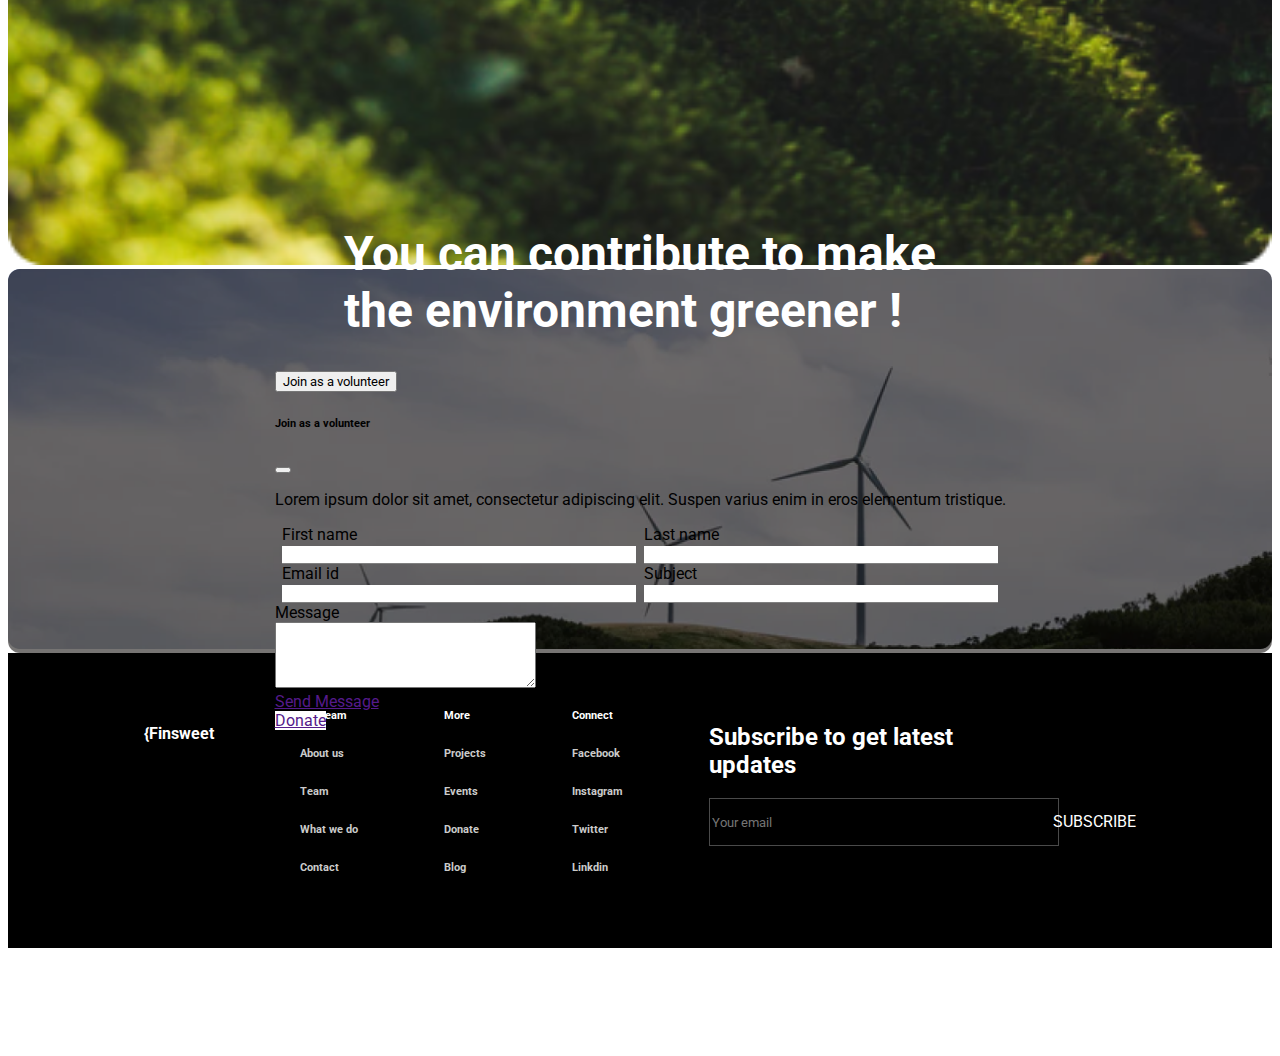
<file: projectread.html>
<!DOCTYPE html>
<html lang="en">

<head>
  <meta charset="UTF-8">
  <meta name="viewport" content="width=device-width, initial-scale=1.0">
  <title>Finsweet</title>
  <link rel="stylesheet" href="style.css">
  <link rel="preconnect" href="https://fonts.googleapis.com">
  <link rel="preconnect" href="https://fonts.gstatic.com" crossorigin>
  <link href="https://fonts.googleapis.com/css2?family=Bebas+Neue&family=Roboto&display=swap" rel="stylesheet">
  <link href="https://cdn.jsdelivr.net/npm/bootstrap@5.3.1/dist/css/bootstrap.min.css" rel="stylesheet"
    integrity="sha384-4bw+/aepP/YC94hEpVNVgiZdgIC5+VKNBQNGCHeKRQN+PtmoHDEXuppvnDJzQIu9" crossorigin="anonymous">
  <link rel="stylesheet" href="https://cdnjs.cloudflare.com/ajax/libs/font-awesome/6.4.2/css/all.min.css"
    integrity="sha512-z3gLpd7yknf1YoNbCzqRKc4qyor8gaKU1qmn+CShxbuBusANI9QpRohGBreCFkKxLhei6S9CQXFEbbKuqLg0DA=="
    crossorigin="anonymous" referrerpolicy="no-referrer" />
</head>

<body>

    <nav class="navbar navbar-expand-lg" style="background: var(--green-tertiary, #ffffff);">
        <div class="container-fluid">
          <a class="navbar-brand fs-4 ms-5" href="#" style="font-weight: 800;">{ Finsweet</a>
          <button class="navbar-toggler" type="button" data-bs-toggle="collapse" data-bs-target="#navbarSupportedContent"
            aria-controls="navbarSupportedContent" aria-expanded="false" aria-label="Toggle navigation">
            <span class="navbar-toggler-icon"></span>
          </button>
          <div class="collapse navbar-collapse" id="navbarSupportedContent">
            <ul class="navbar-nav ms-auto mb-2 mb-lg-0">
              <li class="nav-item">
                <a class="nav-link active" aria-current="page" href="./index.html">Home</a>
              </li>
              <li class="nav-item">
                <a class="nav-link" href="./aboutus.html">About us</a>
              </li>
              <li class="nav-item">
                <a class="nav-link" href="./whatwedo.html">What We Do</a>
              </li>
              <li class="nav-item">
                <a class="nav-link" href="./media.html">Media</a>
              </li>
              <li class="nav-item">
                <a class="nav-link" href="./contact.html">Contact</a>
              </li>
    
    
            </ul>
            <form class="d-flex" role="search">
              <a href="./donation.html" class="btn btn-dark me-5" style="padding: 5px 20px;">Donate</a>
            </form>
          </div>
        </div>
      </nav>
      <!-- ......................................................................................... -->
      <div class="land1 mt-5 mb-5 pb-5 d-flex justify-content-center ppp">
        <div>
            <div class="d-flex">
              <div class="line2"></div>
              <h3 style="font-size: 15px; font-weight: bold; ">WHAT WE DO</h3>
            </div>
            <h1 class="mt-4 "  >Weekly cleanliness program in city</h1>
            
        </div>
        
    </div>
    <div class="qqqq">
        <p>Et morbi vitae lobortis nam odio. Faucibus vitae vel neque nullam in in lorem platea mattis. Euismod aenean rhoncus scelerisque amet tincidunt scelerisque aliquam. Luctus porttitor elit vel sapien, accumsan et id ut est. Posuere molestie in turpis quam. Scelerisque in viverra mi ut quisque. In sollicitudin sapien, vel nulla quisque vitae. Scelerisque eget accumsan, non in. Posuere magna erat bibendum amet, nisi eu id.

            
            
           .</p>
            <p class="mt-5">
                Viverra at diam nunc non ornare. Sed ultricies pulvinar nunc, lacus sem. Tellus aliquam ut euismod cursus dui lectus. Ut amet, cras volutpat dui. A bibendum viverra eu cras.
            Mauris morbi sed dignissim a in nec aliquam fringilla et. Mattis elit dignissim nibh sit. Donec arcu sed elit scelerisque tempor ornare tristique. Integer faucibus duis praesent tempor feugiat ornare in. Erat libero egestas porttitor nunc pellentesque mauris et pulvinar eget.
            </p>
            <p class="mt-5"> Consectetur feugiat quis hac enim nullam in enim. Tellus nisi dapibus libero rutrum vitae nisl, cursus in sed. Egestas mi ultricies et consectetur vel non. Augue enim enim, eget ut sit purus, justo nisl pharetra. Tincidunt leo aenean dui, varius metus, vel. Maecenas eu rhoncus, est nunc nisi volutpat, amet venenatis faucibus. Enim, vel nunc purus feugiat purus tincidunt neque. Massa ultricies faucibus pellentesque risus duis est</p>
    </div>
    <div class="d-flex justify-content-center">
        <div class=" rrr ">
            <img src="./images/hill.png" alt="" width="100%">
        </div>
    </div>

    <div class="land1 mt-5 mb-5 pb-5 d-flex justify-content-center ppp">
        <div>
            
            <h1 class="mt-4 "  >Some Cool Heading</h1>
            
        </div>
        
    </div>
    <div class="qqqq">
        <p>Posuere sed pulvinar enim faucibus justo, cursus. In diam facilisi at sit convallis blandit blandit in. Maecenas odio orci lectus urna ante consequat erat non morbi. Rhoncus ullamcorper dictum sit non semper sit tellus adipiscing. Est sapien rhoncus sit vestibulum sollicitudin. Tellus urna malesuada eu id tempus lorem. Est aliquam sem bibendum felis interdum pharetra. Diam fermentum in lectus morbi at eget sit et quisque. Semper commodo viverra donec magna egestas nibh. Condimentum pellentesque auctor ornare at at tellus nunc cras eu. Velit dignissim penatibus faucibus tempus. Arcu pharetra morbi bibendum et dolor volutpat amet. Sed mauris amet mi sed purus vitae odio. Mi eu lectus suscipit sagittis, ultrices ut dui..</p>
        <div class="d-flex justify-content-center mt-4">
            <div style="width: 10px; height: 10px; background-color: black; border-radius: 50%; margin-top: 7px;"></div>
            
                <label class="ms-2">Posuere sed pulvinar enim faucibus justo, cursus. </label>
    
            
        </div>
        <div class="d-flex justify-content-center">
            <div style="width: 10px; height: 10px; background-color: black; border-radius: 50%; margin-top: 7px;"></div>
            
                <label class="ms-2">Posuere sed pulvinar enim faucibus justo, cursus. </label>
    
            
        </div>      <div class="d-flex justify-content-center">
            <div style="width: 10px; height: 10px; background-color: black; border-radius: 50%; margin-top: 7px;"></div>
            
                <label class="ms-2">Posuere sed pulvinar enim faucibus justo, cursus. </label>
    
            
        </div>
        <p class="mt-5">
            Posuere sed pulvinar enim faucibus justo, cursus. In diam facilisi at sit convallis blandit blandit in. Maecenas odio orci lectus urna ante consequat erat non morbi.
        </p>
        
            
    </div>

    <div class="ddd pt-5 ">
        <div class="d-flex justify-content-evenly mt-5 ">
            <div><img src="./images/Edit Square.png" alt="" width="100%"></div>
            <div class="ms-2"><h5>200+ Plantation in 1 week</h5>
            <p>Lorem ipsum dolor sit amet, consectetur adipiscing elit. <br> Suspendisse varius enim in eros elementum tristique.</p></div>
        </div>

        <div class="d-flex justify-content-evenly mt-5">
            <div><img src="./images/Category.png" alt="" width="100%"></div>
            <div class="ms-2"><h5>230 People Have donated</h5>
            <p>Lorem ipsum dolor sit amet, consectetur adipiscing elit. <br> Suspendisse varius enim in eros elementum tristique.</p></div>
        </div>

    </div>
    <div class="ddd pt-2 pb-5">
        <div class="d-flex justify-content-evenly mt-5 mb-5">
            <div><img src="./images/Image.png" alt="" width="100%"></div>
            <div class="ms-2"><h5>30+ people joined</h5>
            <p>Lorem ipsum dolor sit amet, consectetur adipiscing elit. <br> Suspendisse varius enim in eros elementum tristique.</p></div>
        </div>

        <div class="d-flex justify-content-evenly mt-5 mb-5">
            <div><img src="./images/Discovery.png" alt="" width="100%"></div>
            <div class="ms-2"><h5>$324 Raised for this initiate</h5>
            <p>Lorem ipsum dolor sit amet, consectetur adipiscing elit. <br> Suspendisse varius enim in eros elementum tristique.</p></div>
        </div>

    </div>
    <div class="d-flex justify-content-evenly mt-5 pt-3 flex-wrap">
        <div class="pp mt-2">
          <img src="./images/aaa.png" alt="" width="100%">
          <div class="qqq">
            <h3 class="text-white mt-5" style="font-weight: bold; text-align: left; margin-left: -100px;">Mission
              40K:Tree <br>Plantation</h3>
            <p class="mt-4 ms-5 text-white">Lorem ipsum dolor sit amet consectetur adipisicing elit. Nihil, voluptatem
              ullam iure illum harum omnis</p>
            <a href="" class="btn btn-light"
              style="padding: 16px, 32px, 16px, 32px;margin-left: -225px; margin-top: 60px; ">See more</a>
          </div>
        </div>
        <div class="pp mt-2">
          <img src="./images/bbb.png" alt="" width="100%">
          <div class="qqq">
            <h3 class="text-white mt-5" style="font-weight: bold; text-align: left; margin-left: -80px;">Weekly
              cleanliness<br>program in city</h3>
            <p class="mt-4 ms-5 text-white">Lorem ipsum dolor sit amet consectetur adipisicing elit. Nihil, voluptatem
              ullam iure illum harum omnis</p>
            <a href="" class="btn btn-light"
              style="padding: 16px, 32px, 16px, 32px;margin-left: -225px; margin-top: 60px; ">See more</a>
          </div>
        </div>
        <div class="pp mt-2">
          <img src="./images/ccc.png" alt="" width="100%">
          <div class="qqq">
            <h3 class="text-white mt-5" style="font-weight: bold; text-align: left; margin-left: -40px;">Wildlife saftey
              program<br>2021</h3>
            <p class="mt-4 ms-5 text-white">Lorem ipsum dolor sit amet consectetur adipisicing elit. Nihil, voluptatem
              ullam iure illum harum omnis</p>
            <a href="" class="btn btn-light"
              style="padding: 16px, 32px, 16px, 32px;margin-left: -225px; margin-top: 60px; ">See more</a>
          </div>
        </div>
      </div>


    </div>

    <div class="container mt-5 pt-5">
        <div class="contribute">
          <img src="./images/Image (1).png" alt="">
          <div class="con-text">
            <h1>You can contribute to make <br>the environment greener !</h1>
            <div class="mt-5"><!-- Button trigger modal -->
              <button type="button" class="btn btn-success" data-bs-toggle="modal" data-bs-target="#exampleModal">
                Join as a volunteer
              </button>
              
              <!-- Modal -->
              <div class="modal fade " id="exampleModal" tabindex="-1" aria-labelledby="exampleModalLabel" aria-hidden="true">
                <div class="modal-dialog">
                  <div class="modal-content">
                    <div class="modal-header">
                      <h6 class="modal-title fs-5 fw-bold" id="exampleModalLabel">Join as a volunteer</h6>
                      
                      <button type="button" class="btn-close" data-bs-dismiss="modal" aria-label="Close"></button>
                    </div>
                    <div class="modal-body">
                      <p>Lorem ipsum dolor sit amet, consectetur adipiscing elit. Suspen varius enim in eros elementum tristique.</p>
                      <div>
                        <div class="d-flex justify-content-center flex-column align-items-center mt-5 pt-5 mb-5 pb-5">
        <div class="personal ">
            <div class="m-lg-5">
                <label for="">First name</label><br>
                <input type="text">
                <br>
                <label class="mt-5" for="">Email id</label><br>
                <input type="text">

            </div>

            <div class="m-lg-5">
                <label for="">Last name</label><br>
                <input type="text">
                <br>
                <label class="mt-5" for="">Subject</label><br>
                <input type="text">

            </div>

        </div>
        <div>
            <label for="">Message</label><br>
            <textarea name="" id="" cols="30" rows="4"></textarea>
        </div>
        <div class="mt-4">
            <a href="" class="btn btn-success">Send Message</a>
        </div>

      </div>
                      </div>
                    </div>
                    
                  </div>
                </div>
              </div> <a href=""
                class="btn white ms-3">Donate</a></div>
          </div class="con-text">
    
        </div>
    
      </div>

      <!-- footer.......................................................................... -->
  <div class="footer mt-5">
    <div>
      <h4 style="font-weight: bold;">{Finsweet</h4>
    </div>
    <div>
      <h6 style="font-weight: bold;">Our team</h6>
      <a href="" style="text-decoration: none; color: #cbcbcb;"><h6>About us</h6></a>
      <a href="" style="text-decoration: none; color: #cbcbcb;"><h6>Team</h6></a>
      <a href="" style="text-decoration: none; color: #cbcbcb;"><h6>What we do</h6></a>
      <a href="" style="text-decoration: none; color: #cbcbcb;"><h6>Contact</h6></a>

    </div>

    <div>
      <h6 style="font-weight: bold;">More</h6>
      <a href="" style="text-decoration: none; color: #cbcbcb;"><h6>Projects</h6></a>
      <a href="" style="text-decoration: none; color: #cbcbcb;"><h6>Events</h6></a>
      <a href="" style="text-decoration: none; color: #cbcbcb;"><h6>Donate</h6></a>
      <a href="" style="text-decoration: none; color: #cbcbcb;"><h6>Blog</h6></a>

    </div>

    <div>
      <h6 style="font-weight: bold;">Connect</h6>
      <a href="" style="text-decoration: none; color: #cbcbcb;"><h6>Facebook</h6></a>
      <a href="" style="text-decoration: none; color: #cbcbcb;"><h6>Instagram</h6></a>
      <a href="" style="text-decoration: none; color: #cbcbcb;"><h6>Twitter</h6></a>
      <a href="" style="text-decoration: none; color: #cbcbcb;"><h6>Linkdin</h6></a>

    </div>

    <div class="mt-4">
      <h2 style="font-weight: bold;">Subscribe to get latest <br> updates</h2>
      <div class="mt-5">
        <input type="text" placeholder="Your email">
        <a class="btn btn-light">SUBSCRIBE</a>
      </div>
    </div>

  </div>
  


      <script src="https://cdn.jsdelivr.net/npm/bootstrap@5.3.1/dist/js/bootstrap.bundle.min.js"
    integrity="sha384-HwwvtgBNo3bZJJLYd8oVXjrBZt8cqVSpeBNS5n7C8IVInixGAoxmnlMuBnhbgrkm"
    crossorigin="anonymous"></script>
</body>
</html>
</file>
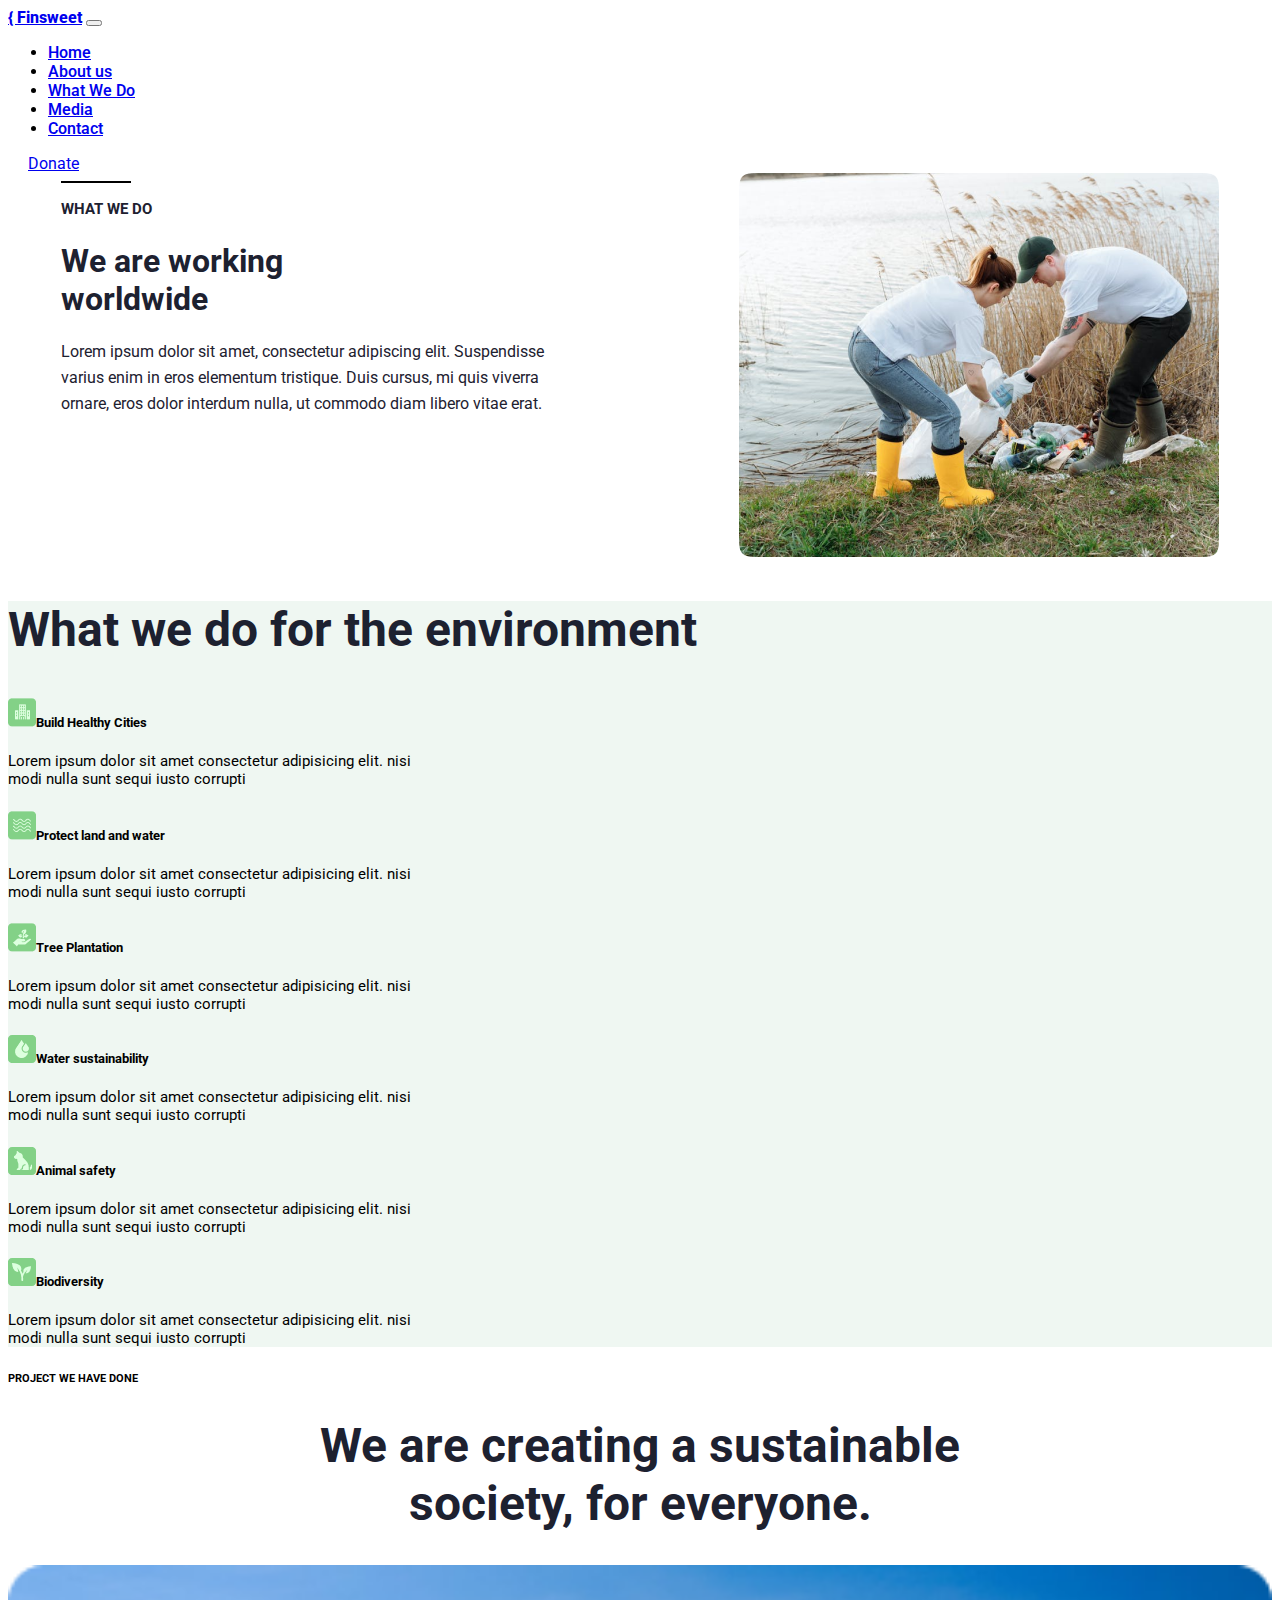
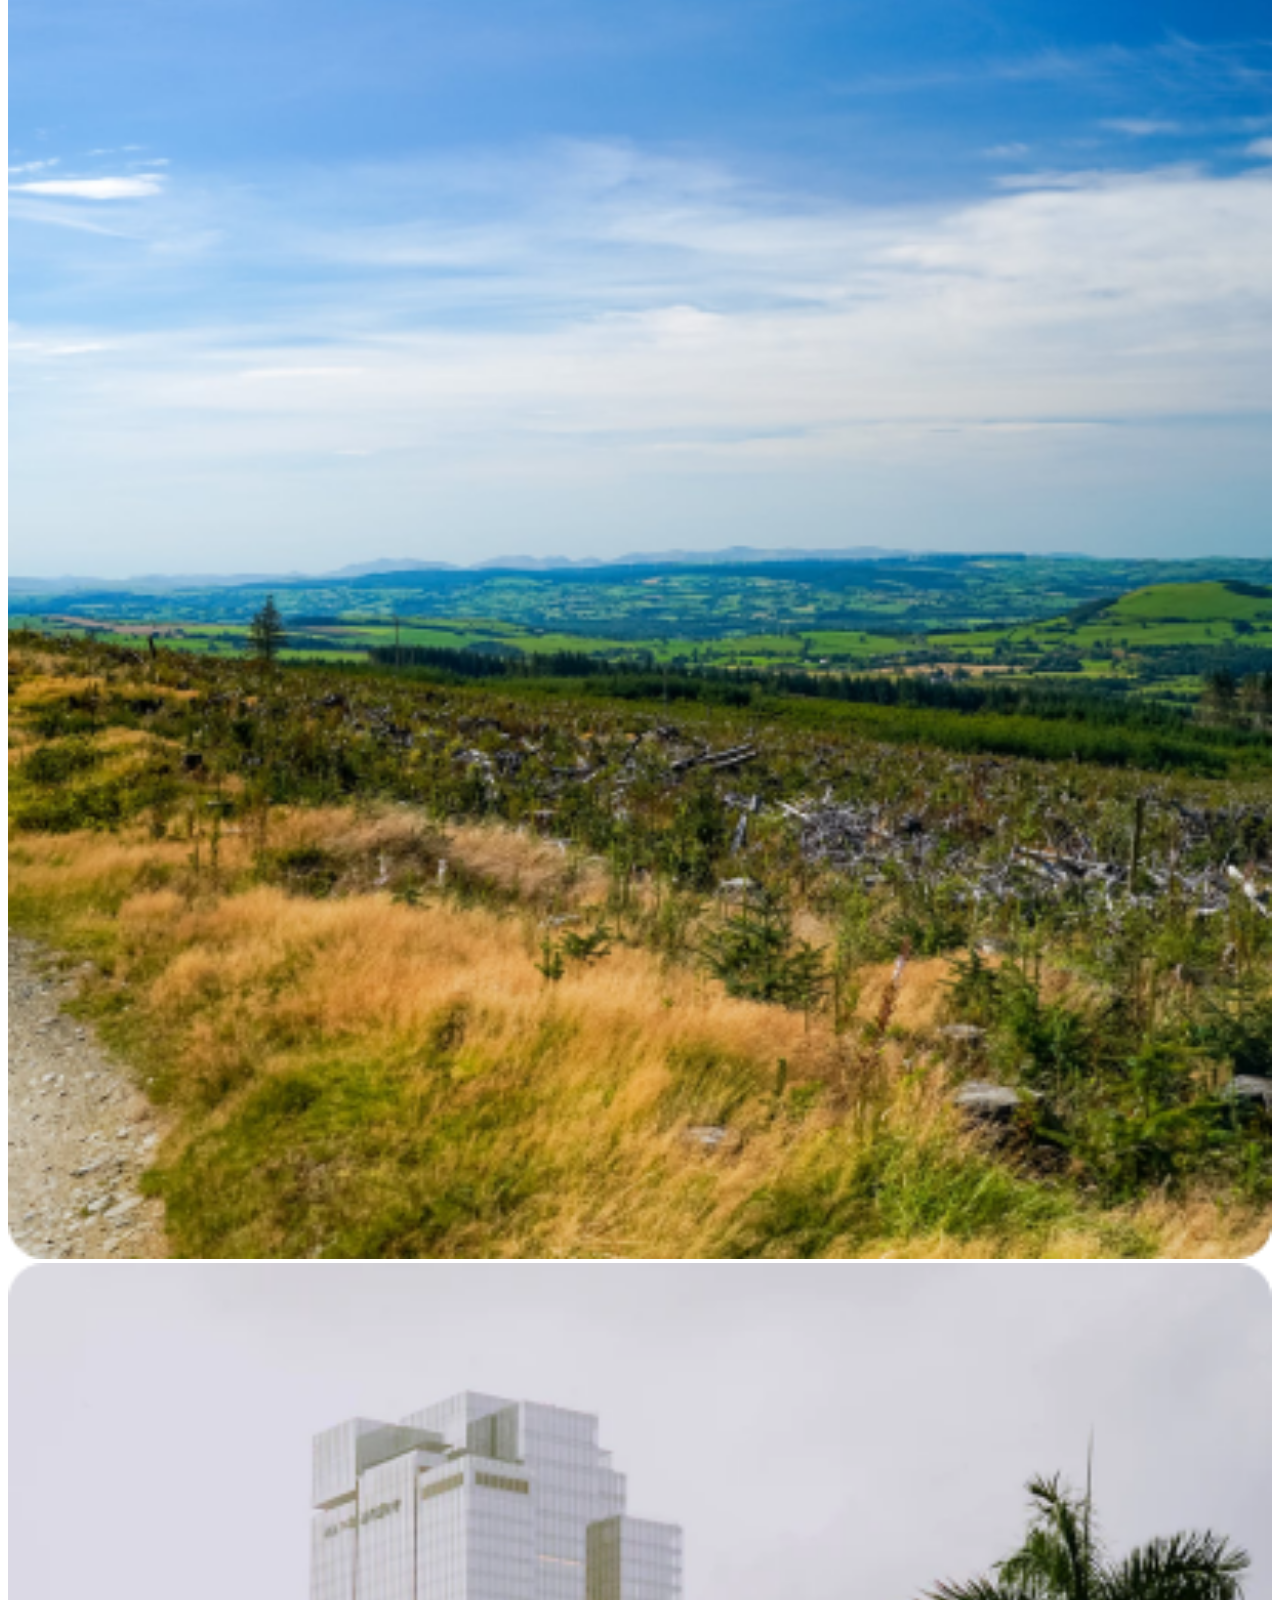
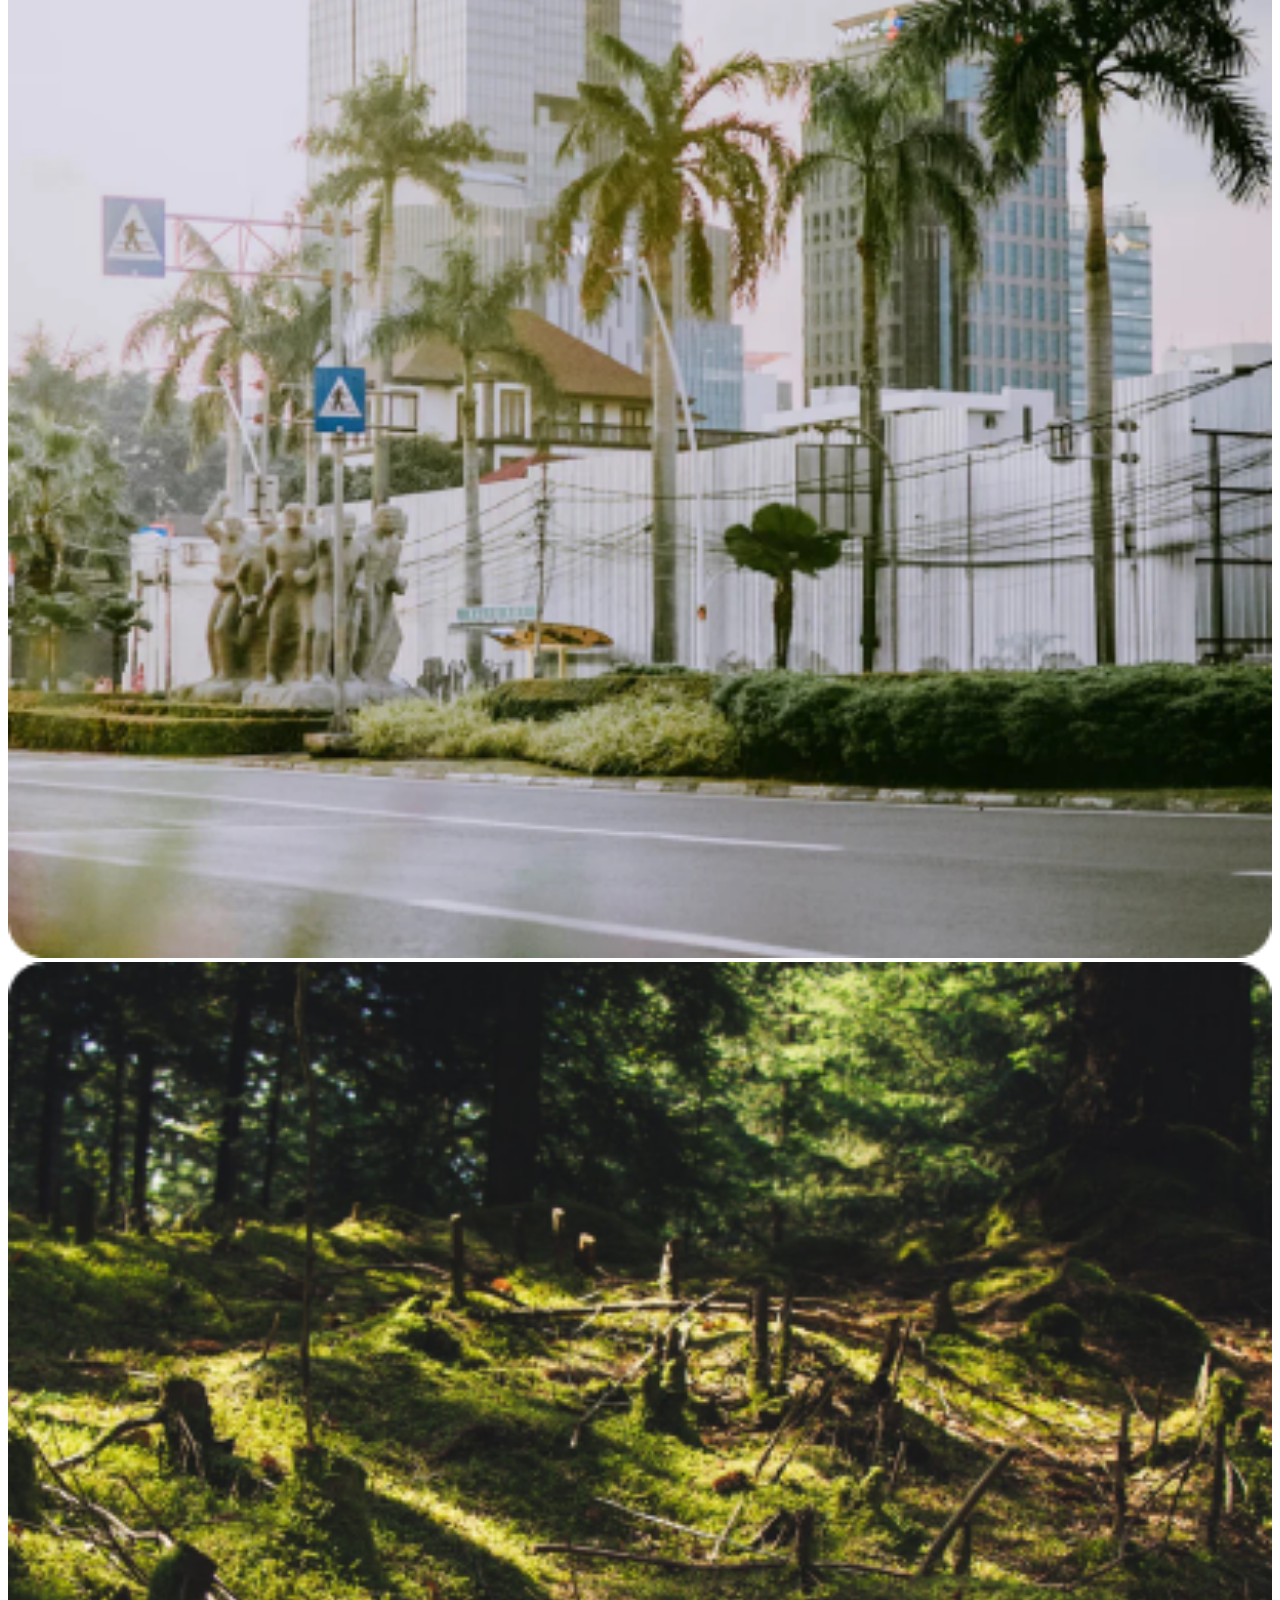
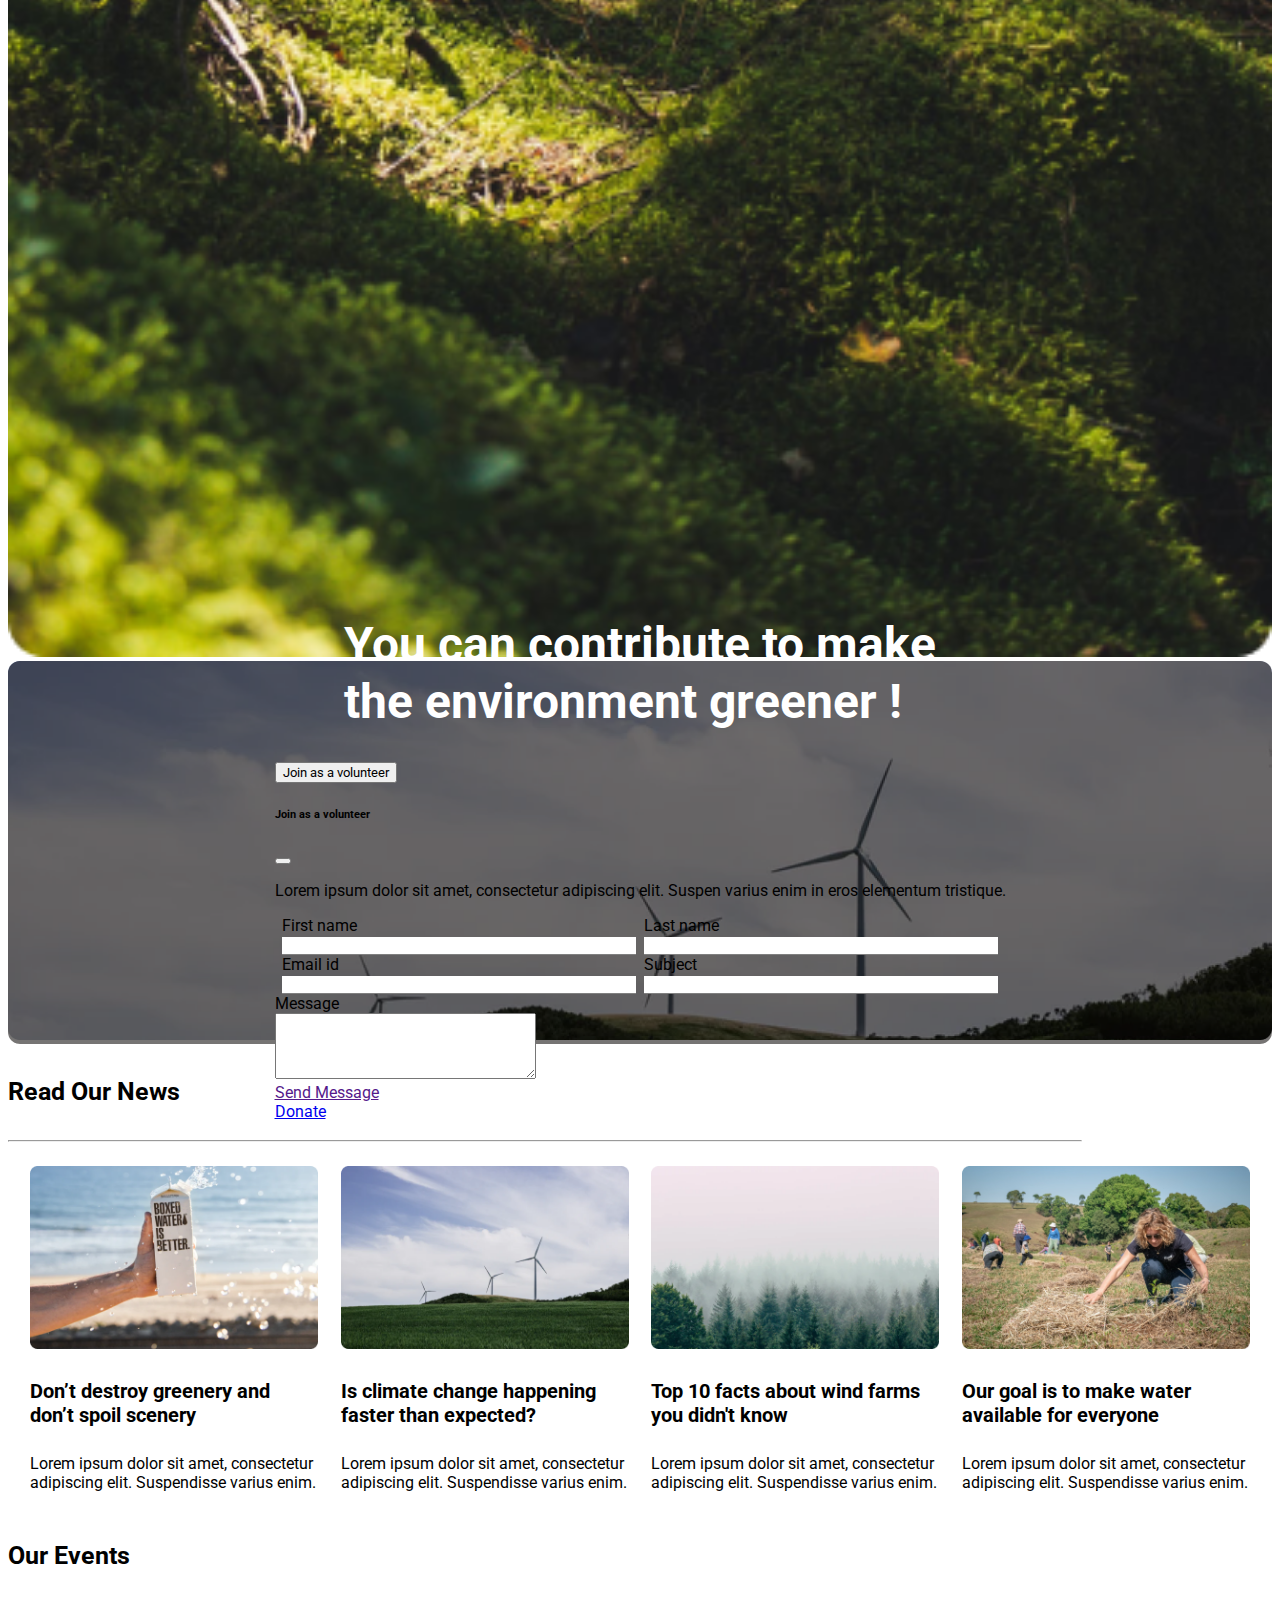
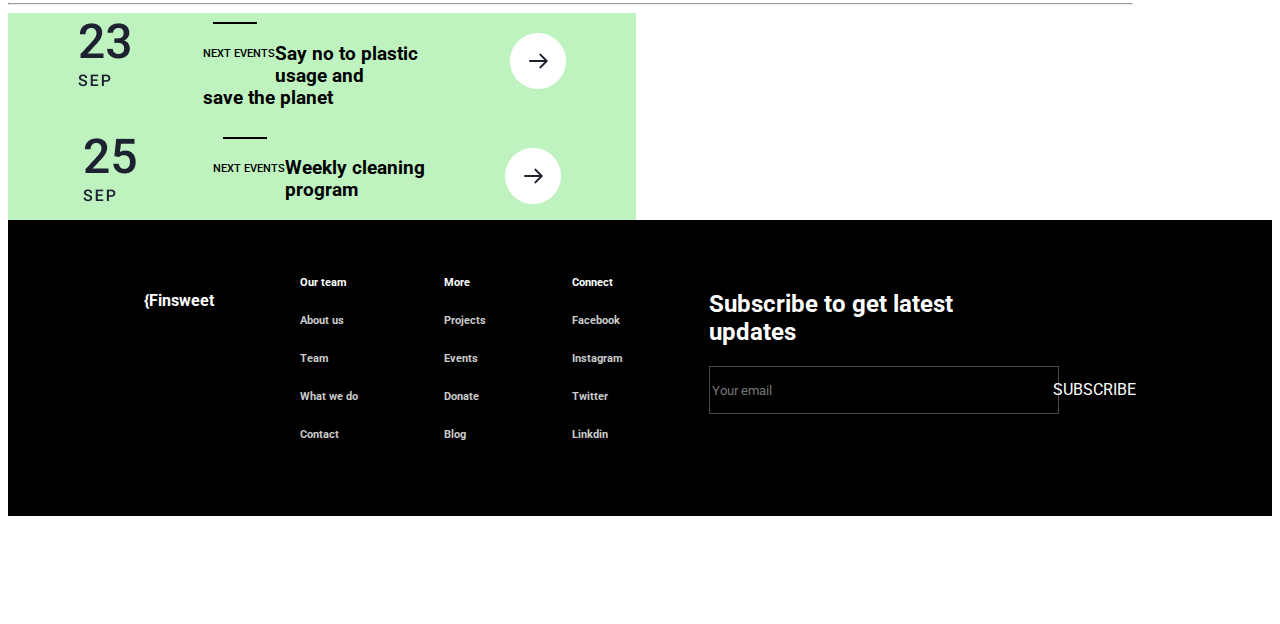
<file: whatwedo.html>
<!DOCTYPE html>
<html lang="en">

<head>
  <meta charset="UTF-8">
  <meta name="viewport" content="width=device-width, initial-scale=1.0">
  <title>Finsweet</title>
  <link rel="stylesheet" href="style.css">
  <link rel="preconnect" href="https://fonts.googleapis.com">
  <link rel="preconnect" href="https://fonts.gstatic.com" crossorigin>
  <link href="https://fonts.googleapis.com/css2?family=Bebas+Neue&family=Roboto&display=swap" rel="stylesheet">
  <link href="https://cdn.jsdelivr.net/npm/bootstrap@5.3.1/dist/css/bootstrap.min.css" rel="stylesheet"
    integrity="sha384-4bw+/aepP/YC94hEpVNVgiZdgIC5+VKNBQNGCHeKRQN+PtmoHDEXuppvnDJzQIu9" crossorigin="anonymous">
  <link rel="stylesheet" href="https://cdnjs.cloudflare.com/ajax/libs/font-awesome/6.4.2/css/all.min.css"
    integrity="sha512-z3gLpd7yknf1YoNbCzqRKc4qyor8gaKU1qmn+CShxbuBusANI9QpRohGBreCFkKxLhei6S9CQXFEbbKuqLg0DA=="
    crossorigin="anonymous" referrerpolicy="no-referrer" />
</head>

<body>

    <nav class="navbar navbar-expand-lg bg-white">
        <div class="container-fluid">
          <a class="navbar-brand fs-4 ms-5" href="#" style="font-weight: 800;">{ Finsweet</a>
          <button class="navbar-toggler" type="button" data-bs-toggle="collapse" data-bs-target="#navbarSupportedContent"
            aria-controls="navbarSupportedContent" aria-expanded="false" aria-label="Toggle navigation">
            <span class="navbar-toggler-icon"></span>
          </button>
          <div class="collapse navbar-collapse" id="navbarSupportedContent">
            <ul class="navbar-nav ms-auto mb-2 mb-lg-0">
              <li class="nav-item">
                <a class="nav-link active" aria-current="page" href="./index.html">Home</a>
              </li>
              <li class="nav-item">
                <a class="nav-link" href="./aboutus.html">About us</a>
              </li>
              <li class="nav-item">
                <a class="nav-link" href="./whatwedo.html">What We Do</a>
              </li>
              <li class="nav-item">
                <a class="nav-link" href="./media.html">Media</a>
              </li>
              <li class="nav-item">
                <a class="nav-link" href="./contact.html">Contact</a>
              </li>
    
    
            </ul>
            <form class="d-flex" role="search">
              <a href="./donation.html" class="btn btn-dark me-5" style="padding: 5px 20px;">Donate</a>
            </form>
          </div>
        </div>
      </nav>
      <!-- ......................................................................................... -->
      <div class="about-land mt-5 pt-5 mb-5 pb-5">
        <div class="land1 mt-5">
            <div class="d-flex ">
              <div class="line2"></div>
              <h3 style="font-size: 15px; font-weight: bold;">WHAT WE DO</h3>
            </div>
            <h1 class="mt-4"  >We are working <br> worldwide</h1>
            <p>Lorem ipsum dolor sit amet, consectetur adipiscing elit. Suspendisse varius enim in eros elementum tristique. Duis cursus, mi quis viverra ornare, eros dolor interdum nulla, ut commodo diam libero vitae erat.</p>
        </div>
        <div class="mt-5">
          <img src="./images/krishi.png" alt="" width="100%">
        </div>
        
      </div>
      <div class="env pt-5 pb-5">
        <div class="container pt-5 ">
            <h2>What we do for the environment</h2>
    
        </div>
        <div class="d-flex justify-content-evenly flex-wrap p-lg-5 mt-5">
            <div>
              <h5 style="font-weight: bold;"> <img src="./images/Icon.png" alt="" class="me-3">Build Healthy Cities</h5>
              <p style="font-size: 15px;">Lorem ipsum dolor sit amet consectetur adipisicing elit. nisi <br> modi nulla
                sunt sequi iusto corrupti</p>
            </div>
            <div>
                <h5 style="font-weight: bold;"> <img src="./images/Icon-1.png" alt="" class="me-3">Protect land and water</h5>
                <p style="font-size: 15px;">Lorem ipsum dolor sit amet consectetur adipisicing elit.  nisi <br> modi nulla
                  sunt sequi iusto corrupti</p>
              </div>
            <div>
              <h5 style="font-weight: bold;"> <img src="./images/Icon-2.png" alt="" class="me-3">Tree Plantation</h5>
              <p style="font-size: 15px;">Lorem ipsum dolor sit amet consectetur adipisicing elit. nisi <br> modi nulla
                sunt sequi iusto corrupti</p>
            </div>
        </div>

        <div class="d-flex justify-content-evenly flex-wrap p-lg-5 pb ">
            <div>
              <h5 style="font-weight: bold;"> <img src="./images/water.png" alt="" class="me-3">Water sustainability</h5>
              <p style="font-size: 15px;">Lorem ipsum dolor sit amet consectetur adipisicing elit. nisi <br> modi nulla
                sunt sequi iusto corrupti</p>
            </div>
            <div>
                <h5 style="font-weight: bold;"> <img src="./images/dog.png" alt="" class="me-3">Animal safety</h5>
                <p style="font-size: 15px;">Lorem ipsum dolor sit amet consectetur adipisicing elit.  nisi <br> modi nulla
                  sunt sequi iusto corrupti</p>
              </div>
            <div>
              <h5 style="font-weight: bold;"> <img src="./images/ela.png" alt="" class="me-3">Biodiversity</h5>
              <p style="font-size: 15px;">Lorem ipsum dolor sit amet consectetur adipisicing elit. nisi <br> modi nulla
                sunt sequi iusto corrupti</p>
            </div>
        </div>
            
            
    
          
      </div>
      <div class="proj mt-5 pt-5"> 
        <h6 class="text-center">PROJECT WE HAVE DONE</h6>
        <h1 class="text-center mt-2">We are creating a sustainable <br> society, for everyone.</h1>
      </div>

      <div class="d-flex justify-content-evenly mt-5 pt-3 mb-5 pb-5 flex-wrap">
        <div class="pp mt-2">
          <img src="./images/aaa.png" alt="" width="100%">
          <div class="qqq">
            <h3 class="text-white mt-5" style="font-weight: bold; text-align: left; margin-left: -100px;">Mission
              40K:Tree <br>Plantation</h3>
            <p class="mt-4 ms-5 text-white">Lorem ipsum dolor sit amet consectetur adipisicing elit. Nihil, voluptatem
              ullam iure illum harum omnis</p>
            <a href="./projectread.html" class="btn btn-light"
              style="padding: 16px, 32px, 16px, 32px;margin-left: -225px; margin-top: 60px; ">See more</a>
          </div>
        </div>
        <div class="pp mt-2">
          <img src="./images/bbb.png" alt="" width="100%">
          <div class="qqq">
            <h3 class="text-white mt-5" style="font-weight: bold; text-align: left; margin-left: -80px;">Weekly
              cleanliness<br>program in city</h3>
            <p class="mt-4 ms-5 text-white">Lorem ipsum dolor sit amet consectetur adipisicing elit. Nihil, voluptatem
              ullam iure illum harum omnis</p>
            <a href="./projectread.html" class="btn btn-light"
              style="padding: 16px, 32px, 16px, 32px;margin-left: -225px; margin-top: 60px; ">See more</a>
          </div>
        </div>
        <div class="pp mt-2">
          <img src="./images/ccc.png" alt="" width="100%">
          <div class="qqq">
            <h3 class="text-white mt-5" style="font-weight: bold; text-align: left; margin-left: -40px;">Wildlife saftey
              program<br>2021</h3>
            <p class="mt-4 ms-5 text-white">Lorem ipsum dolor sit amet consectetur adipisicing elit. Nihil, voluptatem
              ullam iure illum harum omnis</p>
            <a href="./projectread.html" class="btn btn-light"
              style="padding: 16px, 32px, 16px, 32px;margin-left: -225px; margin-top: 60px; ">See more</a>
          </div>
        </div>
      </div>

      <div class="container mt-5 pt-5">
        <div class="contribute">
          <img src="./images/Image (1).png" alt="">
          <div class="con-text">
            <h1>You can contribute to make <br>the environment greener !</h1>
            <div class="mt-5"><!-- Button trigger modal -->
              <button type="button" class="btn btn-success" data-bs-toggle="modal" data-bs-target="#exampleModal">
                Join as a volunteer
              </button>
              
              <!-- Modal -->
              <div class="modal fade " id="exampleModal" tabindex="-1" aria-labelledby="exampleModalLabel" aria-hidden="true">
                <div class="modal-dialog">
                  <div class="modal-content">
                    <div class="modal-header">
                      <h6 class="modal-title fs-5 fw-bold" id="exampleModalLabel">Join as a volunteer</h6>
                      
                      <button type="button" class="btn-close" data-bs-dismiss="modal" aria-label="Close"></button>
                    </div>
                    <div class="modal-body">
                      <p>Lorem ipsum dolor sit amet, consectetur adipiscing elit. Suspen varius enim in eros elementum tristique.</p>
                      <div>
                        <div class="d-flex justify-content-center flex-column align-items-center mt-5 pt-5 mb-5 pb-5">
        <div class="personal ">
            <div class="m-lg-5">
                <label for="">First name</label><br>
                <input type="text">
                <br>
                <label class="mt-5" for="">Email id</label><br>
                <input type="text">

            </div>

            <div class="m-lg-5">
                <label for="">Last name</label><br>
                <input type="text">
                <br>
                <label class="mt-5" for="">Subject</label><br>
                <input type="text">

            </div>

        </div>
        <div>
            <label for="">Message</label><br>
            <textarea name="" id="" cols="30" rows="4"></textarea>
        </div>
        <div class="mt-4">
            <a href="" class="btn btn-success">Send Message</a>
        </div>

      </div>
                      </div>
                    </div>
                    
                  </div>
                </div>
              </div>
               <a href="./donation.html"
                class="btn white ms-3">Donate</a></div>
          </div class="con-text">
    
        </div>
    
      </div>
      <div class="d-flex justify-content-between container mt-5 pt-5">
        <h4 style="font-weight: bold; font-size: 25px;">Read Our News</h4>
        <div style="width: 85%;">
          <hr>
        </div>
      </div>
      <div class="thumb container mt-5">
    
        <div class="card" style="width: 18rem;">
          <img src="./images/Thumbnail.png" class="card-img-top" alt="...">
          <div class="card-body">
            <h4 style="font-size: 20px; font-weight: bold;">Don’t destroy greenery and don’t spoil scenery</h4>
            <p class="card-text">Lorem ipsum dolor sit amet, consectetur adipiscing elit. Suspendisse varius enim.</p>
          </div>
        </div>
    
        <div class="card" style="width: 18rem;">
          <img src="./images/Thumbnail-1.png" class="card-img-top" alt="...">
          <div class="card-body">
            <h4 style="font-size: 20px; font-weight: bold;"> Is climate change happening faster than expected?</h4>
            <p class="card-text">Lorem ipsum dolor sit amet, consectetur adipiscing elit. Suspendisse varius enim.</p>
          </div>
        </div>
    
        <div class="card" style="width: 18rem;">
          <img src="./images/Thumbnail-2.png" class="card-img-top" alt="...">
          <div class="card-body">
            <h4 style="font-size: 20px; font-weight: bold;">Top 10 facts about wind farms you didn't know</h4>
            <p class="card-text">Lorem ipsum dolor sit amet, consectetur adipiscing elit. Suspendisse varius enim.</p>
          </div>
        </div>
    
        <div class="card" style="width: 18rem;">
          <img src="./images/Thumbnail-3.png" class="card-img-top" alt="...">
          <div class="card-body">
            <h4 style="font-size: 20px; font-weight: bold;">Our goal is to make water available for everyone</h4>
            <p class="card-text">Lorem ipsum dolor sit amet, consectetur adipiscing elit. Suspendisse varius enim.</p>
          </div>
        </div>
      </div>
    
      <div class="d-flex justify-content-between container mt-5 pt-5">
        <h4 style="font-weight: bold; font-size: 25px;">Our Events</h4>
        <div style="width: 89%;">
          <hr>
        </div>
      </div>
    
      <div class="container d-flex justify-content-evenly mt-5 pb-5 flex-wrap">
        <div class="date pt-5 pb-4 mt-2">
          <img style="height: 77px;" src="./images/Date-1.png" alt="">
          <div>
            <div class="d-flex  ">
              <h6 style="font-weight: 500; float: left; ">NEXT EVENTS </h6>
              <div class="line3"></div>
            </div>
            <h3 style="font-weight: 700;">Say no to plastic usage and <br> save the planet</h3>
          </div>
          <a href="./eventred.html">
            <img style="margin-top: 20px;" src="./images/Arrow button.png" alt="">
    
          </a>
        </div>
    
        <div class="date pt-5 pb-4 mt-2">
          <img style="height: 77px;" src="./images/Date.png" alt="">
          <div>
            <div class="d-flex  ">
              <h6 style="font-weight: 500; float: left; ">NEXT EVENTS </h6>
              <div class="line3"></div>
            </div>
            <h3 style="font-weight: 700;">Weekly cleaning program</h3>
          </div>
          <a href="./eventred.html">
            <img style="margin-top: 20px;" src="./images/Arrow button.png" alt="">
    
          </a>
        </div>
    
      </div>
    
      <!-- footer.......................................................................... -->
      <div class="footer mt-5">
        <div>
          <h4 style="font-weight: bold;">{Finsweet</h4>
        </div>
        <div>
          <h6 style="font-weight: bold;">Our team</h6>
          <a href="" style="text-decoration: none; color: #cbcbcb;"><h6>About us</h6></a>
          <a href="" style="text-decoration: none; color: #cbcbcb;"><h6>Team</h6></a>
          <a href="" style="text-decoration: none; color: #cbcbcb;"><h6>What we do</h6></a>
          <a href="" style="text-decoration: none; color: #cbcbcb;"><h6>Contact</h6></a>
    
        </div>
    
        <div>
          <h6 style="font-weight: bold;">More</h6>
          <a href="" style="text-decoration: none; color: #cbcbcb;"><h6>Projects</h6></a>
          <a href="" style="text-decoration: none; color: #cbcbcb;"><h6>Events</h6></a>
          <a href="" style="text-decoration: none; color: #cbcbcb;"><h6>Donate</h6></a>
          <a href="" style="text-decoration: none; color: #cbcbcb;"><h6>Blog</h6></a>
    
        </div>
    
        <div>
          <h6 style="font-weight: bold;">Connect</h6>
          <a href="" style="text-decoration: none; color: #cbcbcb;"><h6>Facebook</h6></a>
          <a href="" style="text-decoration: none; color: #cbcbcb;"><h6>Instagram</h6></a>
          <a href="" style="text-decoration: none; color: #cbcbcb;"><h6>Twitter</h6></a>
          <a href="" style="text-decoration: none; color: #cbcbcb;"><h6>Linkdin</h6></a>
    
        </div>
    
        <div class="mt-4">
          <h2 style="font-weight: bold;">Subscribe to get latest <br> updates</h2>
          <div class="mt-5">
            <input type="text" placeholder="Your email">
            <a class="btn btn-light">SUBSCRIBE</a>
          </div>
        </div>
    
      </div>




      <script src="https://cdn.jsdelivr.net/npm/bootstrap@5.3.1/dist/js/bootstrap.bundle.min.js"
      integrity="sha384-HwwvtgBNo3bZJJLYd8oVXjrBZt8cqVSpeBNS5n7C8IVInixGAoxmnlMuBnhbgrkm"
      crossorigin="anonymous"></script>
</body>
</html>
</file>
<file: style.css>
*{
    font-family: 'Roboto', sans-serif;
}
.nav-item{
    margin-right: 20px;
    font-weight:550;
}
.land{
    position: relative;
}
.land-text{
    position: absolute;
    top: 130px;
    left: 100px;
}
.land-text h1{
    font-weight: bold;
    font-size: 3.5rem;
    line-height: 70px;
}
.land-text a{
    padding: 8px 20px;
    margin-top: 50px;

}
.land-text i{
    font-size: 1.5rem;
    color: white;
}
.land-text span{
    margin-left: 5px;
    padding-bottom: 10px;
}
.land-text label{
    margin-top: 200px;
}
.line{
    background-color: rgb(170, 170, 170);
    width: 950px;
    height: 2px;
    border-radius: 2px;
    margin-top: 212px;
    margin-left: 5px;
    margin-right: 5px;

}
.line2{
    height: 2px;
    width: 70px;
    background-color: black;
    margin-top: 8px;
    margin-right: 10px;

}
#second1{
    margin-top: 150px;
    width: 600px;
}

.second h1{
    font-size: 3rem;
    font-weight: bold;
    margin-top: 30px;
}
.second p{
    font-size: 15px;
}
.second a{
    background-color:#70C174;
    color: white;
    padding: 16px, 32px, 16px, 32px;
}
.second img{
    margin-top: 100px;
    width: 100%;
}
.support span{
    width: 100%;
}
.third{
    background-color: #EFF7F2;
    display: flex;
    justify-content: space-evenly;
    flex-wrap: wrap;
}
.dog{
    display: flex;
    flex-direction: column;
}
.fourth h1{
    margin-left: 200px;
}
.fourth .line2{
    margin-left: 200px;

}
.pp{
    position: relative;
}
.qqq{
    width: 100%;
    height: 100%;
    position: absolute;
    background-color: rgba(0, 0, 0, 0.726);
    top: 0;
    border-radius: 12px;
    display: flex;
    justify-content: center;
    align-items: center;
    flex-direction: column;
    visibility: hidden;
}
.pp:hover .qqq{
    visibility: visible;
}
.chart{
    background-color: black;
    display: flex;
    justify-content: space-evenly;
    padding-bottom: 100px;
    flex-wrap: wrap;
   
    
}
.chart-text{
    width: 611px;
    margin-top: 150px;
}
.chart h1{
    color: white;
    font-weight:700;
    
   }
   .chart p{
    color: white;
    opacity: 60%;
    font-size: 16px;
    margin-top: 50px;
   }
   .chart label{
    color: white;
    margin-left: 5px;
   }
   .chart-img{
    margin-top: 100px;
   }
   .contribute{
    position: relative;
   }
   .con-text{
    position: absolute;
    top: 0;
    width: 100%;
    background-color: #0b07068f;
    height: 100%;
    border-radius: 12px;
    display: flex;
    justify-content: center;
    align-items: center;
    flex-direction: column;
   }
   .contribute img{
    width: 100%;
   }
   .contribute h1{
    font-weight: 700;
    font-size: 48px;
    color: white;
   }
   .contribute .green{
    padding: 16px, 32px, 16px, 32px;
    background-color: #70C174;
    color: white;
   }
   .contribute .white{
    background-color: white;
    padding: 16px, 32px, 16px, 32px;
   }
   .thumb{
display: flex;
justify-content: space-evenly;
flex-wrap: wrap;

   }
   .thumb .card{
    border: 0px;
    margin-top: 16px;
   }
   .thumb p{
    font-size: 16px;
   }
   .thumb img{
    width: 100%;
   }
   .date{
    background-color: #BEF3C0;
    display: flex;
    justify-content: space-evenly;
    width: 628px;
   }
   .line3{
    width: 44px;
    height: 2px;
    background-color: black;
    margin-top: 9px;
    margin-left: 10px;
   }
   .date img{
    height: 56px;
   }
   .footer{
    display: flex;
    justify-content: space-evenly;
    color: white;
    background-color: black;
    padding: 50px;
    flex-wrap: wrap;
   }
   .footer h6{
    margin-top: 6px;
   }
   .footer input{
    width: 344px;
    height: 44px;
    background-color: black;
    border: 1px solid rgb(74, 74, 74);
   }
   .footer a{
    height: 44px;
    margin-left: -10px;
    border-radius: 0px;
    margin-top: -2px;

   }



  .about-land{
    display: flex;
    justify-content: space-evenly;
    flex-wrap: wrap;
  }

  .about-land h1{
    color: var(--primary-text, #1D2130);

/* H1 */
font-family: Roboto;
font-style: normal;
font-weight: 700;
width: 39rem;
  }
  .about-land h3{
    color: var(--primary-text, #1D2130);
font-family: Roboto;
font-size: 20px;
font-style: normal;
font-weight: 700;
line-height: 150%; /* 30px */
width: 31rem;
  }
  .about-land p{
    width: 31rem;
    color: var(--primary-text, #1D2130);

/* Paragraph */
font-family: Roboto;
font-size: 1rem;
font-style: normal;
font-weight: 400;
line-height: 160%; /* 1.6rem */
  }
  .half{
    position: relative;
    margin-top: 300px;
    }
    .half-img{
        position: absolute;
        top: -300px;
        right:0px;
        left: 0px;
        margin-right: 50px;
    }
    .mission{
    background-color: #EFF7F2;
    display: flex;
    justify-content: space-evenly;
    padding-top: 50vh;
    flex-wrap: wrap;
  }
  .mission h3{
    color: var(--primary-text, #1D2130);

/* H3 */
font-family: Roboto;
font-size: 1.75rem;
font-style: normal;
font-weight: 700;
line-height: 150%; /* 2.625rem */
  }
  .mission p{
    width: 31rem;
    color: var(--primary-text, #1D2130);

/* Paragraph */
font-family: Roboto;
font-size: 1rem;
font-style: normal;
font-weight: 400;
line-height: 160%; /* 1.6rem */
  }
.award h2{
    color: var(--primary-text, #1D2130);
text-align: center;

/* H2 */
font-family: Roboto;
font-size: 3rem;
font-style: normal;
font-weight: 700;
line-height: 120%; /* 3.6rem */
}
.jerny{
    background-color: black;
    display: flex;
    justify-content: space-between;
    padding: 80px 0px;
    flex-wrap: wrap;

}
.jerny h2{
    color: #FFF;

/* H2 */
font-family: Roboto;
font-size: 3rem;
font-style: normal;
font-weight: 700;
line-height: 120%; /* 3.6rem */
}
.jerny p{
    color: #FFF;

/* Paragraph */
font-family: Roboto;
font-size: 1rem;
font-style: normal;
font-weight: 400;
line-height: 160%; /* 1.6rem */
}
.jerny img{
    float: left;
}
.team h2{
    color: var(--primary-text, #1D2130);
text-align: center;

/* H2 */
font-family: Roboto;
font-size: 3rem;
font-style: normal;
font-weight: 700;
line-height: 120%; /* 3.6rem */
}
.team p{
    text-align: center;
    color: var(--secondary-text, #525560);
text-align: center;

/* Paragraph */
font-family: Roboto;
font-size: 1rem;
font-style: normal;
font-weight: 400;
line-height: 160%; /* 1.6rem */
}
.team .card{
    border: 0px;
    margin-top: 10px;

}
.env{
    background: var(--green-tertiary, #EFF7F2);
}
.env h2{
    color: var(--primary-text, #1D2130);

/* H2 */
font-family: Roboto;
font-size: 3rem;
font-style: normal;
font-weight: 700;
line-height: 120%; /* 3.6rem */
}
.proj h1{
    color: var(--primary-text, #1D2130);
text-align: center;

/* H2 */
font-family: Roboto;
font-size: 3rem;
font-style: normal;
font-weight: 700;
line-height: 120%; /* 3.6rem */
}

.recent h2{
    color: var(--primary-text, #1D2130);
text-align: center;

/* H2 */
font-family: Roboto;
font-size: 3rem;
font-style: normal;
font-weight: 700;
line-height: 120%; /* 3.6rem */
}
.personal{
    display: flex;
    justify-content: space-evenly;
    flex-wrap: wrap;
}

.personal input{
    border: 0px;
    border-bottom: 1px solid grey;
    width: 350px;

}
.personal a{
    border-radius: 0.25rem;
background-color: #70C174;
backdrop-filter: blur(40px);
}
.protect h2{
    color: var(--b, #1D2130);

/* H2 */
font-family: Roboto;
font-size: 3rem;
font-style: normal;
font-weight: 700;
line-height: 120%; /* 3.6rem */

}
.protect p{
    width: 600px;
}
.protect{
    margin-bottom: 100px;
}
.don{
    margin-top: 100px;
}
.don h2{
    font-size: 3rem;
    font-weight: bold;

}
.don p{
    width: 300px;
}
.ppp h1{
    color: var(--primary-text, #1D2130);

/* H1 */
font-family: Roboto;
font-size: 3.5rem;
font-style: normal;
font-weight: 700;
 /* 4.2rem */

}
.qqqq p{
    margin-right: 350px;
    margin-left: 350px;
}
.rrr{
    width: 52rem;
    margin-top: 50px;
   
}
.ddd{
    background: var(--off-white, #EBF0F9);
    display: flex;
    justify-content: space-evenly;
    flex-wrap: wrap;
}
.ddd h5{
    color: var(--primary-text, #1D2130);
font-family: Roboto;
font-size: 1.5rem;
font-style: normal;
font-weight: 700;
line-height: 160%; /* 2.4rem */
}
.main{
    margin-top: 100px;
}
.main h1{
    text-align: center;
    font-size: 3.5rem;
font-style: normal;
font-weight: 700;
line-height: 120%; /* 4.2rem */
margin-top: 50px;
}
.main p{
    text-align: center;
    margin-top: 20px;

}
.bbb{
    padding-left: 300px;
    padding-right: 300px;
}
.bbb h1{
    font-family: Roboto;
font-size: 3rem;
font-style: normal;
font-weight: 700;
margin-top: 100px;
}
.bbb p{
    margin-top: 50px;
}
.bbb h3{
    font-family: Roboto;
font-size: 1.75rem;
font-style: normal;
font-weight: 700;
margin-top: 50px;


}
.plastic{
    display: flex;
    justify-content: center;
    background-color: #EFF7F2;
    padding-top: 150px;
    padding-bottom: 150px
}

.plastic h1{
    font-family: Roboto;
font-size: 3.5rem;
font-style: normal;
font-weight: 700;
}
.plastic .pl{
    display: flex;
    justify-content: space-evenly;
    margin-top: 50px;
}
.pl h6{
    margin-left: 10px;
}
.ab{
    padding-left: 300px;
    padding-right: 300px;
    margin-top: 100px;

}
.ab h2{
    font-family: Roboto;
font-size: 3rem;
font-style: normal;
font-weight: 700;
}
.evenn{
    width: 900px;
}
@media(max-width:700px){
    .evenn{
        width: 300px;
    }
    .ab{
        padding-left: 0px;
        padding-right: 0px;
    
    }
    .bbb{
        padding-left: 0px;
        padding-right: 0px;
    }
    .qqqq p{
        margin-right: 0px;
        margin-left: 0px;
    }
    .protect p{
        width: 300px;
    }
    .env h2{
        
    font-size: 2rem;
    
    }
    .mission{
        padding-top: 0px;
    }
    .mission p{
        width: 21rem;
      }
    
    .about-land h3{
       
    width: 18rem;
      }
    .about-land p{
        width: 21rem;
       
      }
    .about-land h1{
        
    width: 19rem;
      }
    .land-text h1{
        font-size: 1.5rem;
        line-height: 30px;
    }
    .land-text{
        top: 10px;
        left: 10px;
    }
    .land-text a{
        padding: 5px 8px;
        margin-top: 10px;
        font-size: 10px;
    
    }
    .land-text i{
        font-size: 1rem;
        color: white;
    }
    .land-text label{
        margin-top: 10px;
        font-size: 10px;
    }
    .line{
        width: 120px;
        margin-top:17px;

    }
 .fourth h1{
    font-size: 2rem;
    margin-left: 0;
 }
 .fourth .line2{
    margin-left: 0;
 }
 .chart-text{
    width: 300px;
 }
 .contribute h1{
    font-size: 28px;
    
   }
   .contribute {
    height: 30vh;
   }
   .contribute img{
    height: 100%;
   }
   .footer div{
    width: 100%;
   }
   .footer input{
    width: 280px;
   }
   .footer a{
    height: 34px;
    margin-left: 0px;
    border-radius: 5px;
    margin-top: 10px;

   }
 
 
 


}
</file>
